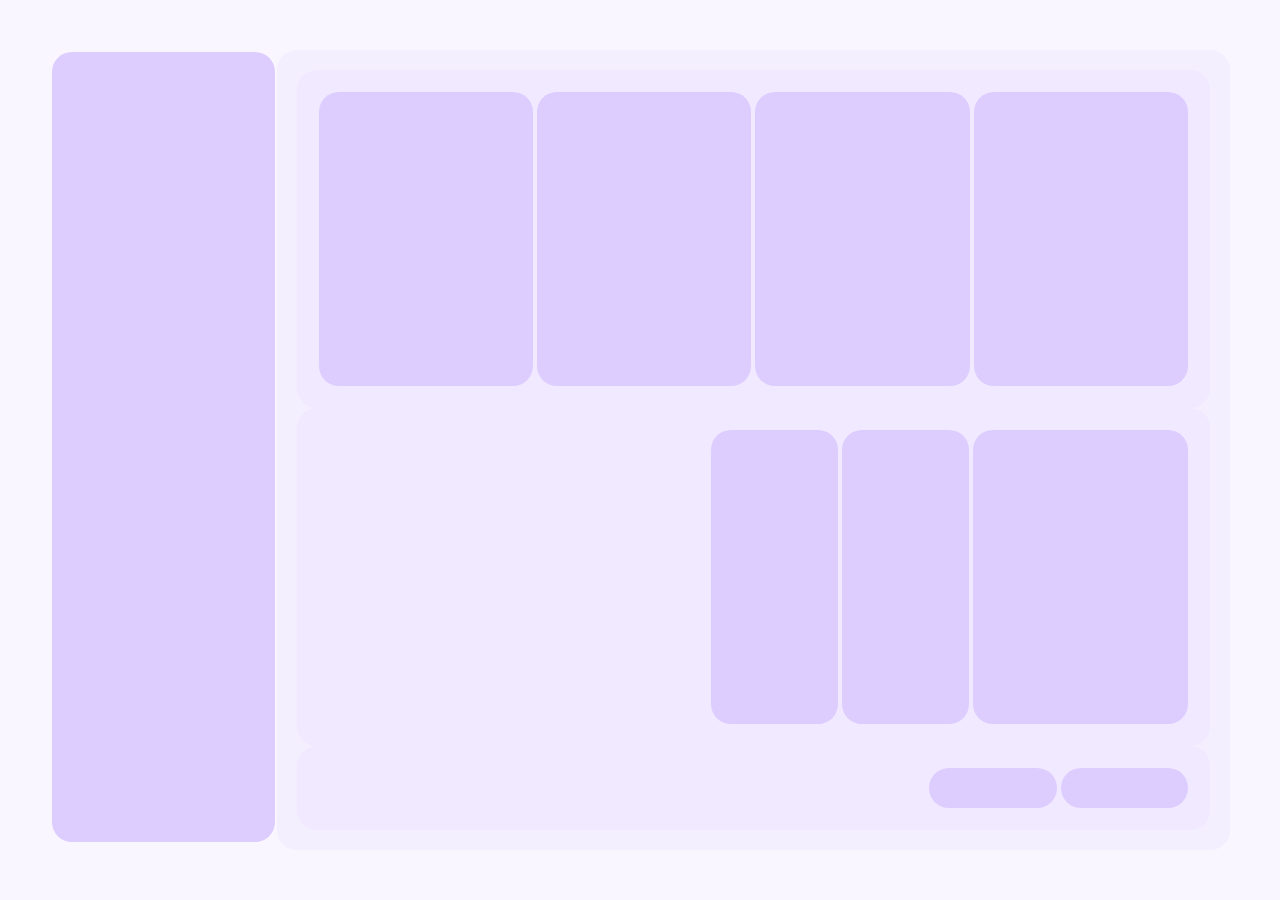
<file: process/tag9/index.html>
<!DOCTYPE html>
<html lang="en">
<head>
  <meta charset="UTF-8">
  <meta http-equiv="X-UA-Compatible" content="IE=edge">
  <meta name="viewport" content="width=device-width, initial-scale=1.0">
  <link rel="stylesheet" href="style.css">
  <title>flexbox</title>
</head>
<body>

  <div class="container main">

    <div class="item left lg"></div>

    <div class="container wrapper-right">

    <div class="container row-one">
      <div class="item"></div>
      <div class="item"></div>
      <div class="item"></div>
      <div class="item"></div>
    </div>

    <div class="container row-two">
      <div class="item sm"></div>
      <div class="item sm"></div>
      <div class="item lg"></div>
    </div>
    <div class="container row-three">
        <div class="item sm"></div>
       <div class="item sm"></div>
      </div>  

  </div>
  
  </div>
  
</body>
</html>
</file>
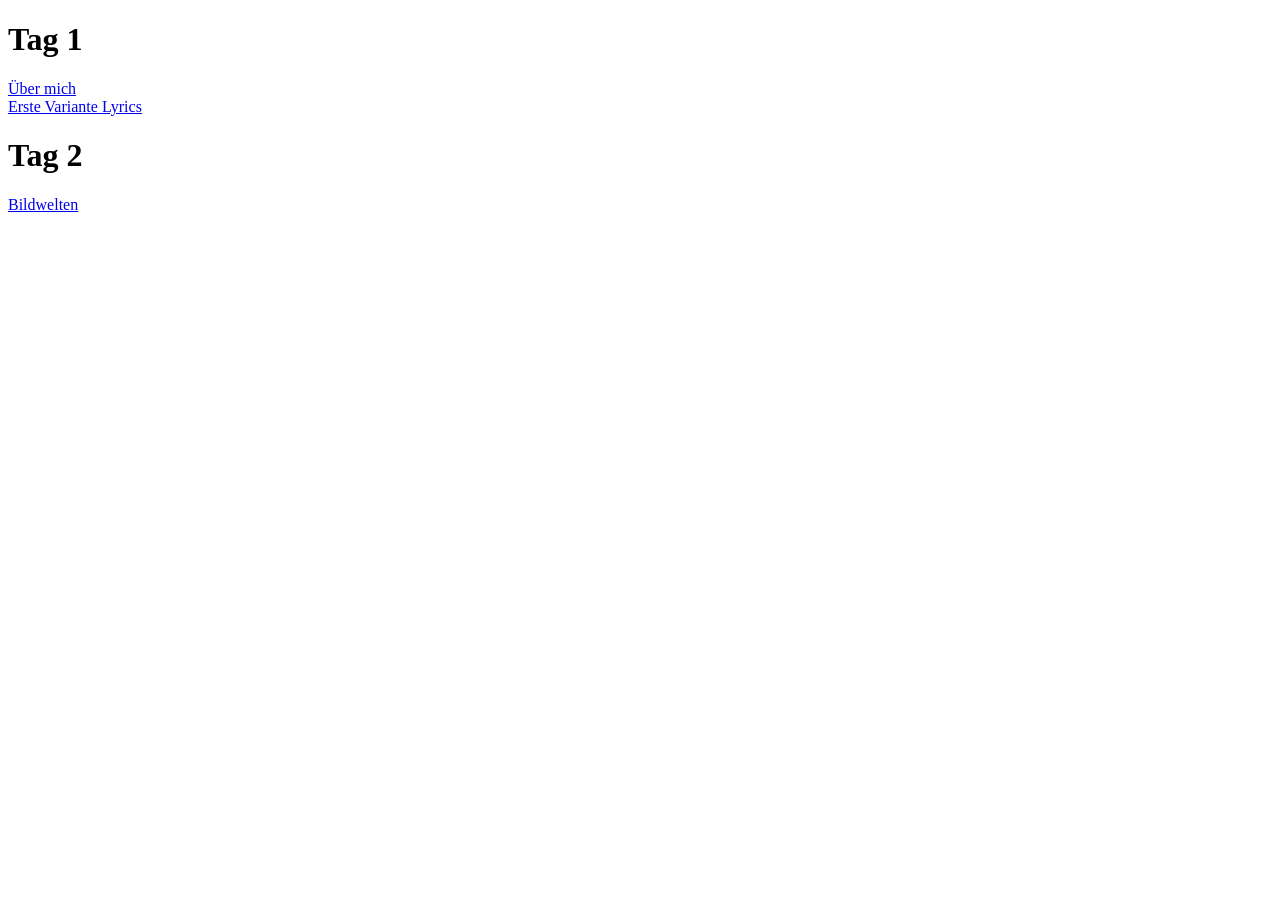
<file: page.html>
<!DOCTYPE html>
<html lang="en">

<head>
    <meta charset="UTF-8">
    <meta http-equiv="X-UA-Compatible" content="IE=edge">
    <meta name="viewport" content="width=device-width, initial-scale=1.0">
    <title>Document</title>
</head>

<body>
    <h1>Tag 1</h1>
    <a href="tag1/tag1-1.html">Über mich</a><br/>
    <a href="tag1/tag1-2.html">Erste Variante Lyrics</a>
    <h1>Tag 2</h1>
    <a href="tag2/tag2-1.html">Bildwelten</a>
</body>

</html>
</file>
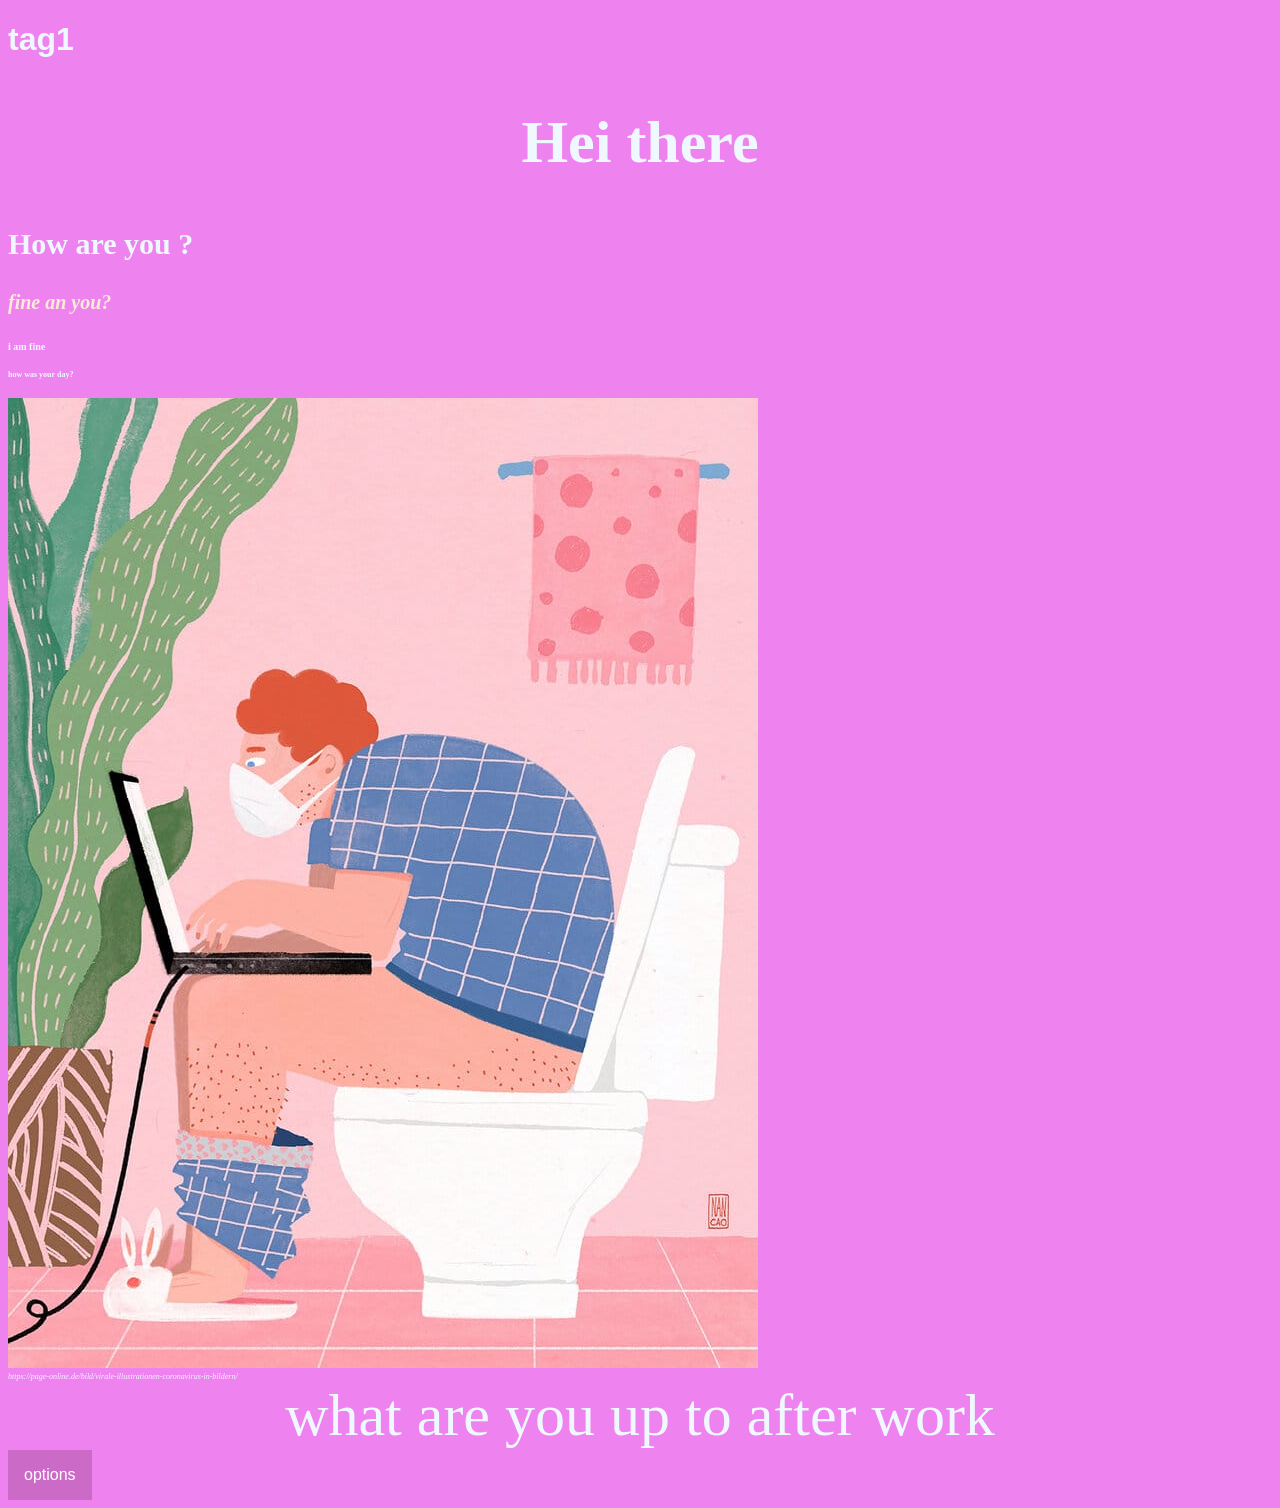
<file: tag1/about.html>
<!DOCTYPE html>
<html lang="en">
<head>
    <meta charset="UTF-8">
    <meta http-equiv="X-UA-Compatible" content="IE=edge">
    <meta name="viewport" content="width=device-width, initial-scale=1.0">
    <title>Document</title>
</head>

<body style ="background-color:violet">
    <h1 style="color:aliceblue;font-family: Arial, Helvetica, sans-serif;">tag1</h1>
   <h2 style="font-size: 60px;color:aliceblue;text-align: center;">Hei there </h2> 
   <h3 style="font-size: 30px;color:aliceblue" >How are you ?</h3>
   <h4 style="font-size: 20px;font-style: italic;color: antiquewhite;">fine an you?</h4>
   <h5 style="font-size: 10px;color:aliceblue;">i am fine </h5>
   <h6 style="font-size: 8px;color:aliceblue">how was your day? </h6>
   <img src="illustration-coronavirus_homeoffice-nan-cao.jpeg" >
 <h7 style="font-size: 8px;font-style:italic;color:aliceblue;display: block;">https://page-online.de/bild/virale-illustrationen-coronavirus-in-bildern/</h7>
<h8 style="font-size: 60px;color:aliceblue;text-align: center;display: block;">what are you up to after work</h8>



<div class="dropdown">
    <button class="dropbtn">options</button>
    <div class="dropdown-content">
      <a href="#">sleep</a>
      <a href="#">eat</a>
      <a href="#">chill out and talk with your plant </a>
    </div>
  </div>

 <style>
    /* Style The Dropdown Button */
    .dropbtn {
      background-color: #cc6bc7;
      color: white;
      padding: 16px;
      font-family: Arial, Helvetica, sans-serif;
      font-size: 16px;
      border: none;
      cursor: pointer;
    }
    
    /* The container <div> - needed to position the dropdown content */
    .dropdown {
      position: center;
      display: inline-block;
    }
    
    /* Dropdown Content (Hidden by Default) */
    .dropdown-content {
      display: none;
      position: absolute;
      background-color: #f9c8ff;
      min-width: 160px;
      z-index: 1;
    }
    
    /* Links inside the dropdown */
    .dropdown-content a {
      color: rgb(32, 5, 54);
      padding: 12px 16px;
      text-decoration: none;
      display: block;
    }
    
    /* Change color of dropdown links on hover */
    .dropdown-content a:hover {background-color: #f1f1f1}
    
    /* Show the dropdown menu on hover */
    .dropdown:hover .dropdown-content {
      display: block;
    }
    
    /* Change the background color of the dropdown button when the dropdown content is shown */
    .dropdown:hover .dropbtn {
      background-color: #753e8e;
    }
    </style>
    
</body>
</html>
</file>
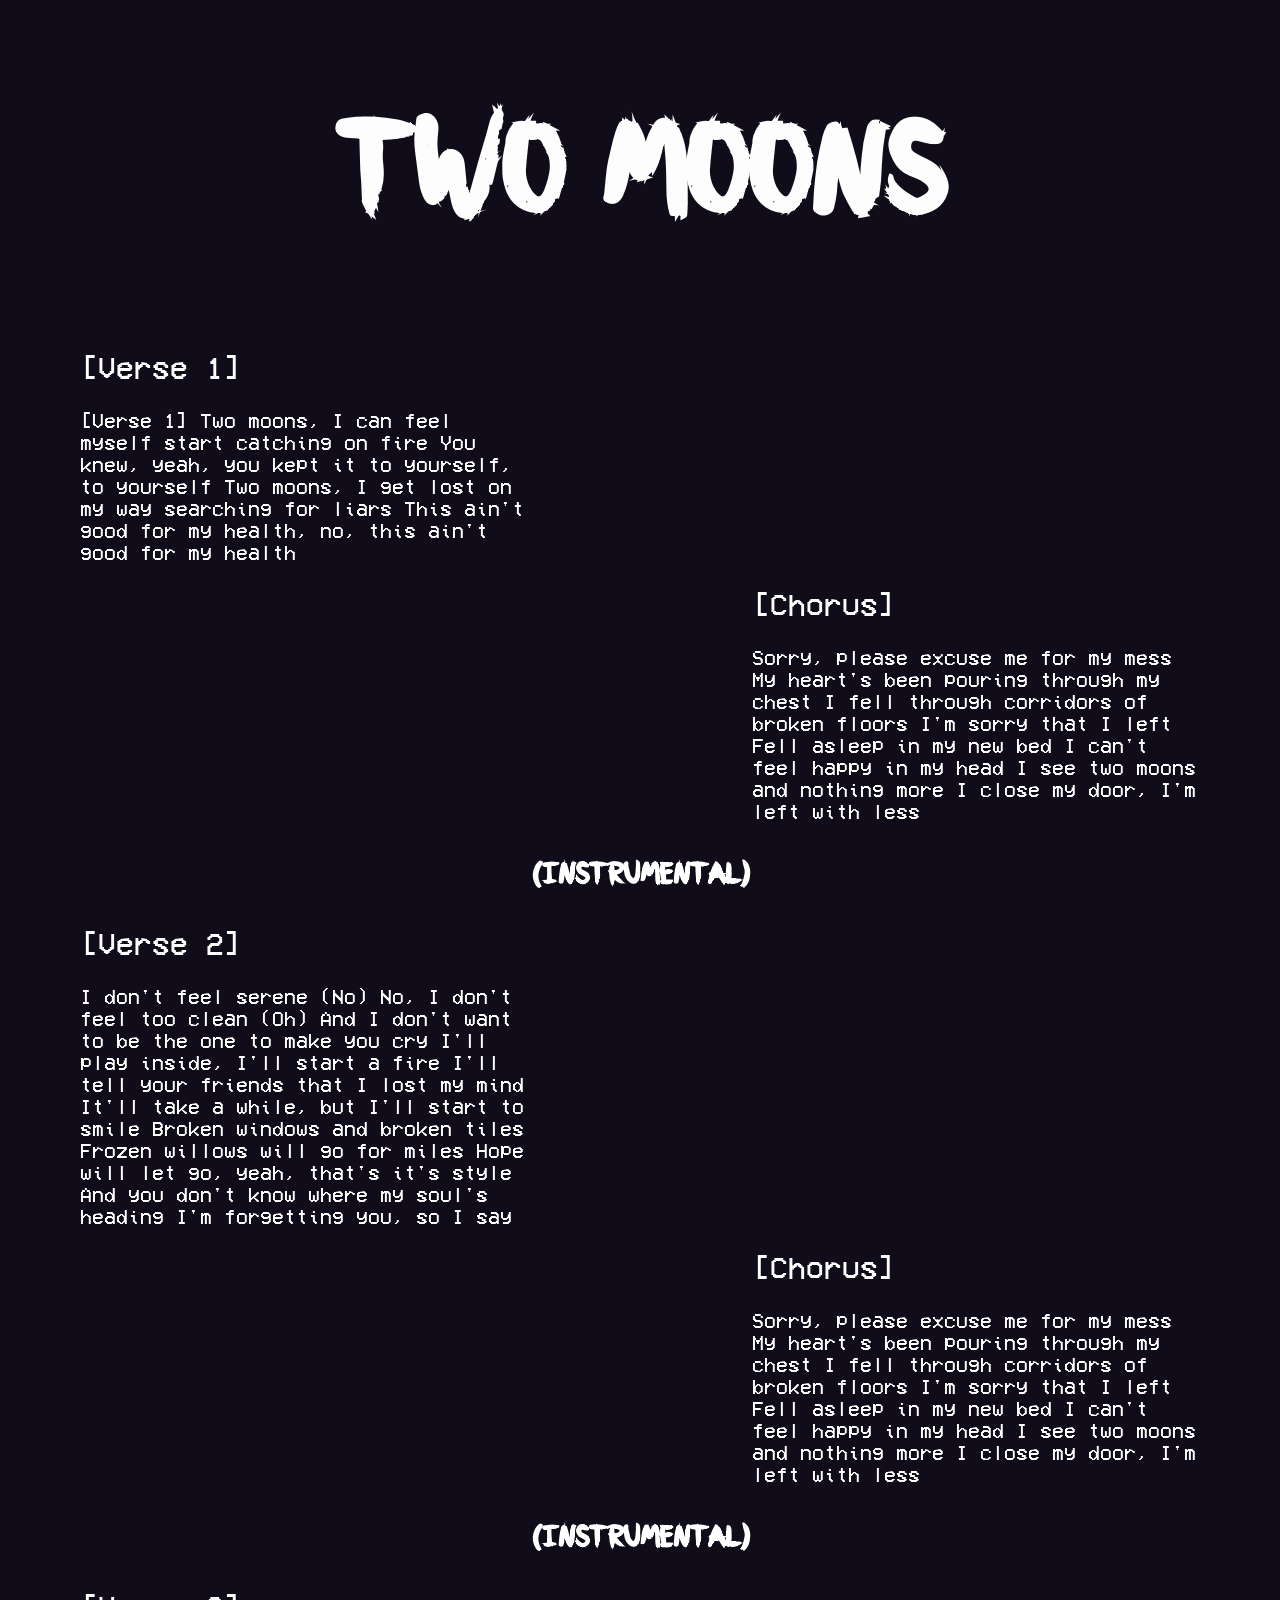
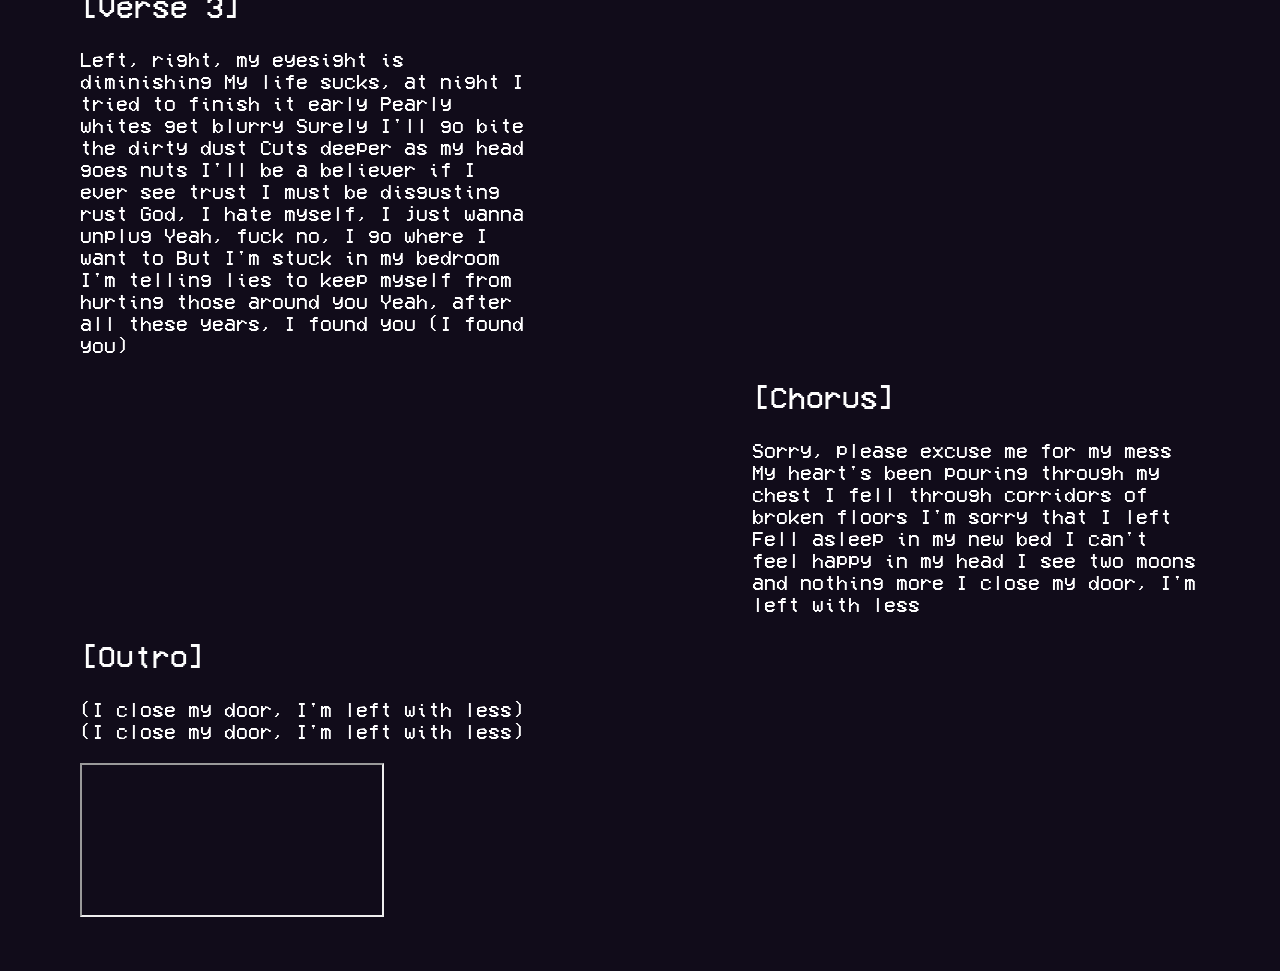
<file: tag2/about2.html>
<!DOCTYPE html>
<html lang="en">
<head>
    <meta charset="UTF-8">
    <meta http-equiv="X-UA-Compatible" content="IE=edge">
    <meta name="viewport" content="width=device-width, initial-scale=1.0">
    <title>Document</title>
    <link href="style.CSS" rel="stylesheet"/>
    

</head>
<body >

    <h1 >two moons</h1>

    <div class="songblock" >
    <h2>[Verse 1]</h2>

   <p>[Verse 1]
    Two moons, I can feel myself start catching on fire
    You knew, yeah, you kept it to yourself, to yourself
    Two moons, I get lost on my way searching for liars
    This ain't good for my health, no, this ain't good for my health</p></div>
    
    <div class="songblock right" >
    <h2>[Chorus]</h2>

    <p>Sorry, please excuse me for my mess
    My heart's been pouring through my chest
    I fell through corridors of broken floors
    I'm sorry that I left
    Fell asleep in my new bed
    I can't feel happy in my head
    I see two moons and nothing more
    I close my door, I'm left with less</p></div>
    
    <h3>[Instrumental]</h3>
   
    <div class="songblock" >
    <h2>[Verse 2]</h2>

    <p> I don't feel serene (No)
    No, I don't feel too clean (Oh)
    And I don't want to be the one to make you cry
    I'll play inside, I'll start a fire
    I'll tell your friends that I lost my mind
    It'll take a while, but I'll start to smile
    Broken windows and broken tiles
    Frozen willows will go for miles
    Hope will let go, yeah, that's it's style
    And you don't know where my soul's heading
    I'm forgetting you, so I say</p></div>

    <div class="songblock right" >
    <h2>[Chorus]</h2>

    <p>Sorry, please excuse me for my mess
    My heart's been pouring through my chest
    I fell through corridors of broken floors
    I'm sorry that I left
    Fell asleep in my new bed
    I can't feel happy in my head
    I see two moons and nothing more
    I close my door, I'm left with less</p></div>
    
    <h3>[Instrumental]</h3>
    
    <div class="songblock" >
    <h2>[Verse 3]</h2>

     <p>Left, right, my eyesight is diminishing
    My life sucks, at night I tried to finish it early
    Pearly whites get blurry
    Surely I'll go bite the dirty dust
    Cuts deeper as my head goes nuts
    I'll be a believer if I ever see trust
    I must be disgusting rust
    God, I hate myself, I just wanna unplug
    Yeah, fuck no, I go where I want to
    But I'm stuck in my bedroom
    I'm telling lies to keep myself from hurting those around you
    Yeah, after all these years, I found you (I found you)</p></div>
    
    <div class="songblock right" >
    <h2>[Chorus]</h2>
    <p>Sorry, please excuse me for my mess
    My heart's been pouring through my chest
    I fell through corridors of broken floors
    I'm sorry that I left
    Fell asleep in my new bed
    I can't feel happy in my head
    I see two moons and nothing more
    I close my door, I'm left with less</p></div>
    
    <div class="songblock" >
    <h2>[Outro]</h2>
    <p>(I close my door, I'm left with less)
    (I close my door, I'm left with less)</p></div>
    
    <iframe src="https://www.figma.com/file/WAkCCai3ngcVEfhGNVHAPU/moodboard_KickWeb?node-id=0%3A1" title="moodboard_KickWeb"></iframe>

</body>
</html>
</file>
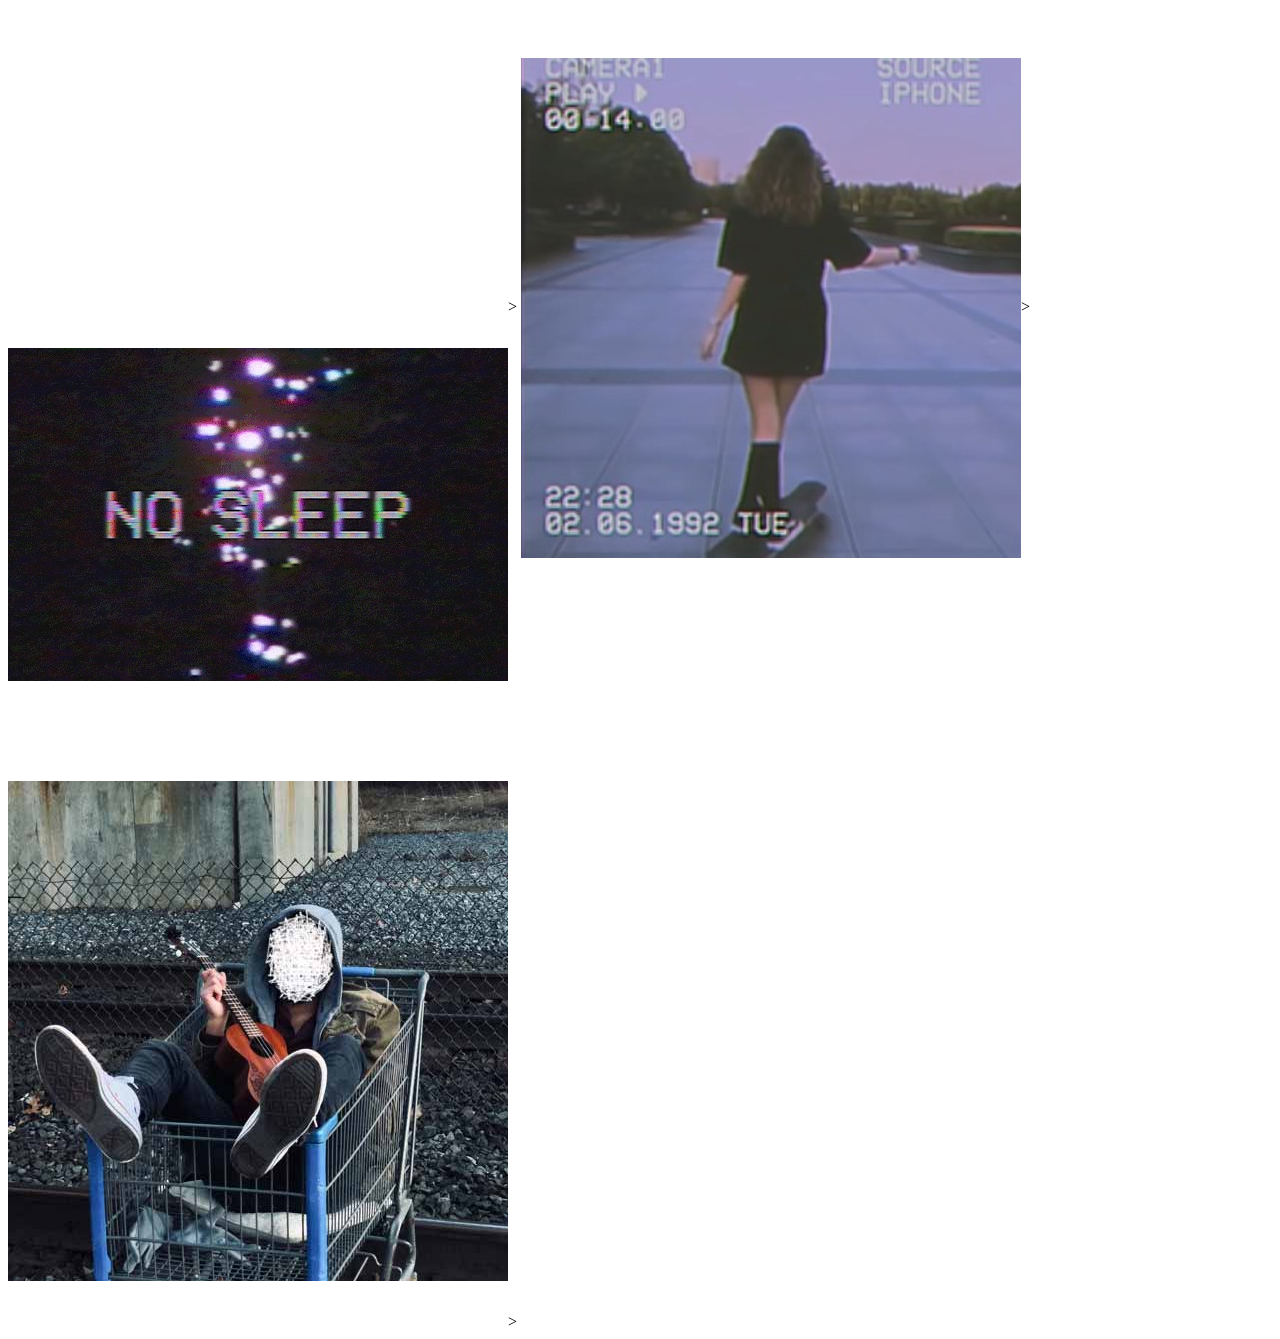
<file: tag3/projekt.html>
<!DOCTYPE html>
<html lang="en">
<head>
    <meta charset="UTF-8">
    <meta http-equiv="X-UA-Compatible" content="IE=edge">
    <meta name="viewport" content="width=device-width, initial-scale=1.0">
    <title>Document</title>
</head>
<body>
    <img src="images/472069.jpeg" alt="blank" style="vertical-align:text-top;margin:50px 0px">>
    <img src="images/artworks-jpIdvMOSCrtojB1f-Hwux6A-t500x500.jpeg" style="vertical-align:middle;margin:50px 0px">>
    <img src="images/BoyWithUke 2.jpeg" style="vertical-align:bottom;margin:50px 0px">>
</body>
</html>
</file>
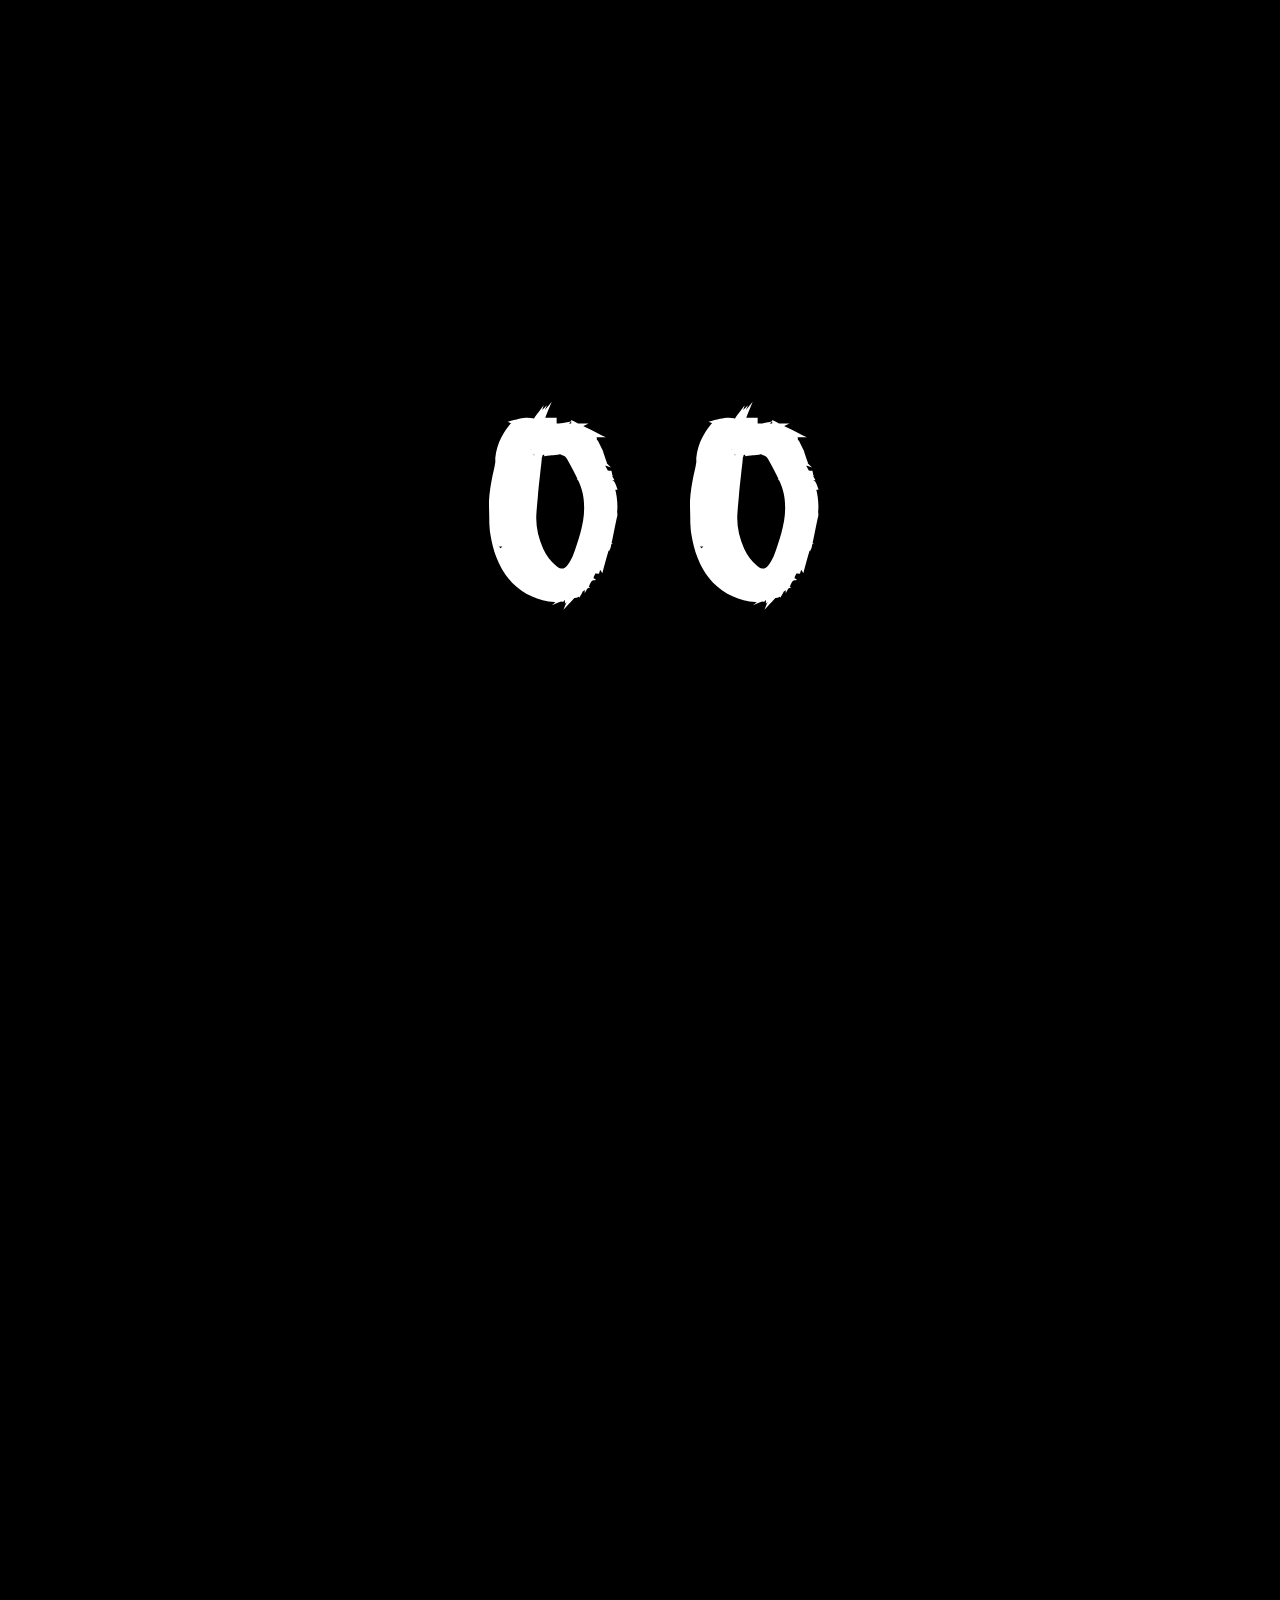
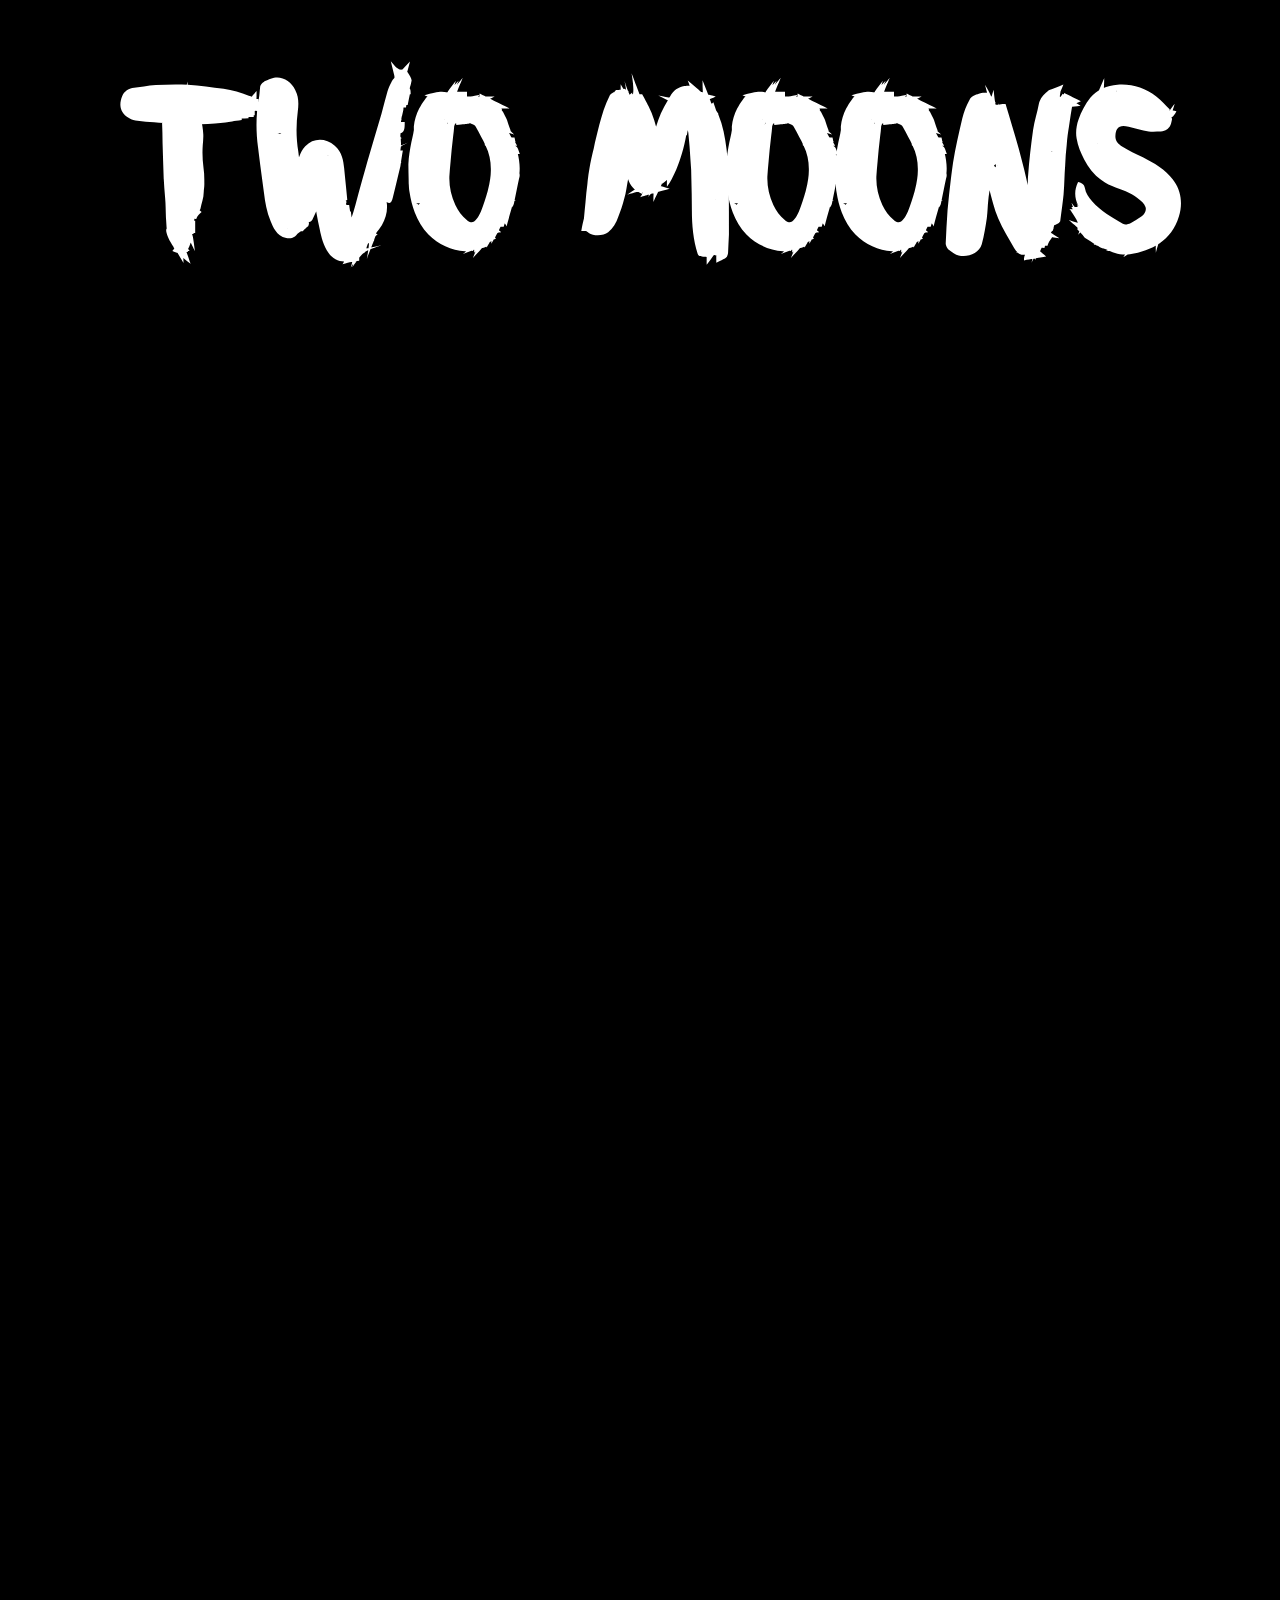
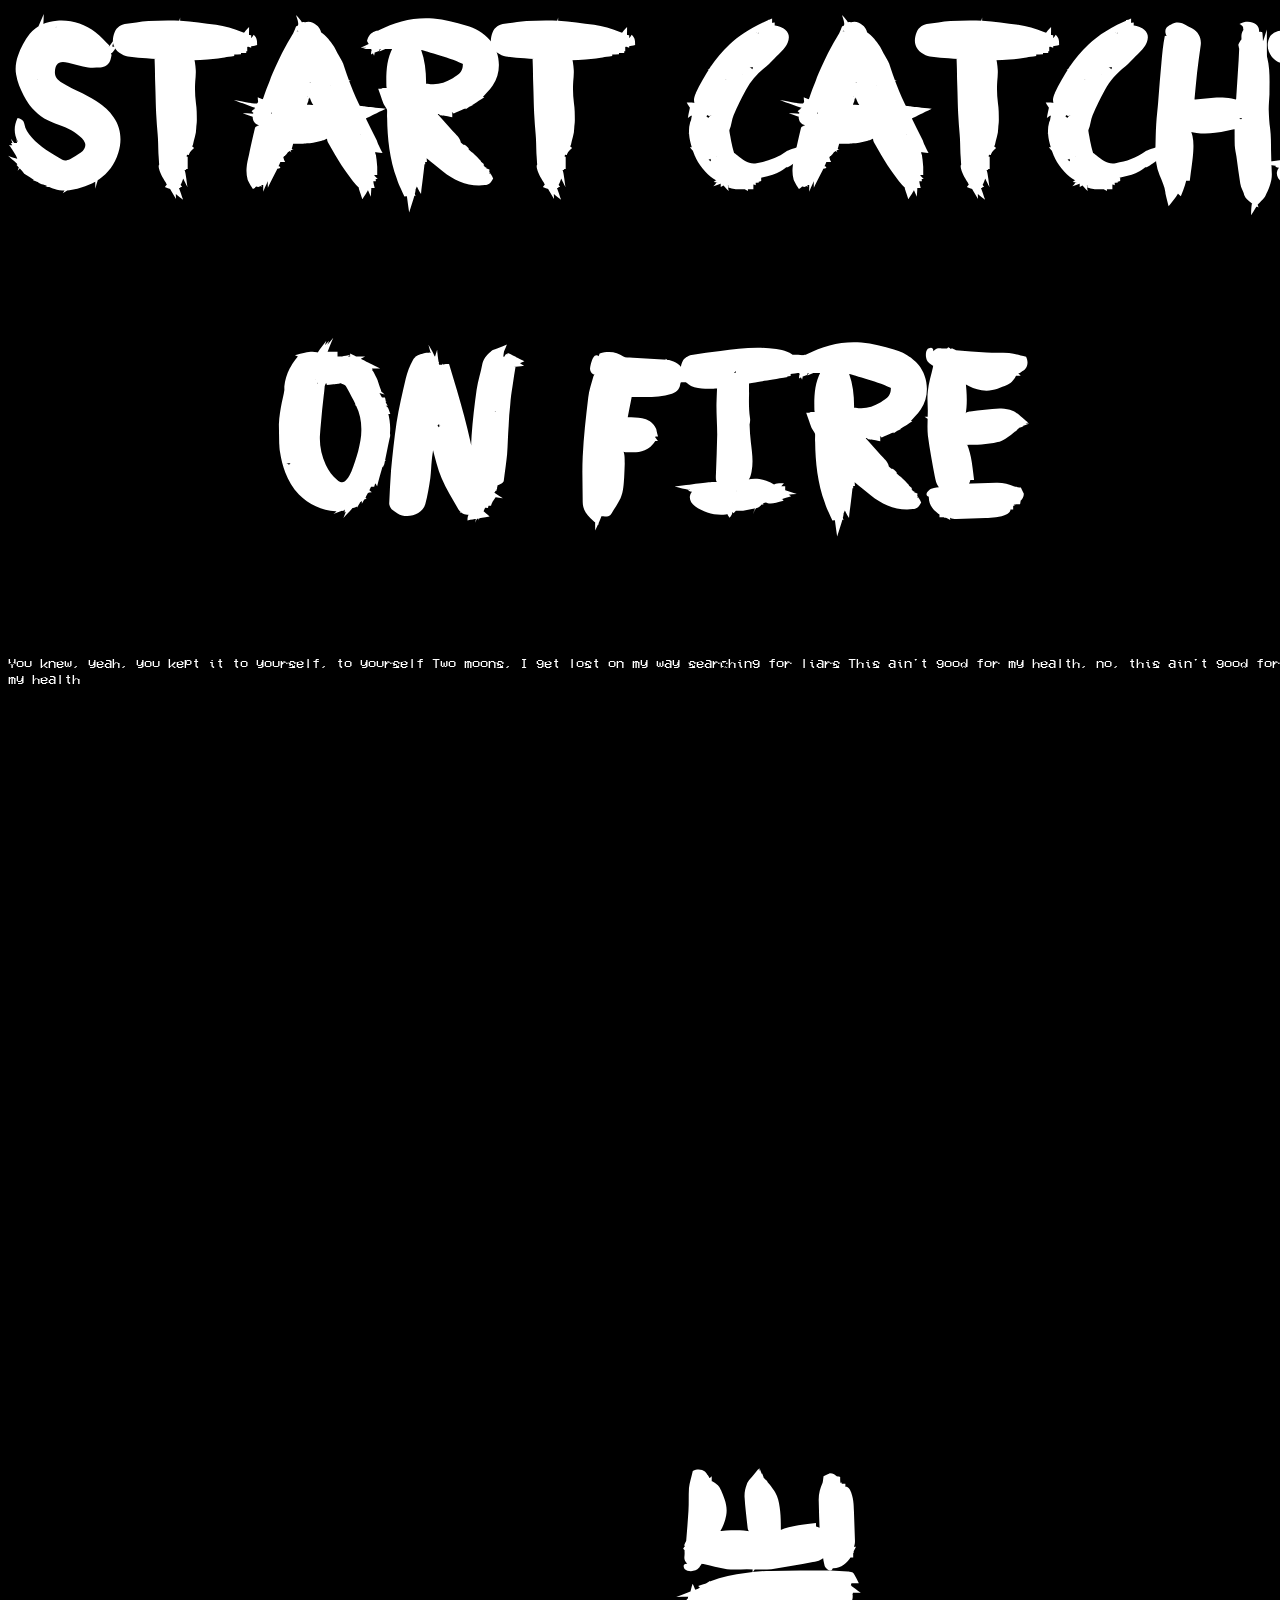
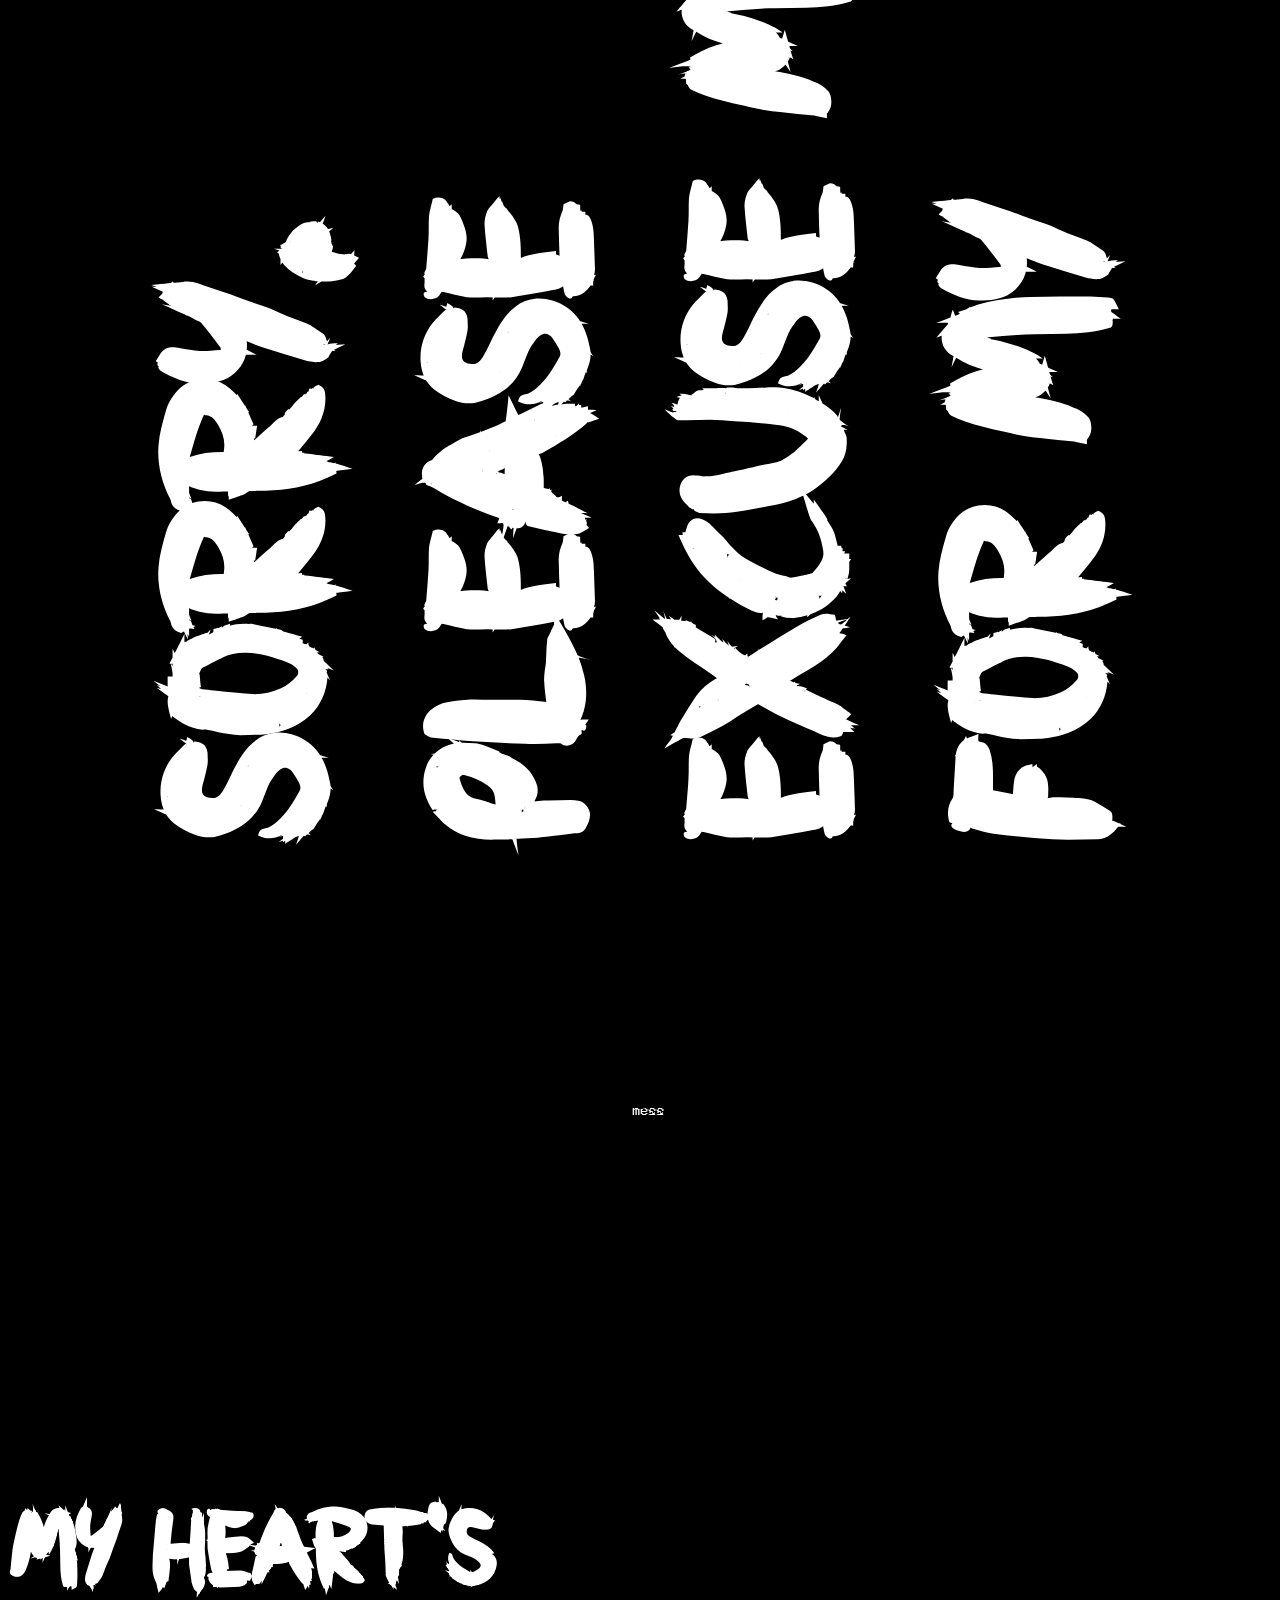
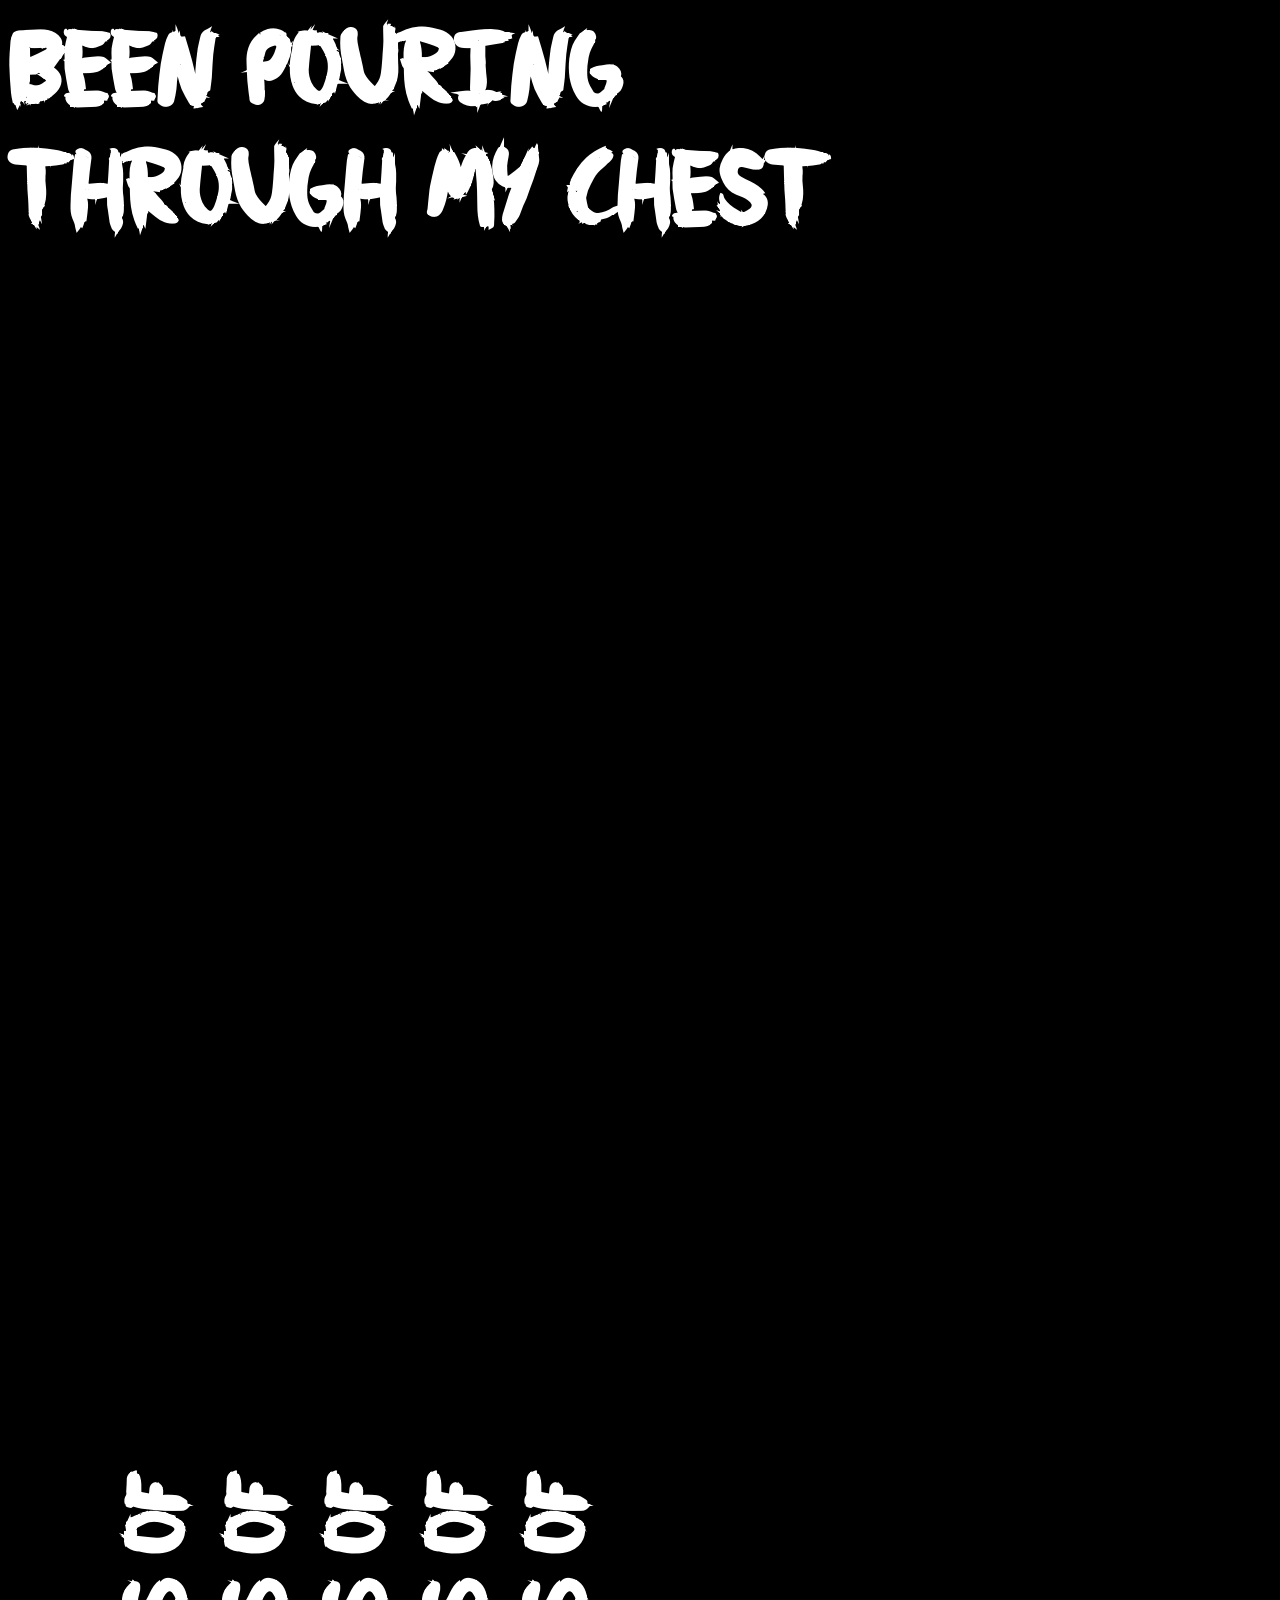
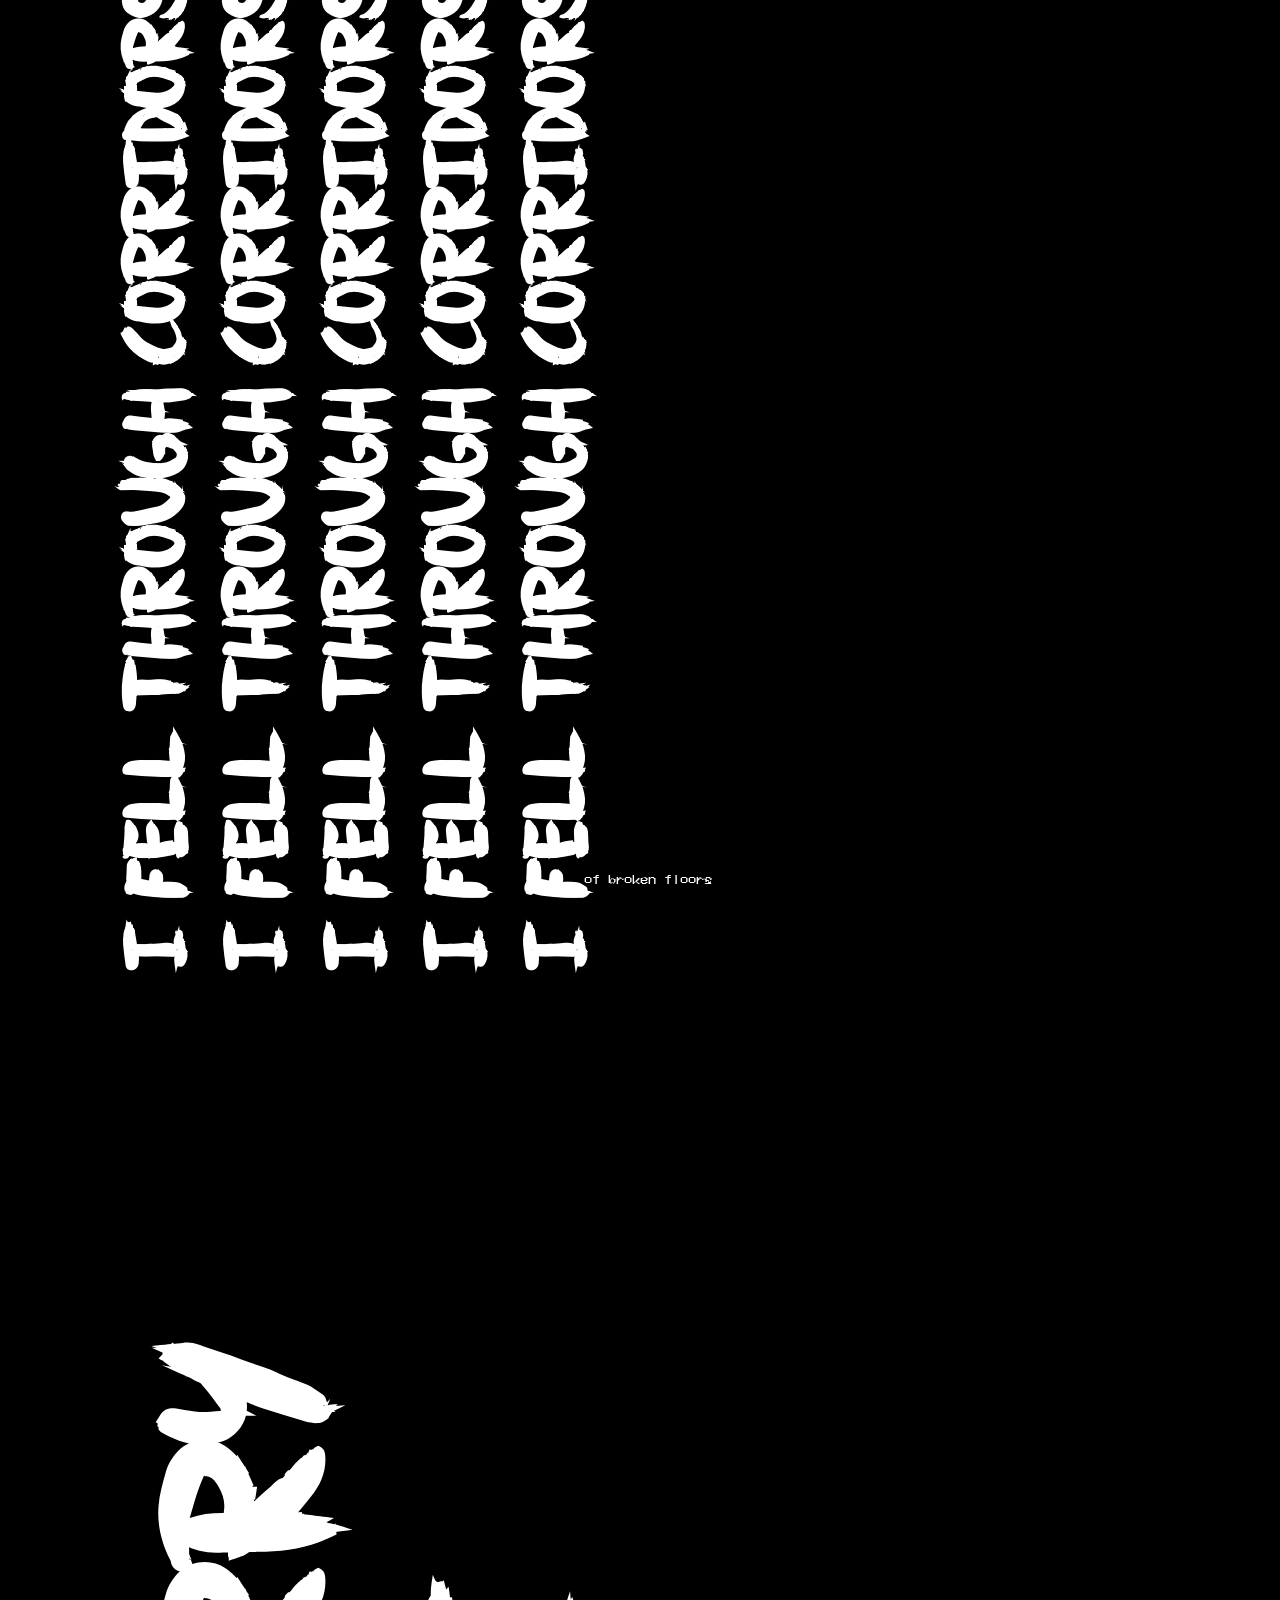
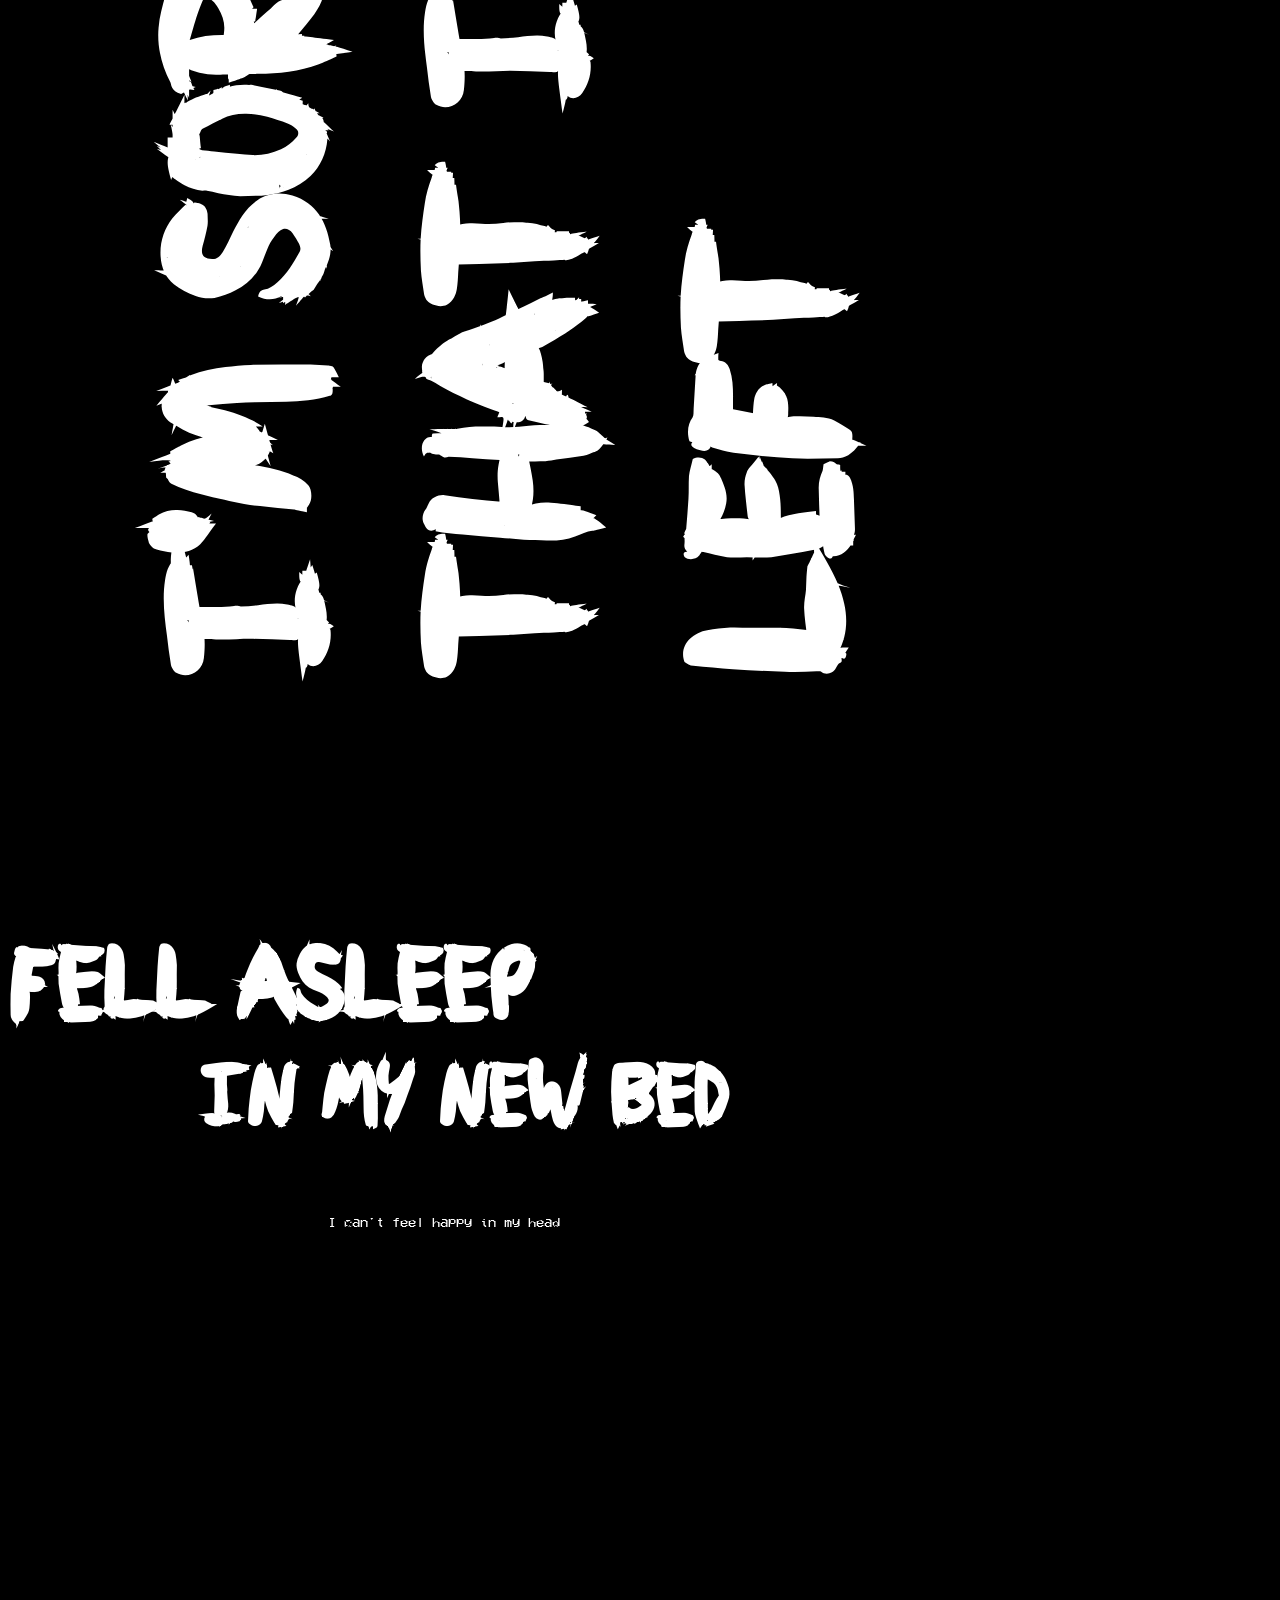
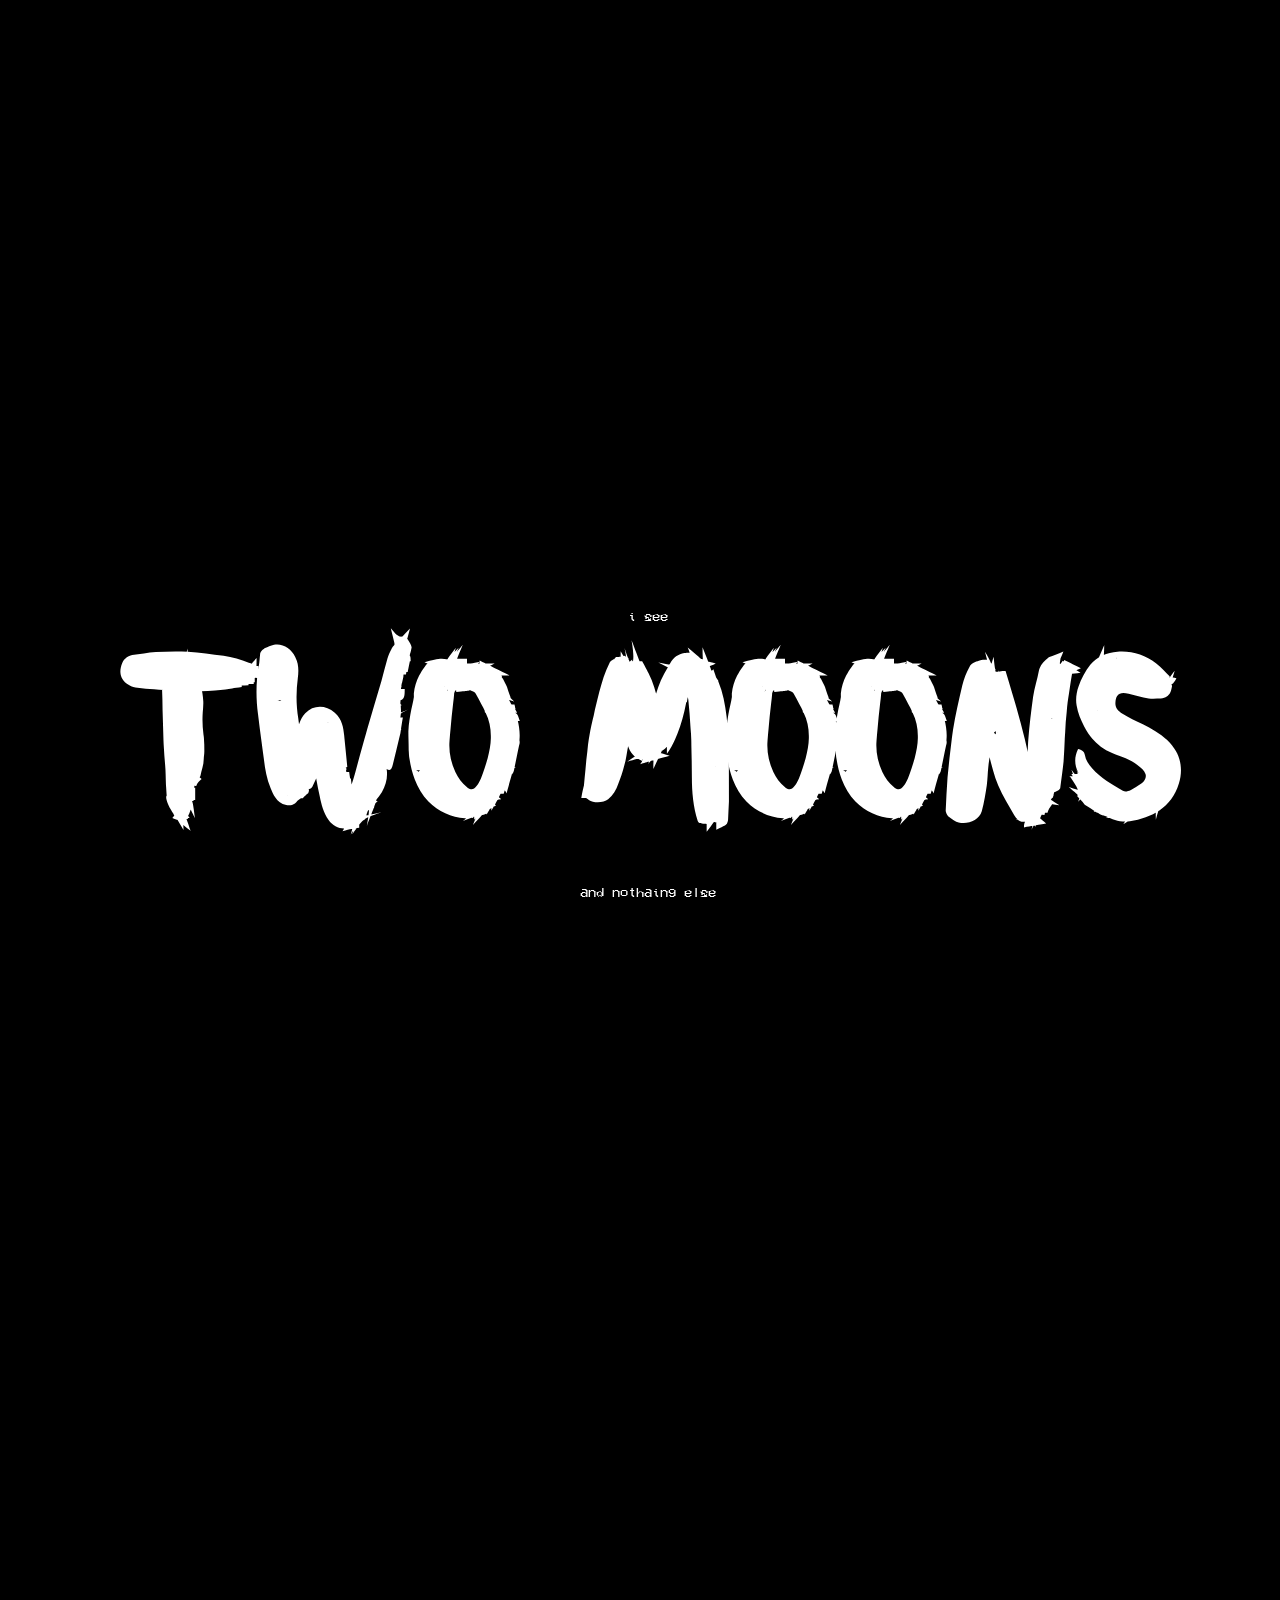
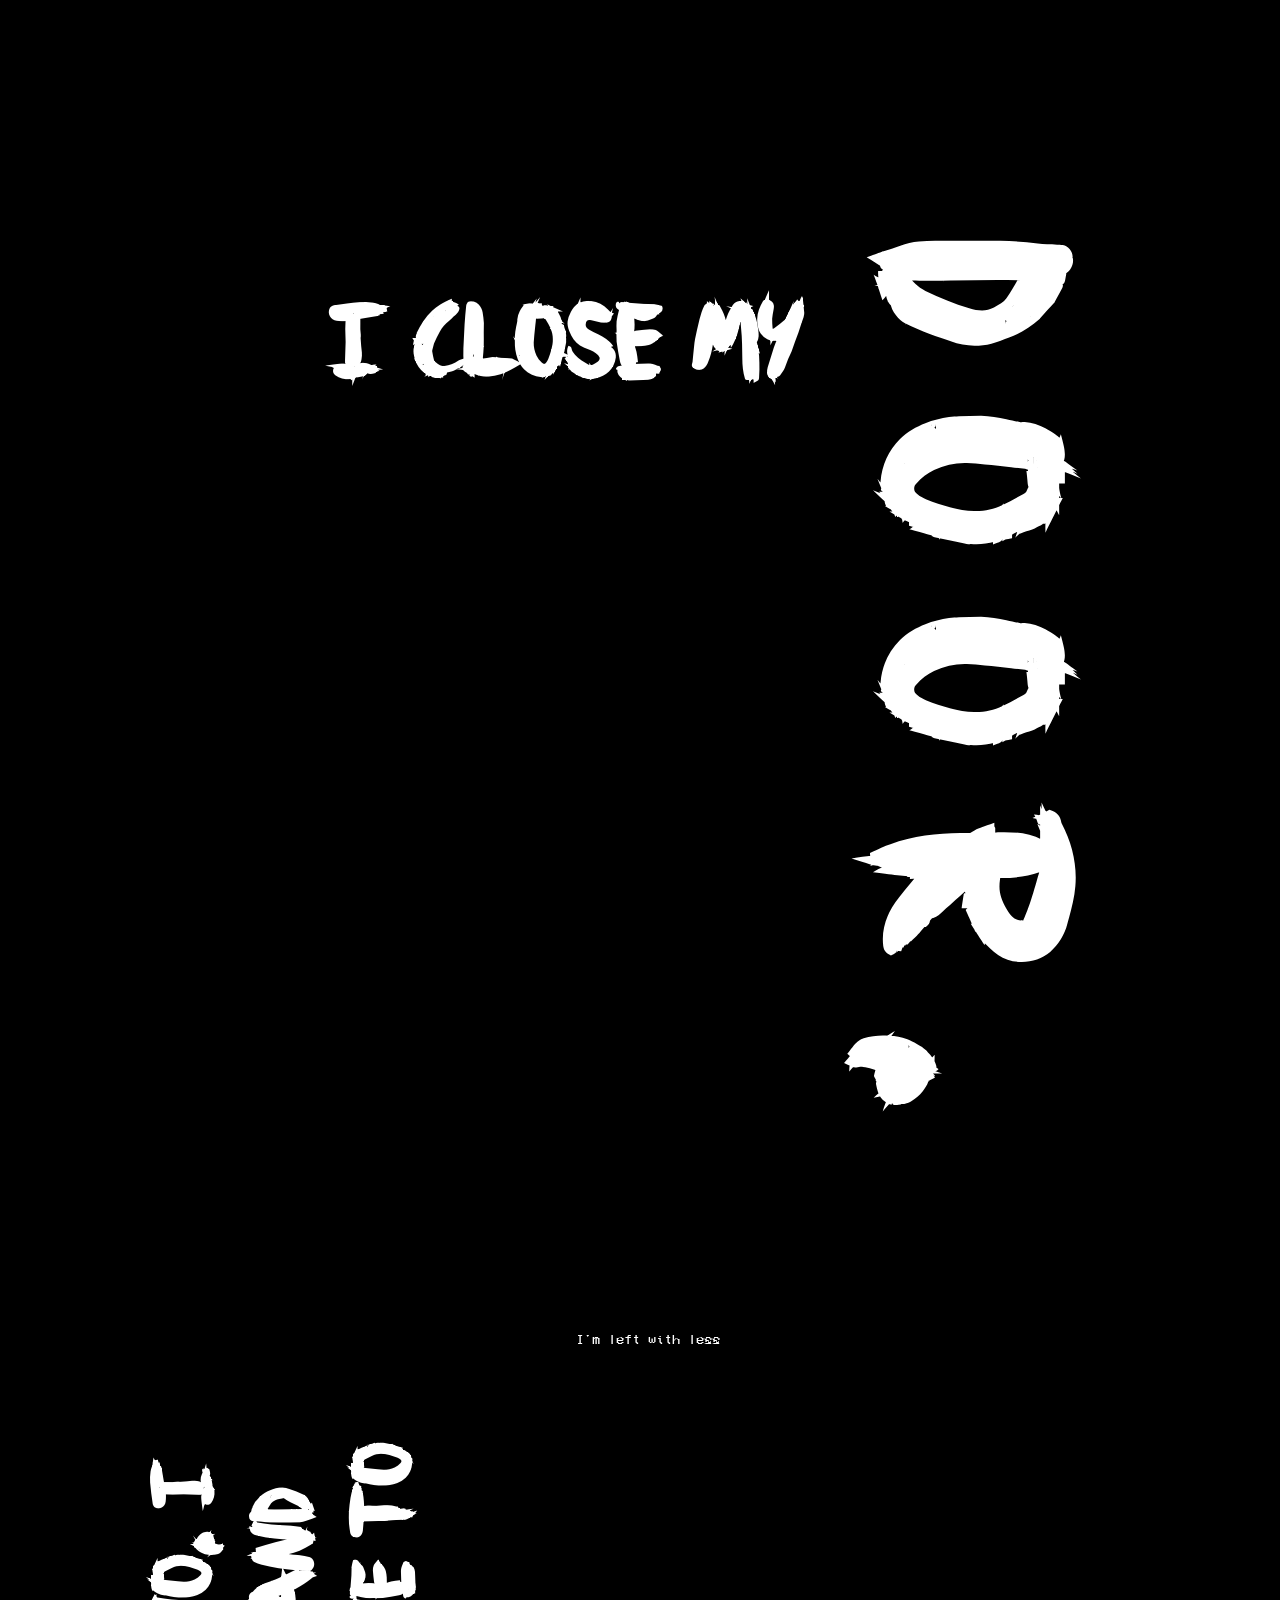
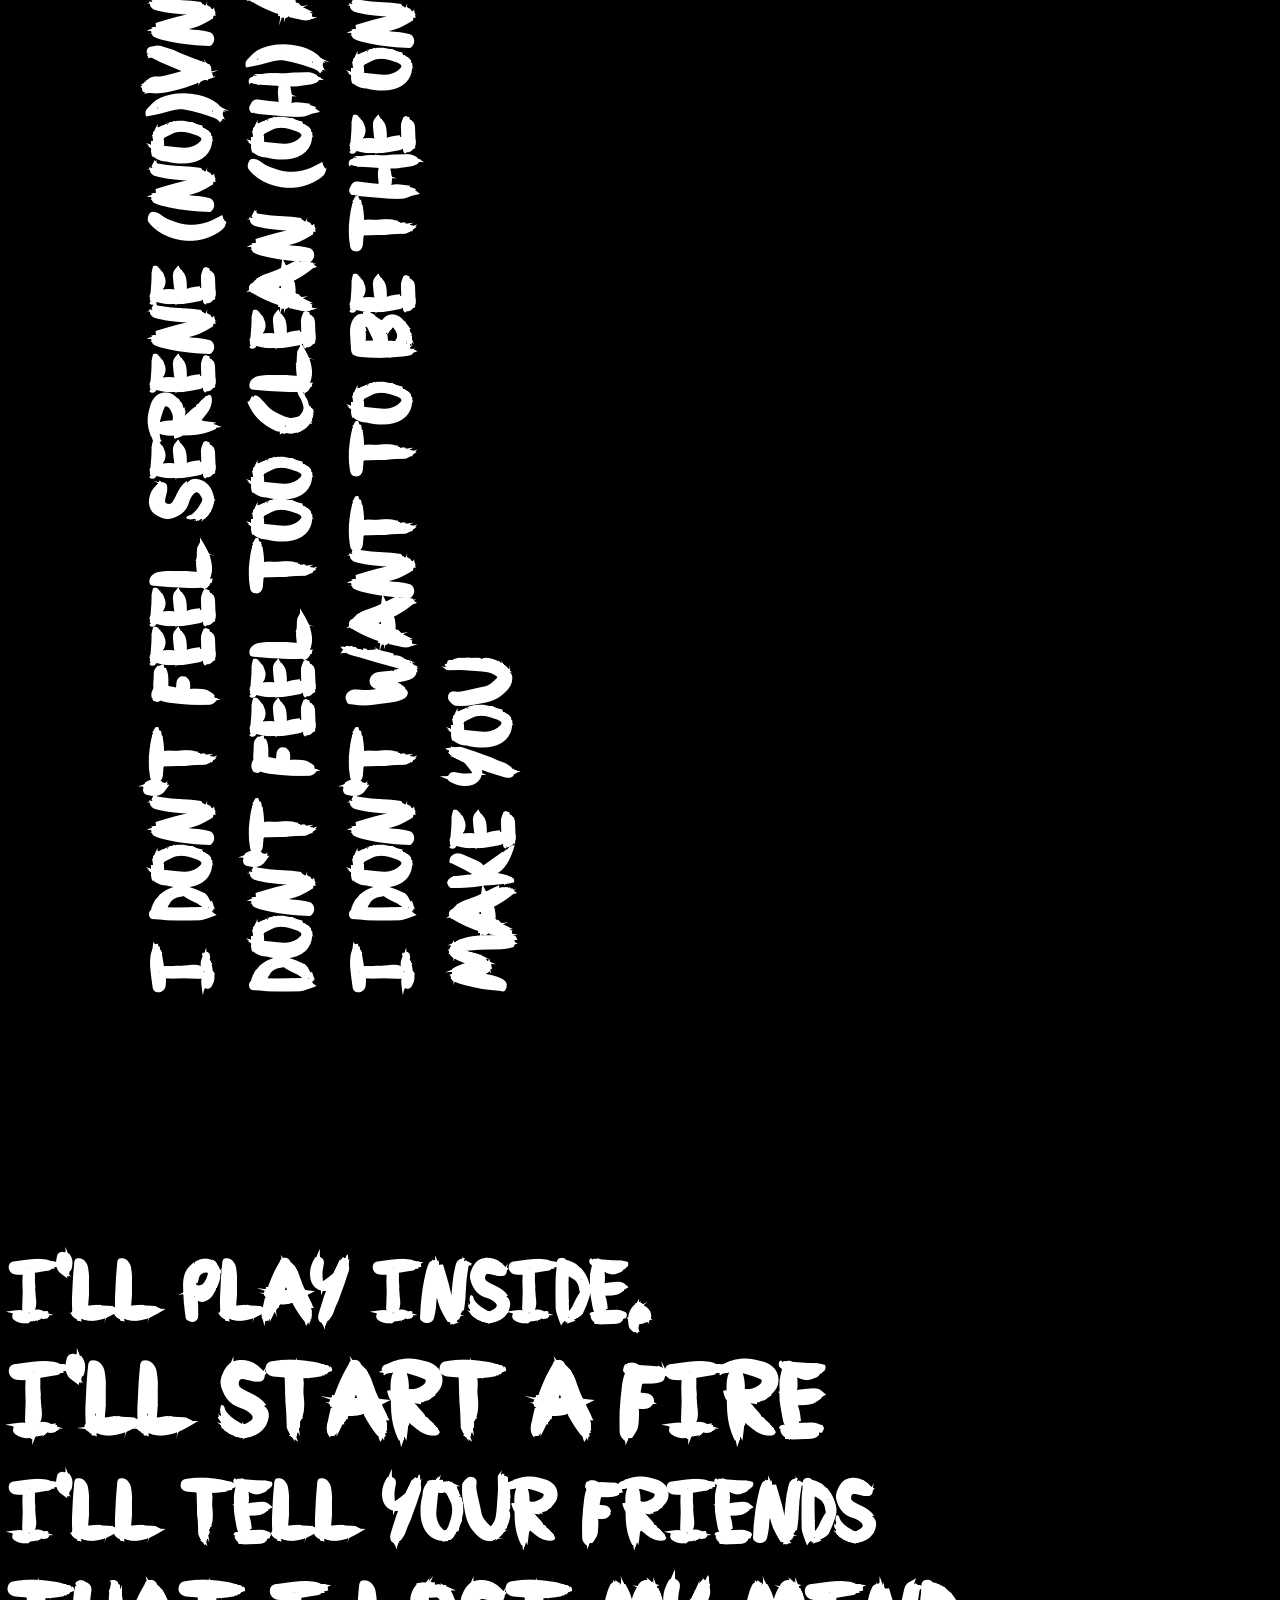
<file: process/Projekt/twoMoons.html>
<!DOCTYPE html>
<html lang="en">
<head>
    <meta charset="UTF-8">
    <meta http-equiv="X-UA-Compatible" content="IE=edge">
    <meta name="viewport" content="width=device-width, initial-scale=1.0">
    <title>Document</title>
    <link rel="stylesheet" href="styleMoon.css">
</head>
<body>

  <!---page1--> 
<div class="container">
    <h1 class="centerB">O O</h1>
</div>

<!---page2-->
<div class="container">
    <h2 class="centerB"> two moons </h2>
</div>
  
<!---page3-->
<div class="container">
    <h2 class="top">start catching </h2>
    <h2 class="bottomC">on fire</h2>
    <p>
        You knew, yeah, you kept it to yourself, to yourself Two moons, I get lost on my way searching for liars
        This ain't good for my health, no, this ain't good for my health</p>
</div>

<!---page4-->textblocks dont show of the right way !!)
<div class="container">
    <div class="container">
        <div class="blockdeg"><h2>Sorry, please excuse me for my</h2></div>
        
    </div>
    <p class="centerB">mess</p>
</div>

<!---page5--> (textblocks dont show of the right way)
<div class="container">
    <div class="block1">
        <h3>My heart's </h3>
    </div>
    <div class="block2">
        <h3>been pouring </h3>
    </div>
    <div class="block3">
        <h3>through my chest</h3>
    </div>
    
</div>

<!---page6--> (text is bigger than container box -top and bottom /small text not in middle)
<div class="container">
    <div class="blockdeg90">
        <h4>I fell through corridors of </h4>
        <h4>I fell through corridors of</h4>
        <h4>I fell through corridors of</h4>
        <h4>I fell through corridors of</h4>
        <h4>I fell through corridors of</h4>
    </div>
<p class="centerB">of broken floors</p>
  
   </div>

   <!---page7-->
   <div class="container">
       <div class="blockdeg"><h2>I'm sorry that I left</h2></div>
       
   </div>

   <!---page8-->
  <div class="container">
      <div class="blockLeftTop"> 
          <h3> Fell asleep </h3>
          
        </div>
      <div class="blockLeftTop2"> 
        <h4>in my new bed</h4>
      </div>
      <div class="blockLeftTop3"> 
        <p>I can't feel happy in my head</p>
      </div>
  </div>

 <!---page9-->
   <div class="container">
    <p class="centerB">i see</p>
    <h2 class="centerB"> two moons </h2>
    <p class="centerB">and nothaing else</p>
</div>

<!---page10-->
    <div class="container">
        <div class="blockLeftTop3">
            <h3>I close my</h3>
        </div>
        <div class="box4">
            <h1> d o  o  r , </h1>
        </div>
        <p class="centerB">I'm left with less</p>
    </div>

<!---page11-->
<div class="container">
    <div class="blockdeg"><h4>I don't feel serene (No)vNo, I don't feel too clean (Oh) And I don't want to be the one to  make you  </h4></div>
</div>

<!---page12-->
<div class="container">
    <div class="blockLeftTop"> 
        <h4>I'll play inside,
            </h4></div>
    <div class="blockLeftTop">
      <h3>I'll start a fire</h3>
    </div>
    <div class="blockLeftTop">
        <h4>I'll tell your friends</h4>
      </div>
      <div class="blockLeftTop">
        <h3>that I lost my mind</h3>
      </div>
</div>

<!---page13-->
<div class="container">
    <h4 class="centerB"> It'll take a while, but I'll start to  </h4>
    <p class="centerB">smile</p>
</div>
 

<!---page14-->
<div class="container">
 <h1 class="centerB">B  o  e   w  n  o  s </h1>
 <h1 class="centerB">   r k  n   i  d  w  </h1>
</div>

<!---page15-->
<div class="container">
    <div class="left">
        <h4>left,</h4>
    </div>
</div>

<!---page16-->
<div class="container">
    <div class="right">
        <h4>right,</h4>
    </div>
</div>

<!---page17-->
<div class="container">
    <h5 class="centerB"> my eyesight is   </h5>
    <p class="centerB">diminishing</p>
</div>

<!---page18-->
<div class="container">
    <div class="blockLeftTop3">
        <h3>I close my</h3>
    </div>
    <div class="box4">
        <h1> d o  o  r , </h1>
    </div>
    <p class="centerB">I'm left with less</p>
</div>

<a href="https://www.figma.com/file/WAkCCai3ngcVEfhGNVHAPU/moodboard_KickWeb?node-id=57%3A40" target="_blank"> Layoutentwurf</a>

</body>
</html>
</file>
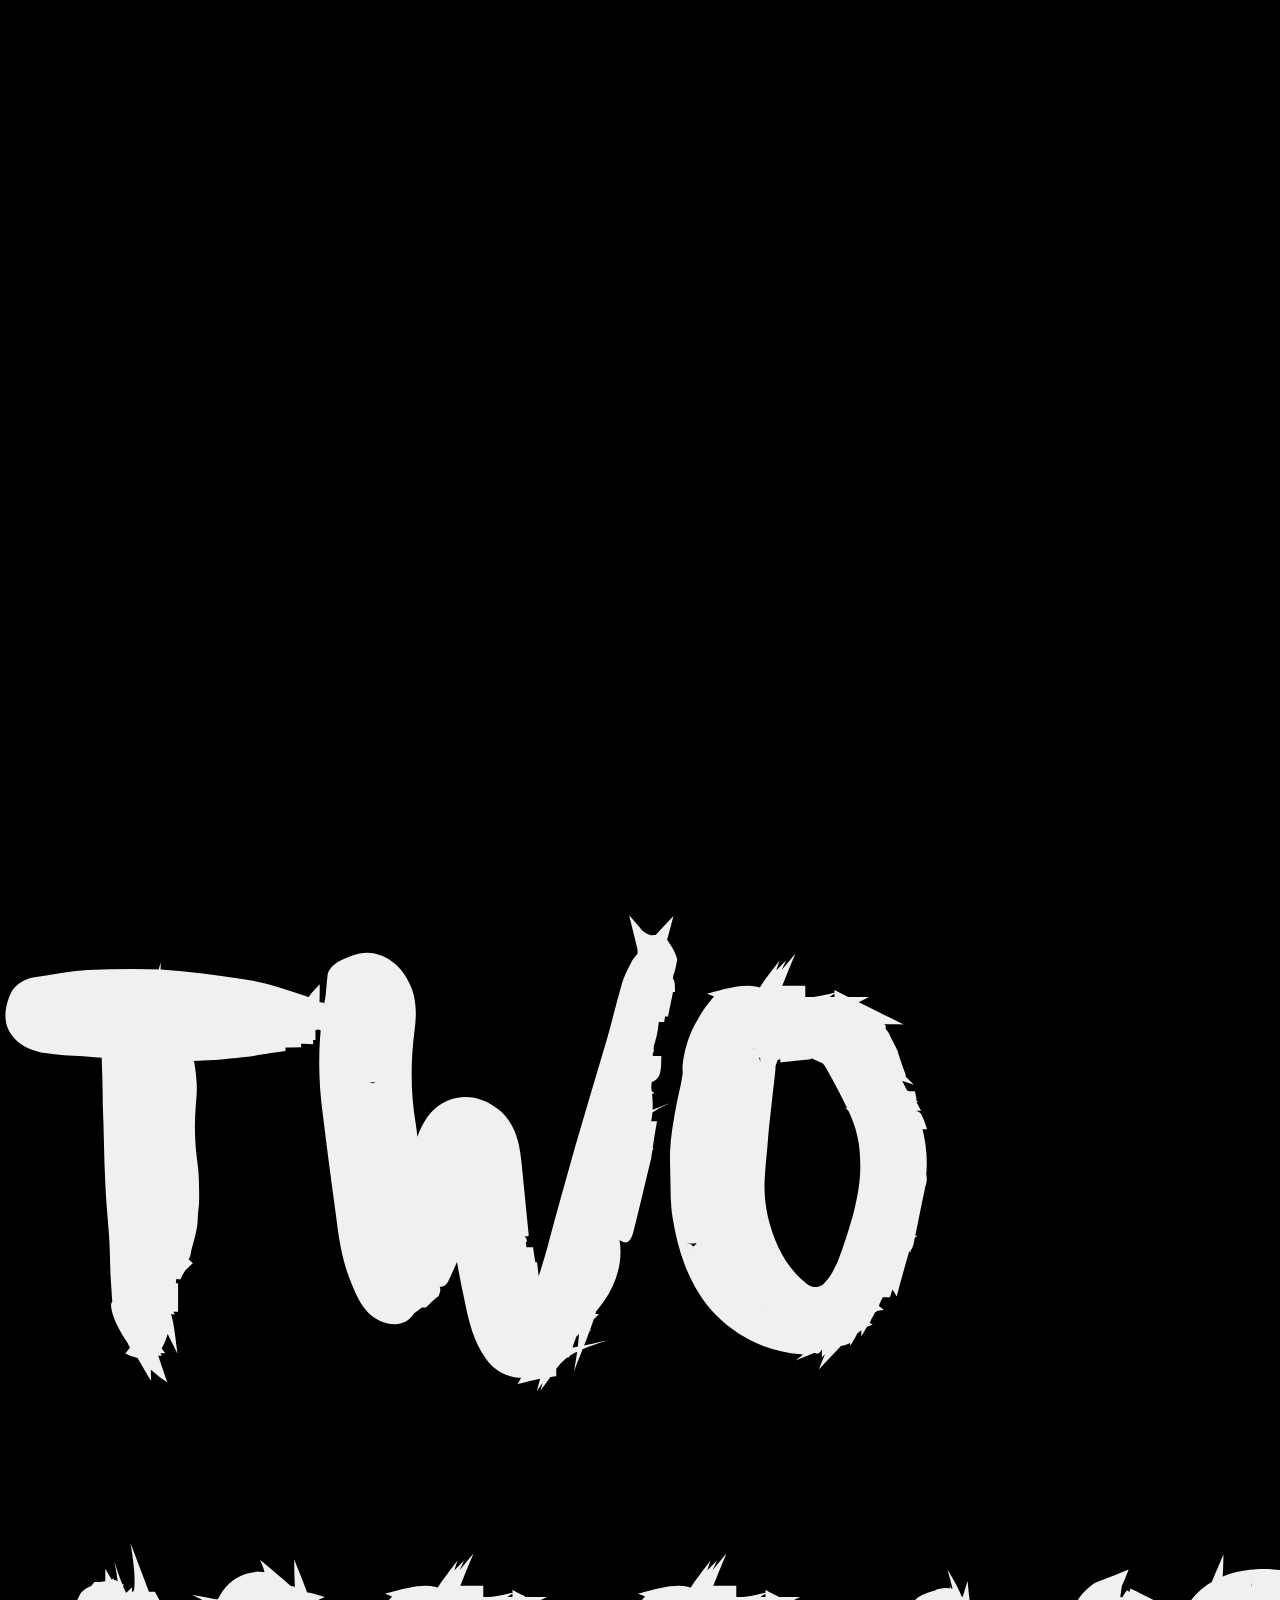
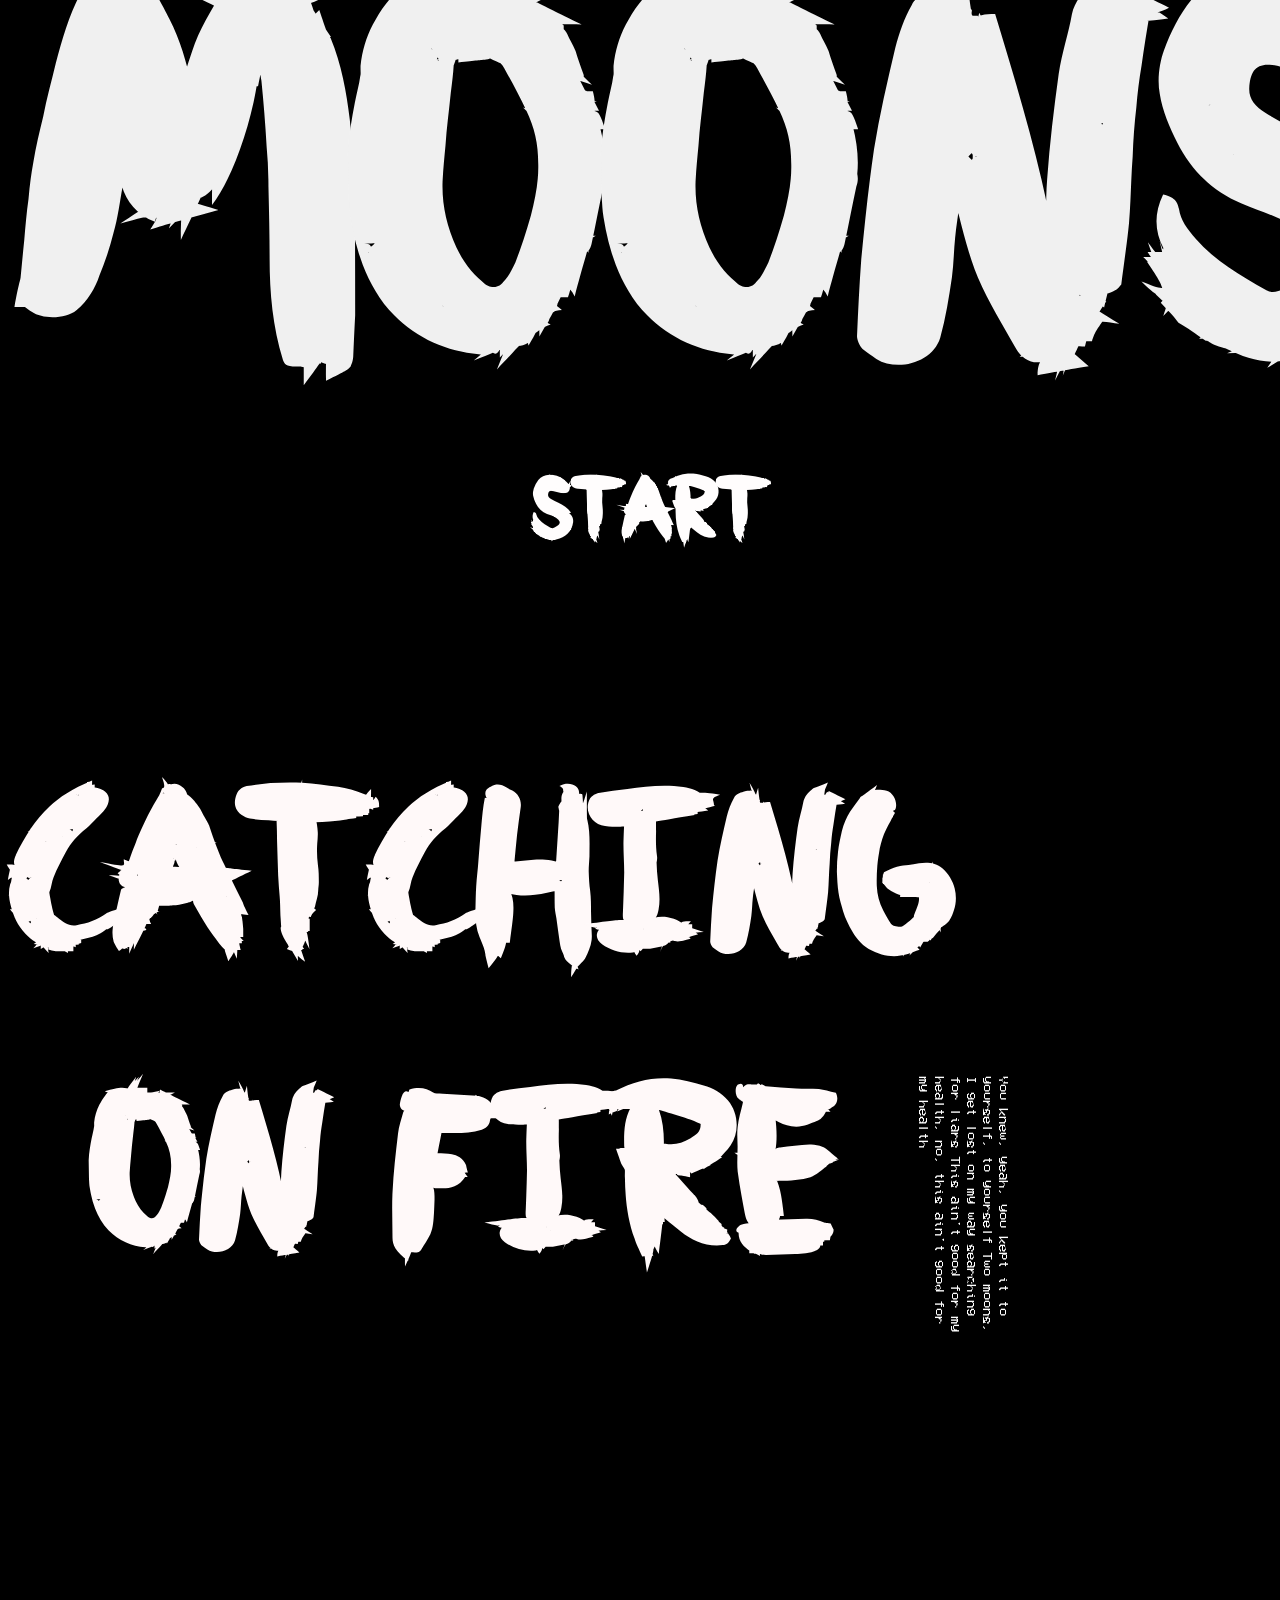
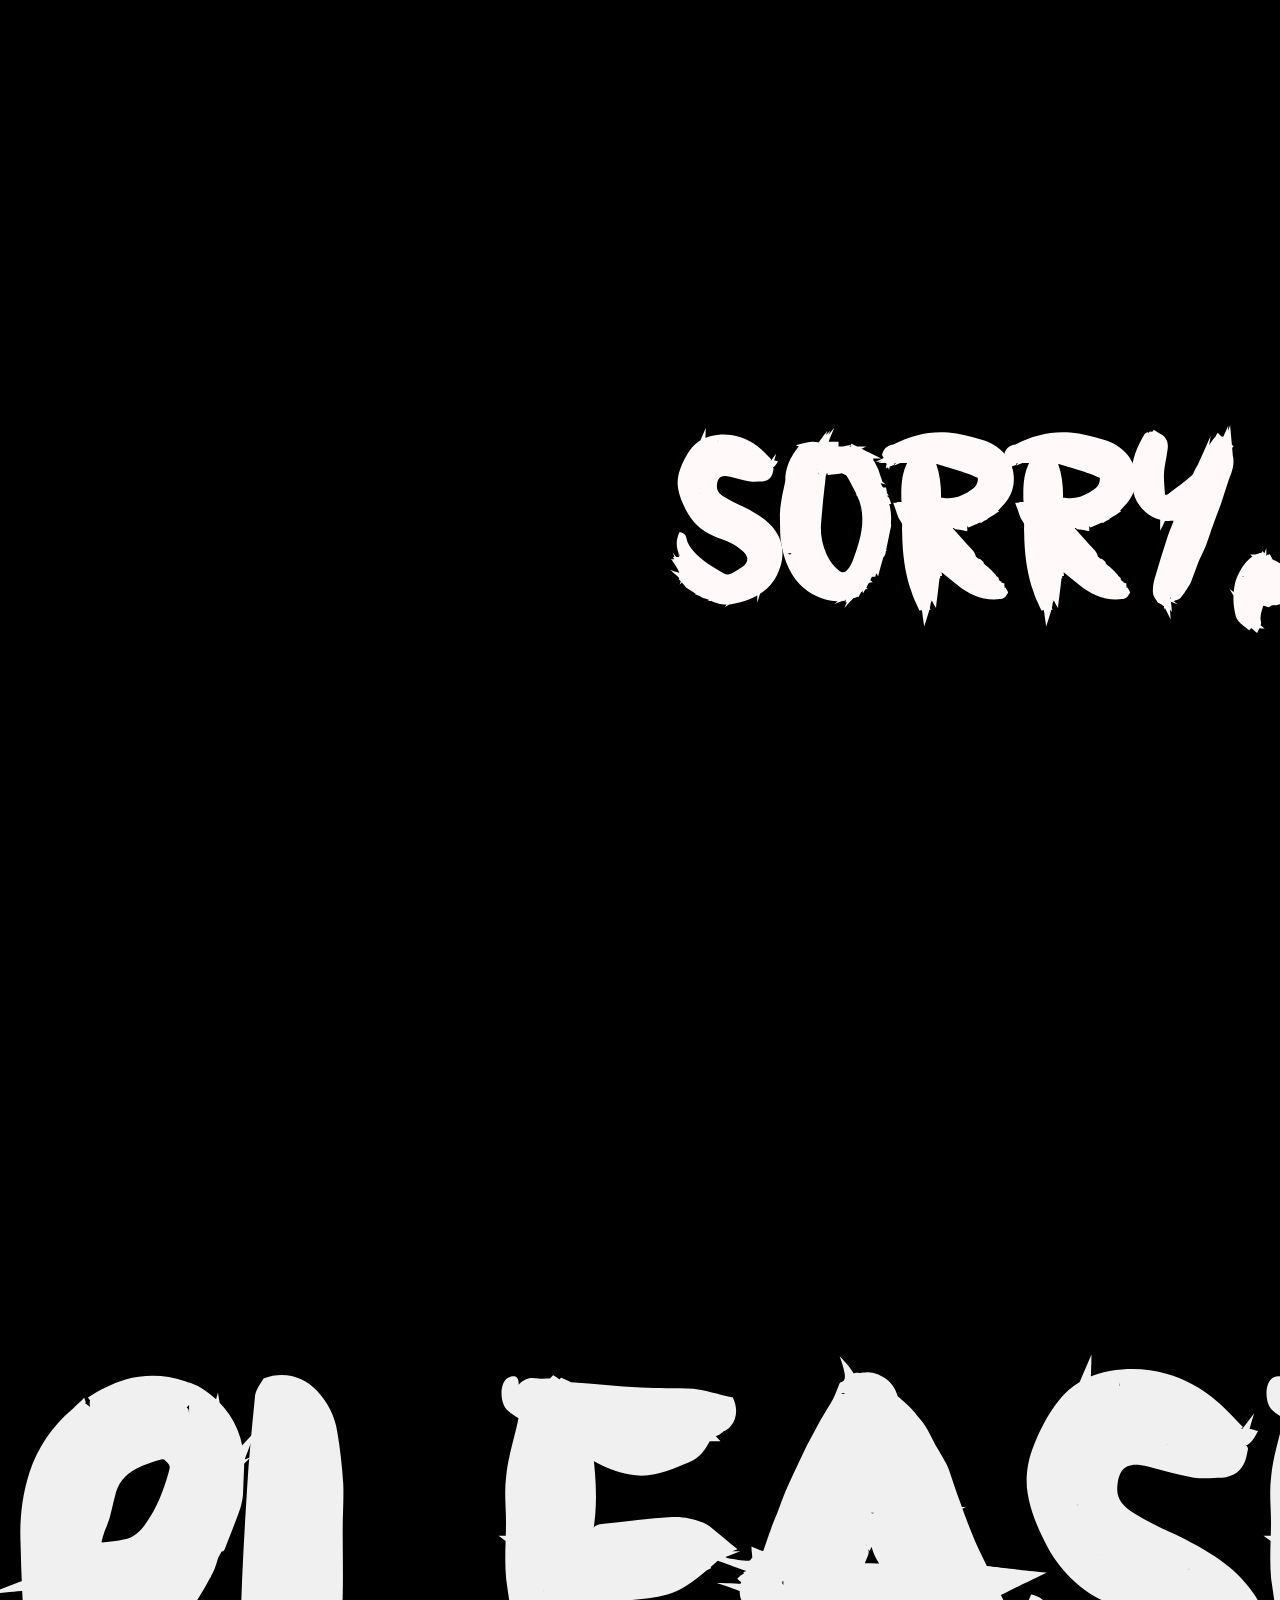
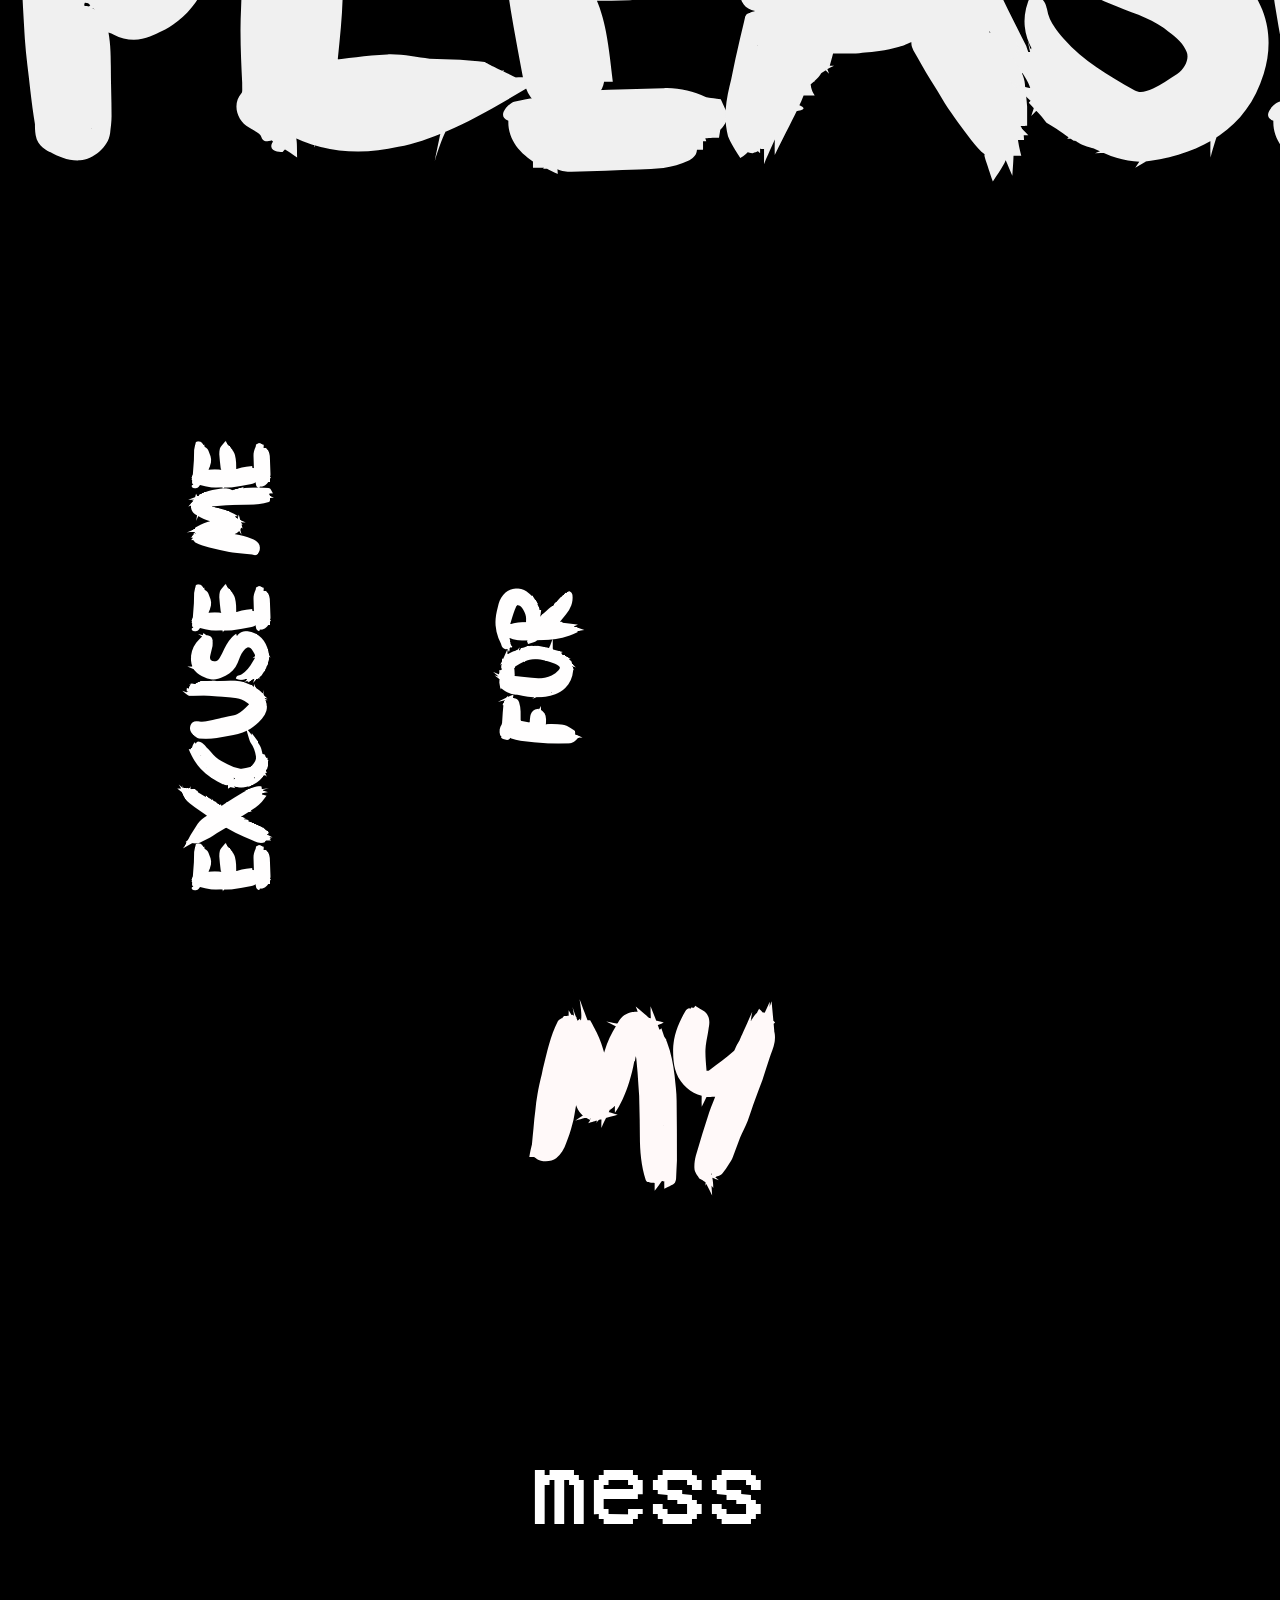
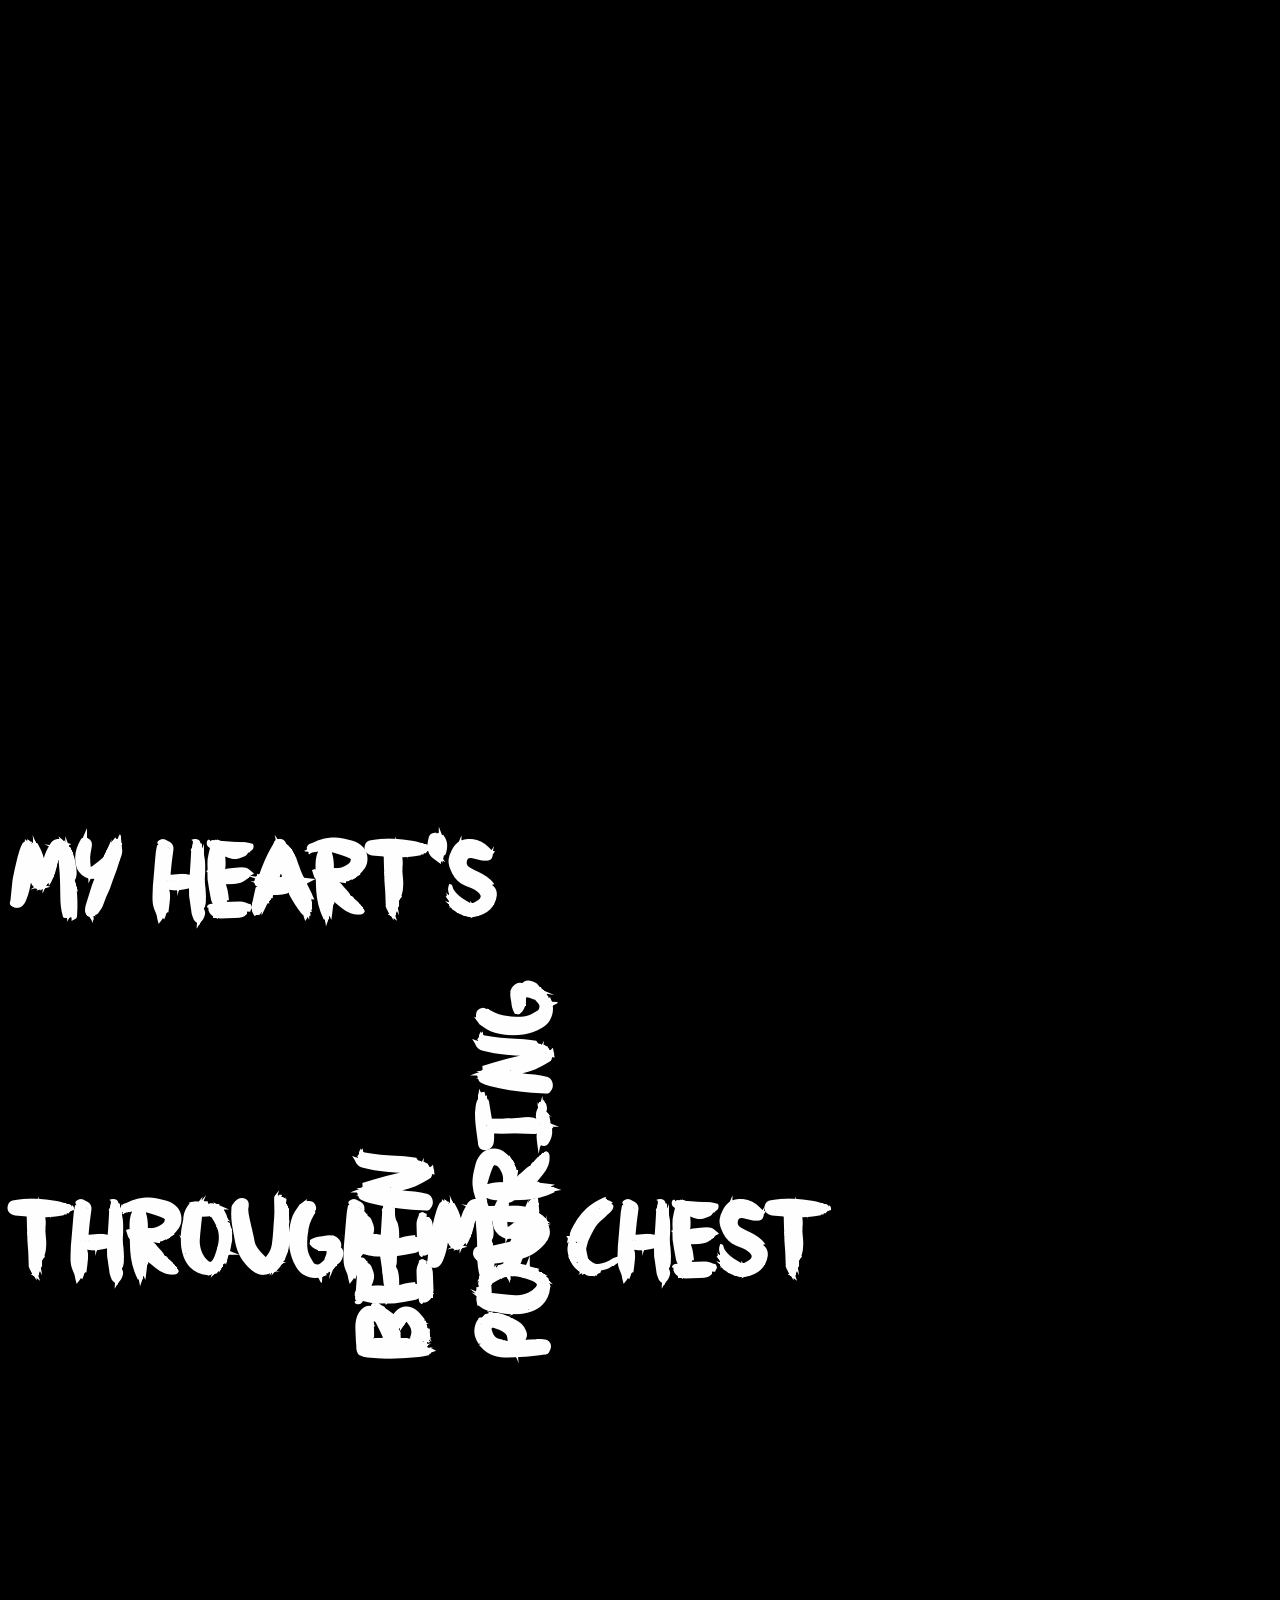
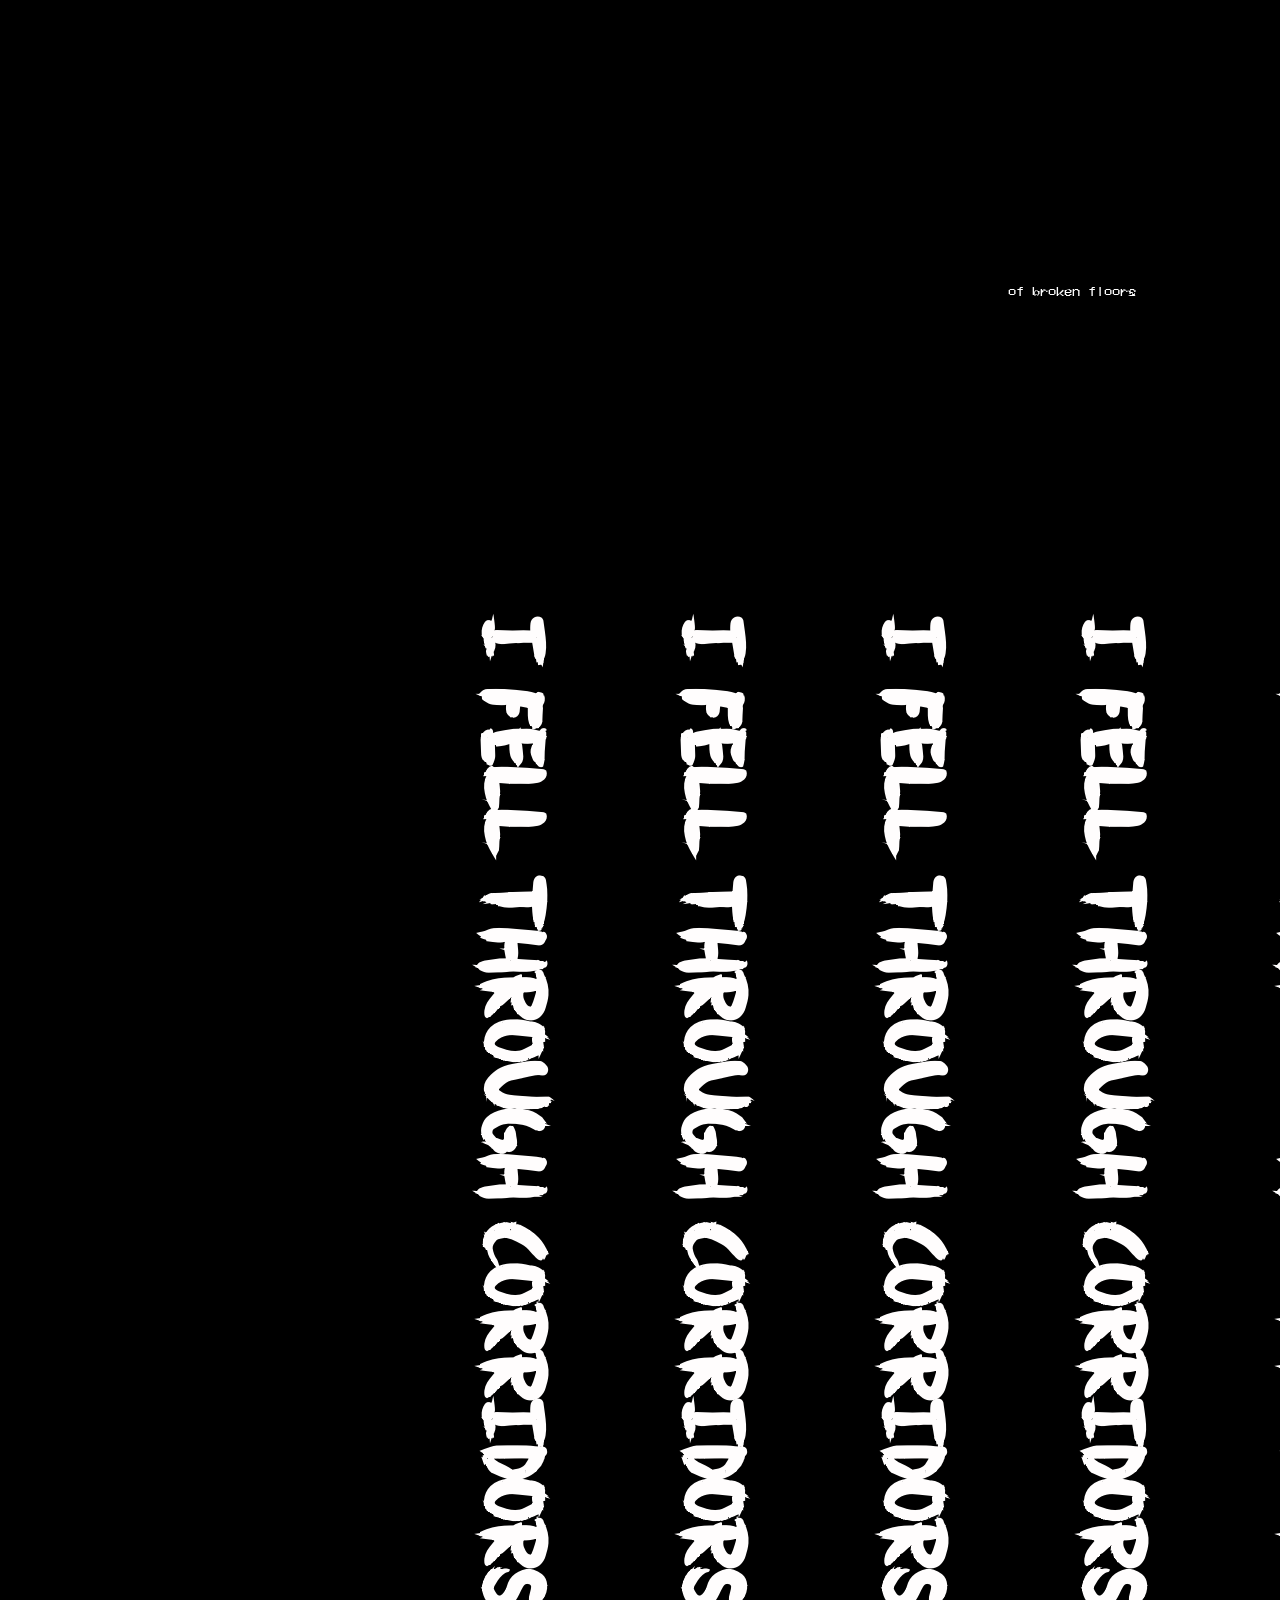
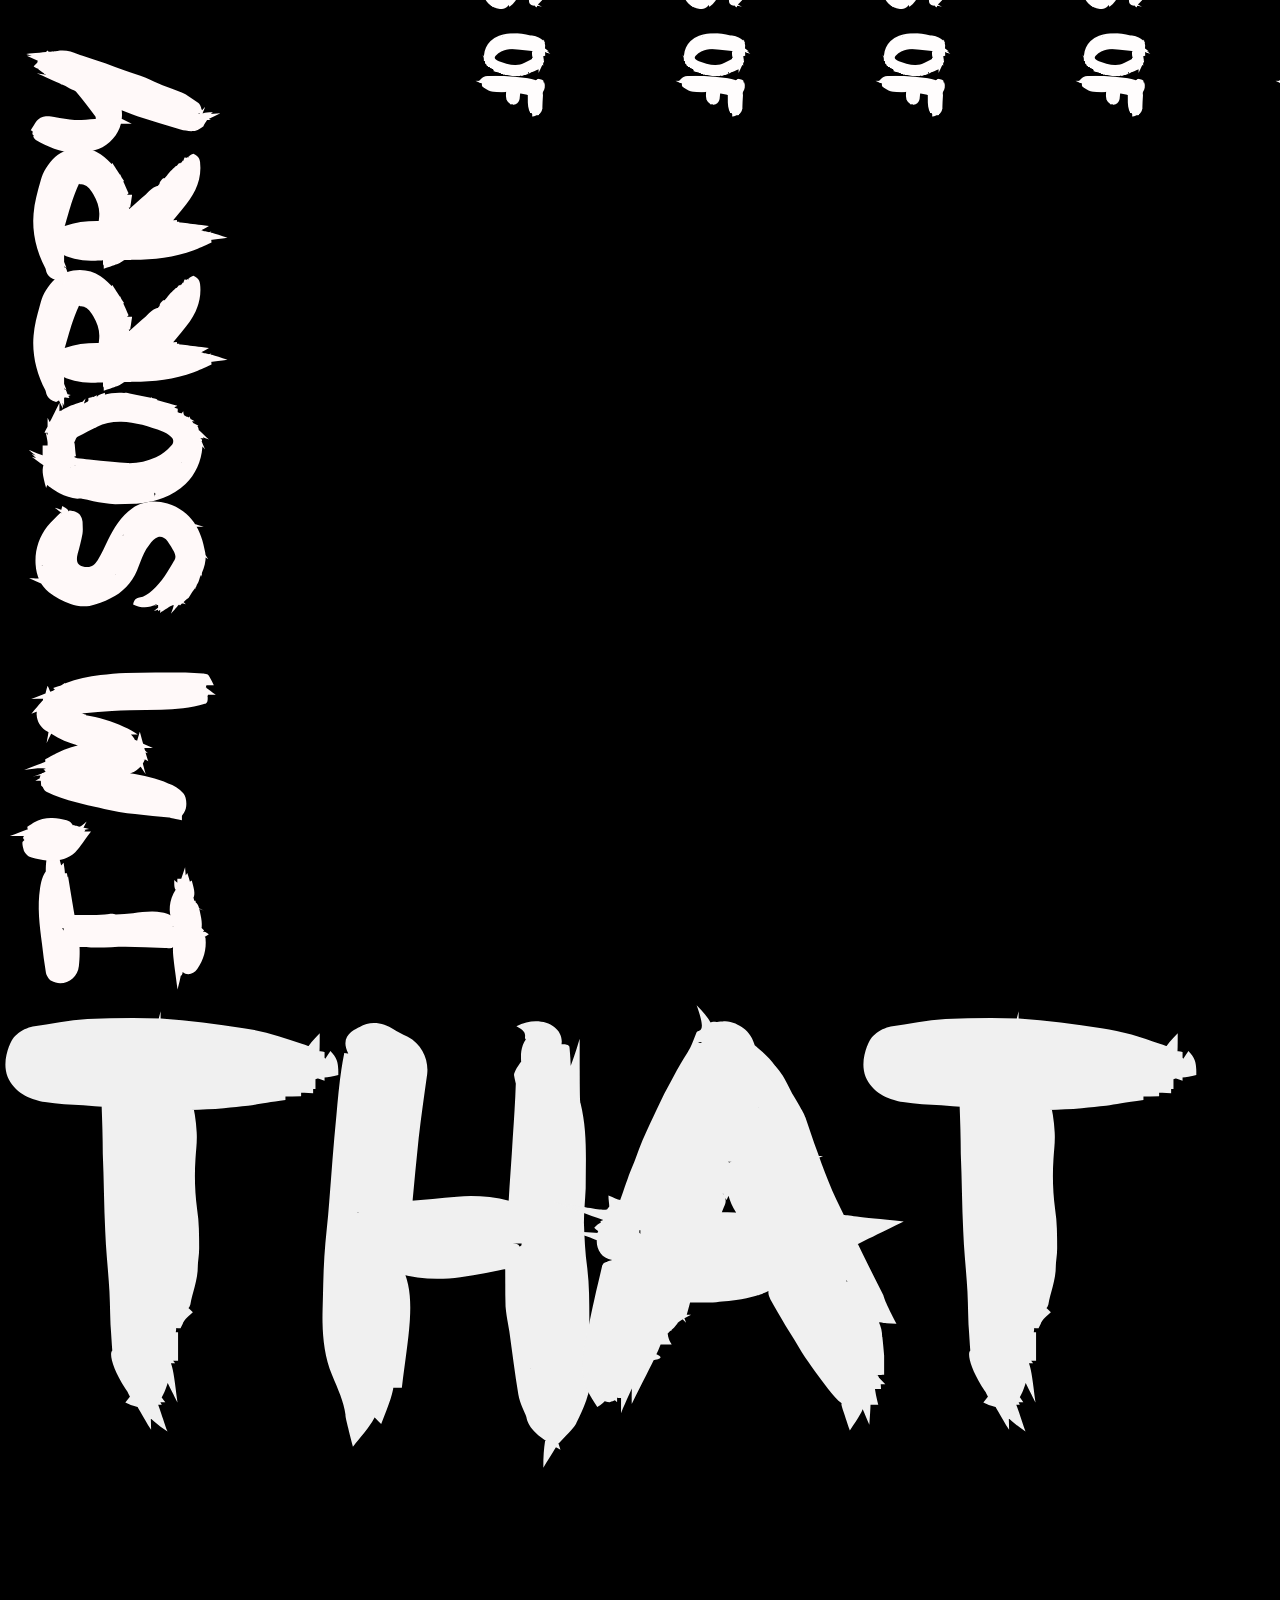
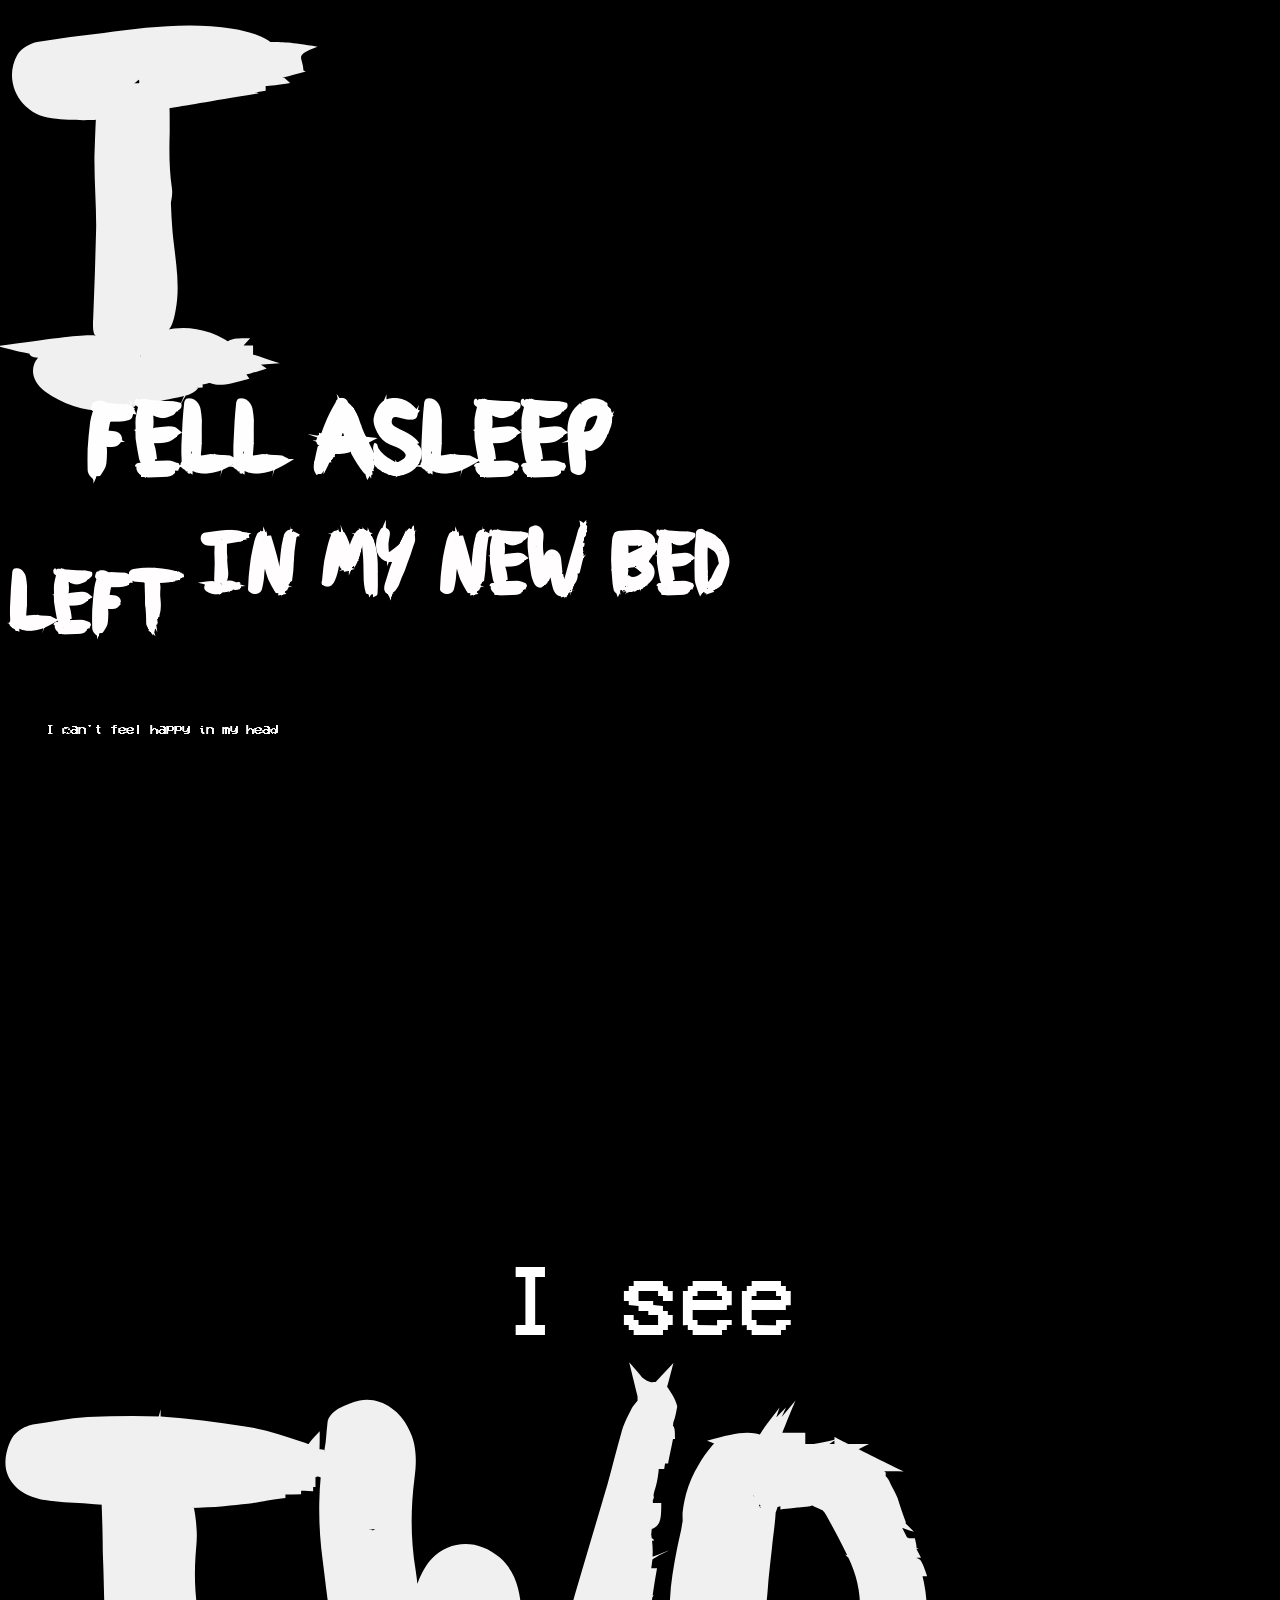
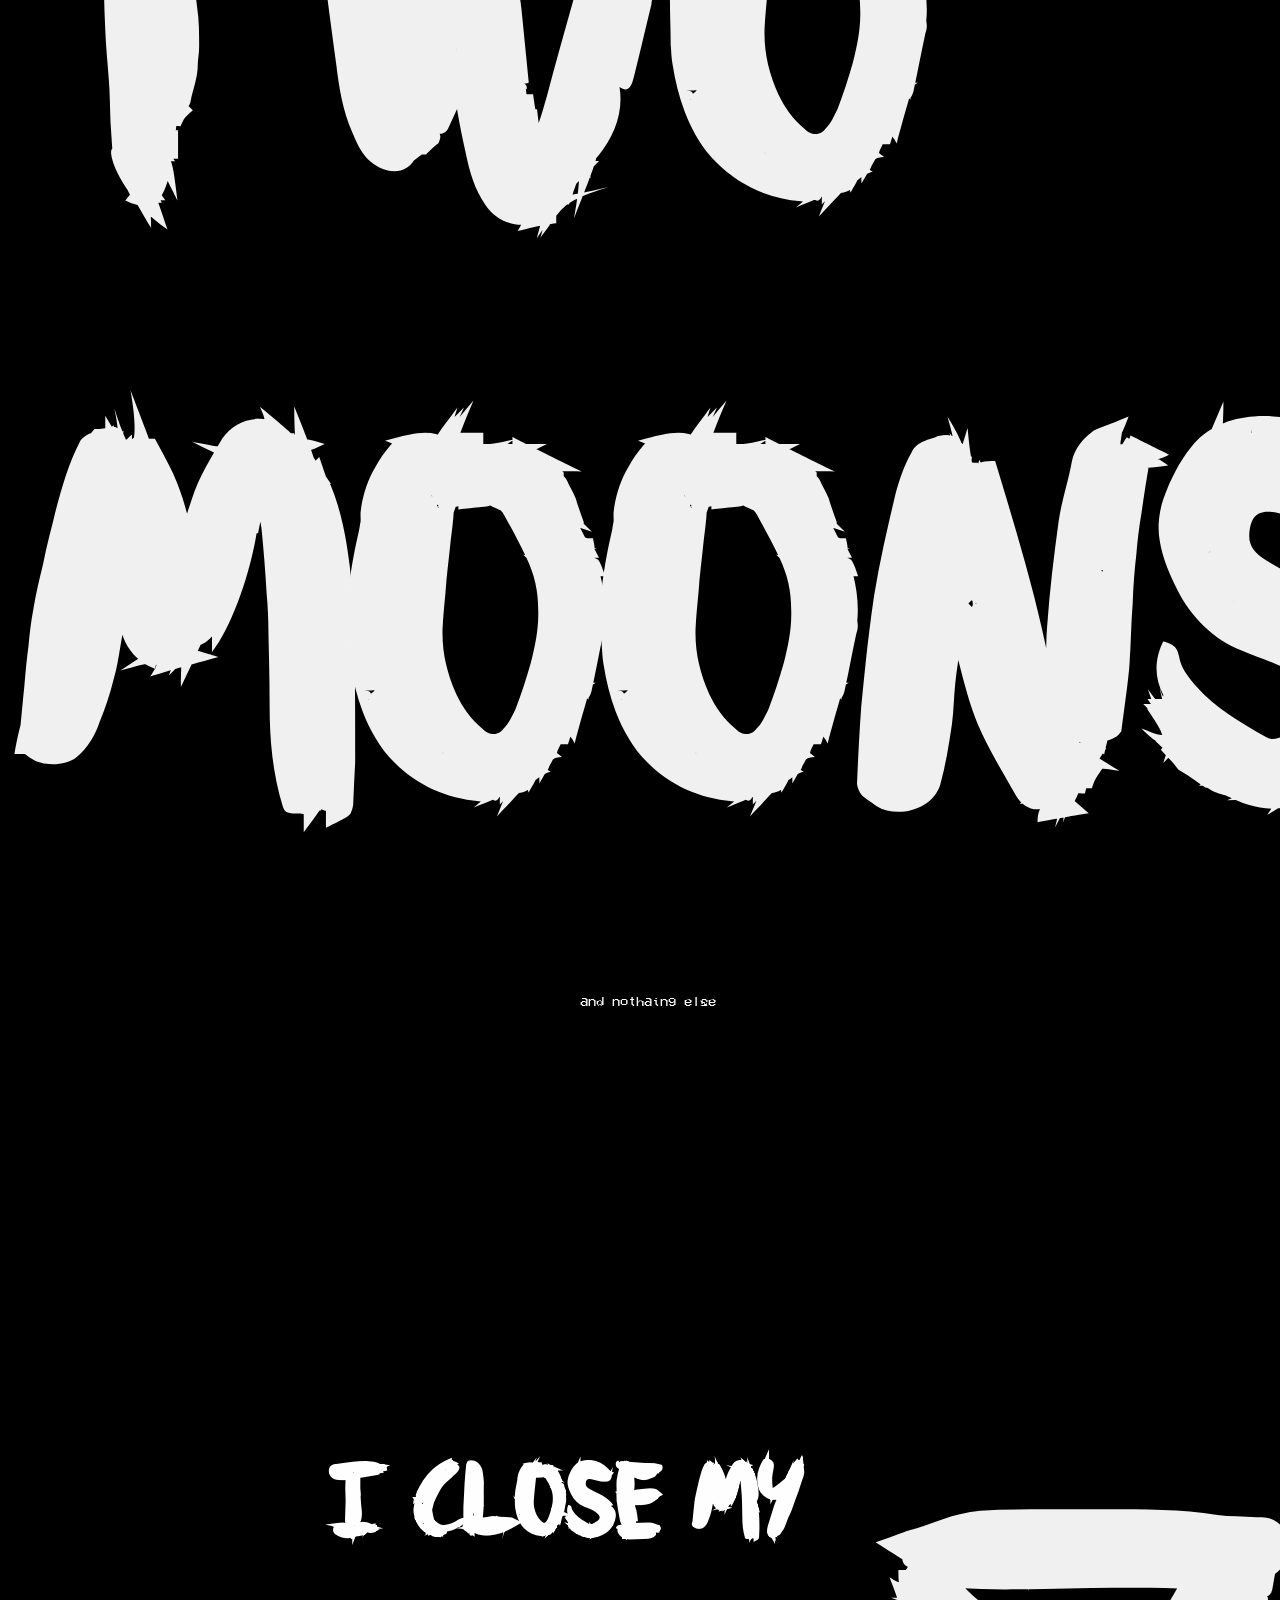
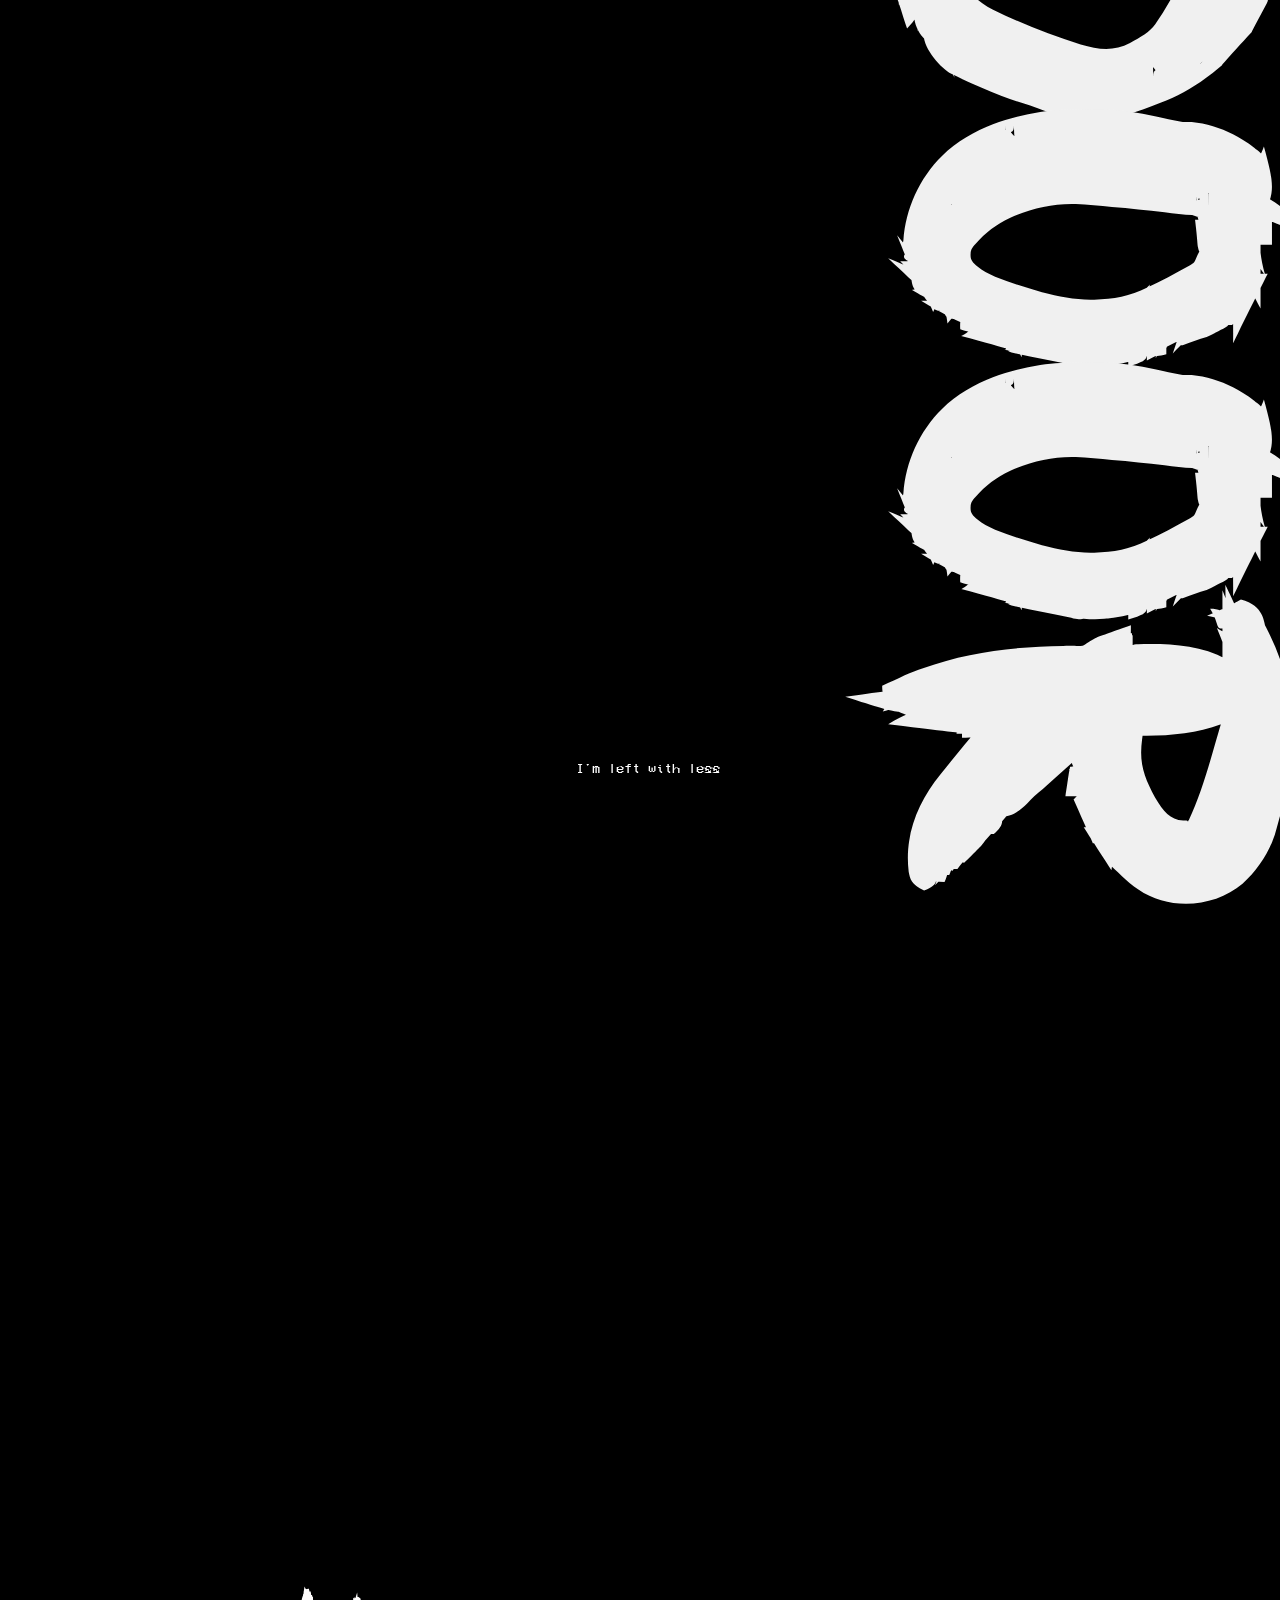
<file: process/Projekt2/twoMoons2.html>
<!DOCTYPE html>
<html lang="en">
<head>
    <meta charset="UTF-8">
    <meta http-equiv="X-UA-Compatible" content="IE=edge">
    <meta name="viewport" content="width=device-width, initial-scale=1.0">
    <title>Document</title>
    <link rel="stylesheet" href="styleMoon2.css">
</head>
<body>

  <!---page1--> 
<div class="container">
    <h1 class="centerB H11">O O</h1>
</div>

<!---page2-->
<div class="container">
    <h1 class="H12"> two moons </h1>
</div>
  
<!---page3-->
<div class="container">
    <h4 class="textA2">start</h4>
    <h2> catching </h2>
    <h2 class="blockLeftTop inline">on fire</h2>
    <p class="box5">
        You knew, yeah, you kept it to yourself, to yourself Two moons, I get lost on my way searching for liars
        This ain't good for my health, no, this ain't good for my health</p>
</div>
<!--withespace-->
<div class="container">
   
</div>

<!---page4A-->
<div class="container">
    
        <div class="blockdeg3 right">
            <h2>Sorry,</h2>
        </div>
        
</div>

<!--page4AA-->
<div class="container">
    <div class="centerB">
        <h1 class="H13">please</h1>
    </div>
</div>

<!---page4B-->
<div class="container">

    <div class="blockdeg2 right inline"> <h3> excuse me</h3></div>
        <div class="blockdeg2 right inline"> <h3> for </h3></div>
        <h2 class="top centerB">my</h2>
        <div class="textA3">mess</div>
        
</div>

<!---whitespace-->
<div class="container">
   
</div>

<!---page5--> (textblocks dont show of the right way)
<div class="container">
    <div class="box1">
        <h3>My heart's </h3>
    </div>
       
        <div class="rotatet2">
            <h3>been pouring </h3>
        </div>
    <div class="box3">
    <h3>through my chest</h3>
    </div>
   
    
    
</div>

<!---page6--> (text is bigger than container box -top and bottom /small text not in middle)
<div class="containerFlex">
   
        <h4 class="contentrotate">I fell through corridors of </h4>
    
    
        <h4 class="contentrotate">I fell through corridors of </h4>
    
  
        <h4 class="contentrotate">I fell through corridors of </h4>
  
   
        <h4 class="contentrotate">I fell through corridors of </h4>
   
    
        <h4 class="contentrotate">I fell through corridors of </h4>
    
        
       
<p class="centerB">of broken floors</p>
  
   </div>
   <!--whitespace-->
<div class="containerk">

</div>
   <!---page7A-->
   <div class="container">
       <div class="blockdeg"><h2>I'm sorry </h2></div>
       
   </div>
   <!--page7B-->
<div class="container">
<h1 class="H14">that I </h1>
<h4 class="left">left</h4>
</div>

<!--whitespace-->
<div class="containerk2"></div>

   <!---page8-->
  <div class="container">
      <div class="blockLeftTop"> 
          <h3> Fell asleep </h3>
          
        </div>
      <div class="blockLeftTop2"> 
        <h4>in my new bed</h4>
      </div>
      <div class="effectFächer"> 
        <p >I can't feel happy in my head</p>
        <p >I can't feel happy in my head</p>
        <p >I can't feel happy in my head</p>
        <p >I can't feel happy in my head</p>
      </div>
  </div>

 <!---page9-->
   <div class="container">
    <div class="textA3">I see</div>
    <h1 class="H15"> two moons, </h1>
    <p class="centerB bottom">and nothaing else</p>
</div>

<!--whitespace-->
<div class="container"></div>
<!---page10-->
    <div class="container">

        <div class="blockLeftTop3">
            <h3>I close my</h3>
        </div>

        <div class="box4">
            <h1 class="H16">door</h1>
        </div>
        
    </div>
<!--page10a-->
<div class="container" >
<p class="centerB">I'm left with less</p>
</div>
<!---page11-->
<div class="container">
    <div class="blockdeg"><h4>I don't feel serene (No) No, I don't feel too clean (Oh) And I don't want to be the one to  make you  </h4></div>
</div>

<!---page12-->
<div class="container">
    <div class="left spacetop"> 
        <h4>I'll play inside,
            </h4></div>
    <div class="blockLeftTop">
      <h3>I'll start a fire</h3>
    </div>
    <div class="blockLeftTop">
        <h4>I'll tell your friends</h4>
      </div>
      <div class="blockLeftTop">
        <h3>that I lost my </h3>
      </div>
      <div class="textA">mind</div>
</div>
<!--page12A-->
<div class="container">

</div>
<!---page13-->
<div class="container">
    <h4 class="centerB"> It'll take a while, but I'll start to  </h4>
    <p class="centerB">smile</p>
</div>
 

<!---page14-->
<div class="container leftAndRightContainer">
 <h2 class="leftA">Broken </h2>
 <h2 class="rightA">Windows </h2> 
</div>

<!---page15-->
<div class="container">
    <div class="left">
        <h4>left,</h4>
    </div>
</div>

<!---page16-->
<div class="container">
    <div class="right">
        <h4>right,</h4>
    </div>
</div>

<!---page17-->
<div class="container">
    <h5 class="centerB"> my eyesight is   </h5>
    <p class="centerB">diminishing</p>
</div>

<!---page18-->
<div class="container">
    <div class="blockLeftTop3">
        <h3>I close my</h3>
    </div>
    <div class="box4">
        <h1 class="H17">door,</h1>
    </div>
    <p class="centerB">I'm left with less</p>
</div>

<a href="https://www.figma.com/file/WAkCCai3ngcVEfhGNVHAPU/moodboard_KickWeb?node-id=57%3A40" target="_blank"> Layoutentwurf</a>

</body>

<script>
    // Element auswählen, das beobachtet werden soll, es können auch mehrere sein
    let target = document.querySelector('.leftAndRightContainer');
   
    let target3 = document.querySelector('.H11');
    let target4 = document.querySelector('.H12');
    let target5 = document.querySelector('.H13');
    let target6 = document.querySelector('.H14');
    let target7 = document.querySelector('.H15');
    let target8 = document.querySelector('.H16');
    let target9 = document.querySelector('.H17');

    let observer;

    let options = {
        root: null,
        rootMargin: "0px",
        threshold: [0, 0.25, 0.5, 0.75, 1]
    };
    //threshold gibt an, in welchen Schritten eine Aenderung beobachtet werden soll, hier bei 0, 25, 50, 75 und 100%

    window.addEventListener("load", (event) => {

        observer = new IntersectionObserver(handleIntersect, options);
        observer.observe(target);
       
        observer.observe(target3);
        observer.observe(target4);
        observer.observe(target5);
        observer.observe(target6);
        observer.observe(target7);
        observer.observe(target8);
        observer.observe(target9);
       
    });

    function handleIntersect(entries, observer) { //es ist ein array von entries, auch wenn bloss ein target beobachtet wird
        entries.map((entry) => {
            if (entry.isIntersecting) {
                if (entry.intersectionRatio >= 0.5) { //mit intersection Ratio kann man noch bestimmen, wiviel prozent sichtbar sein müssten, damit animation ausgelöst wird
                   console.log(entry.target.tagName);
                    if(entry.target.classList.contains("leftAndRightContainer")){
                    entry.target.querySelector(".leftA").classList.add('leftAnimation');
                    entry.target.querySelector(".rightA").classList.add('rightAnimation');
                   }
                    if(entry.target.tagName == "H1"){
                    entry.target.classList.add('h1Animation');
                   }

                }
            } else {
                
                if(entry.target.classList.contains("leftAndRightContainer")){
                    entry.target.querySelector(".leftA").classList.remove('leftAnimation');
                    entry.target.querySelector(".rightA").classList.remove('rightAnimation');
                    
                }
                 if(entry.target.tagName == "H1"){
                    entry.target.classList.remove('h1Animation');
                    
                }
                
            }
        });
    }
</script>
</html>
</file>
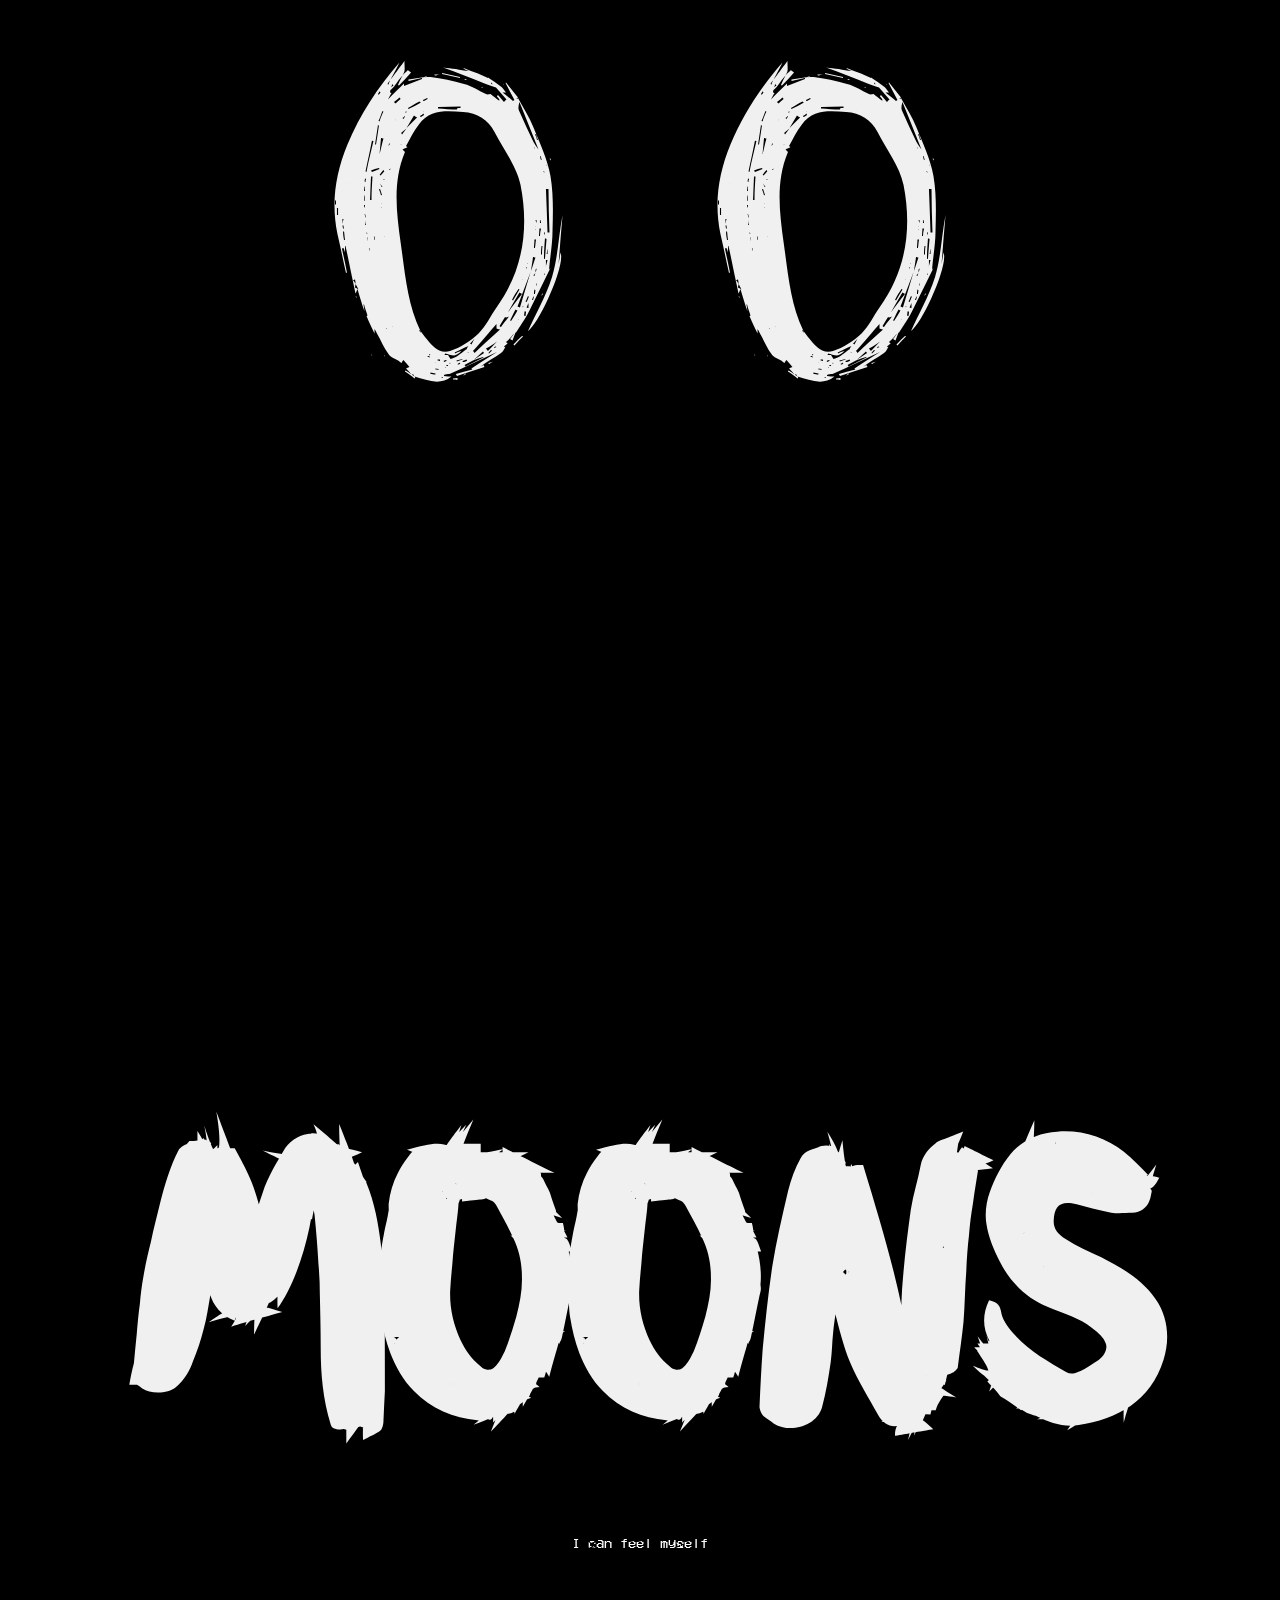
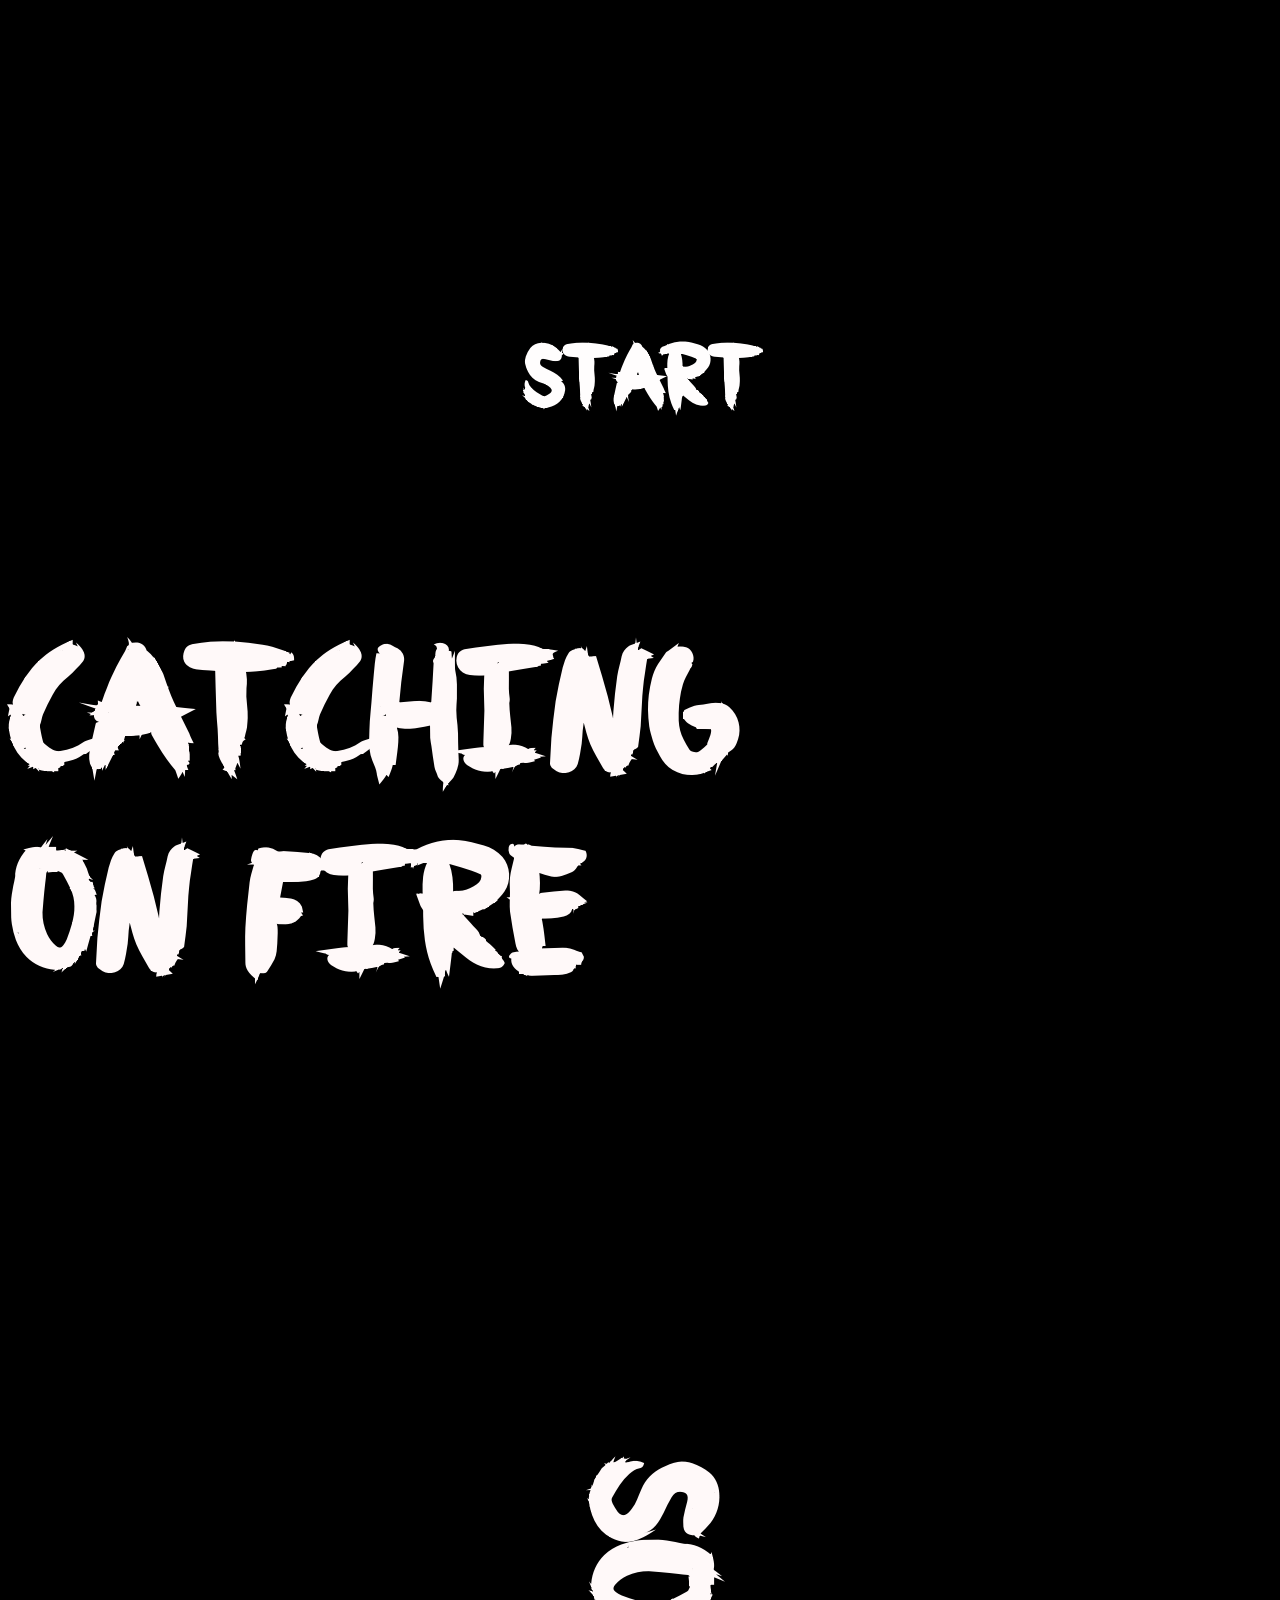
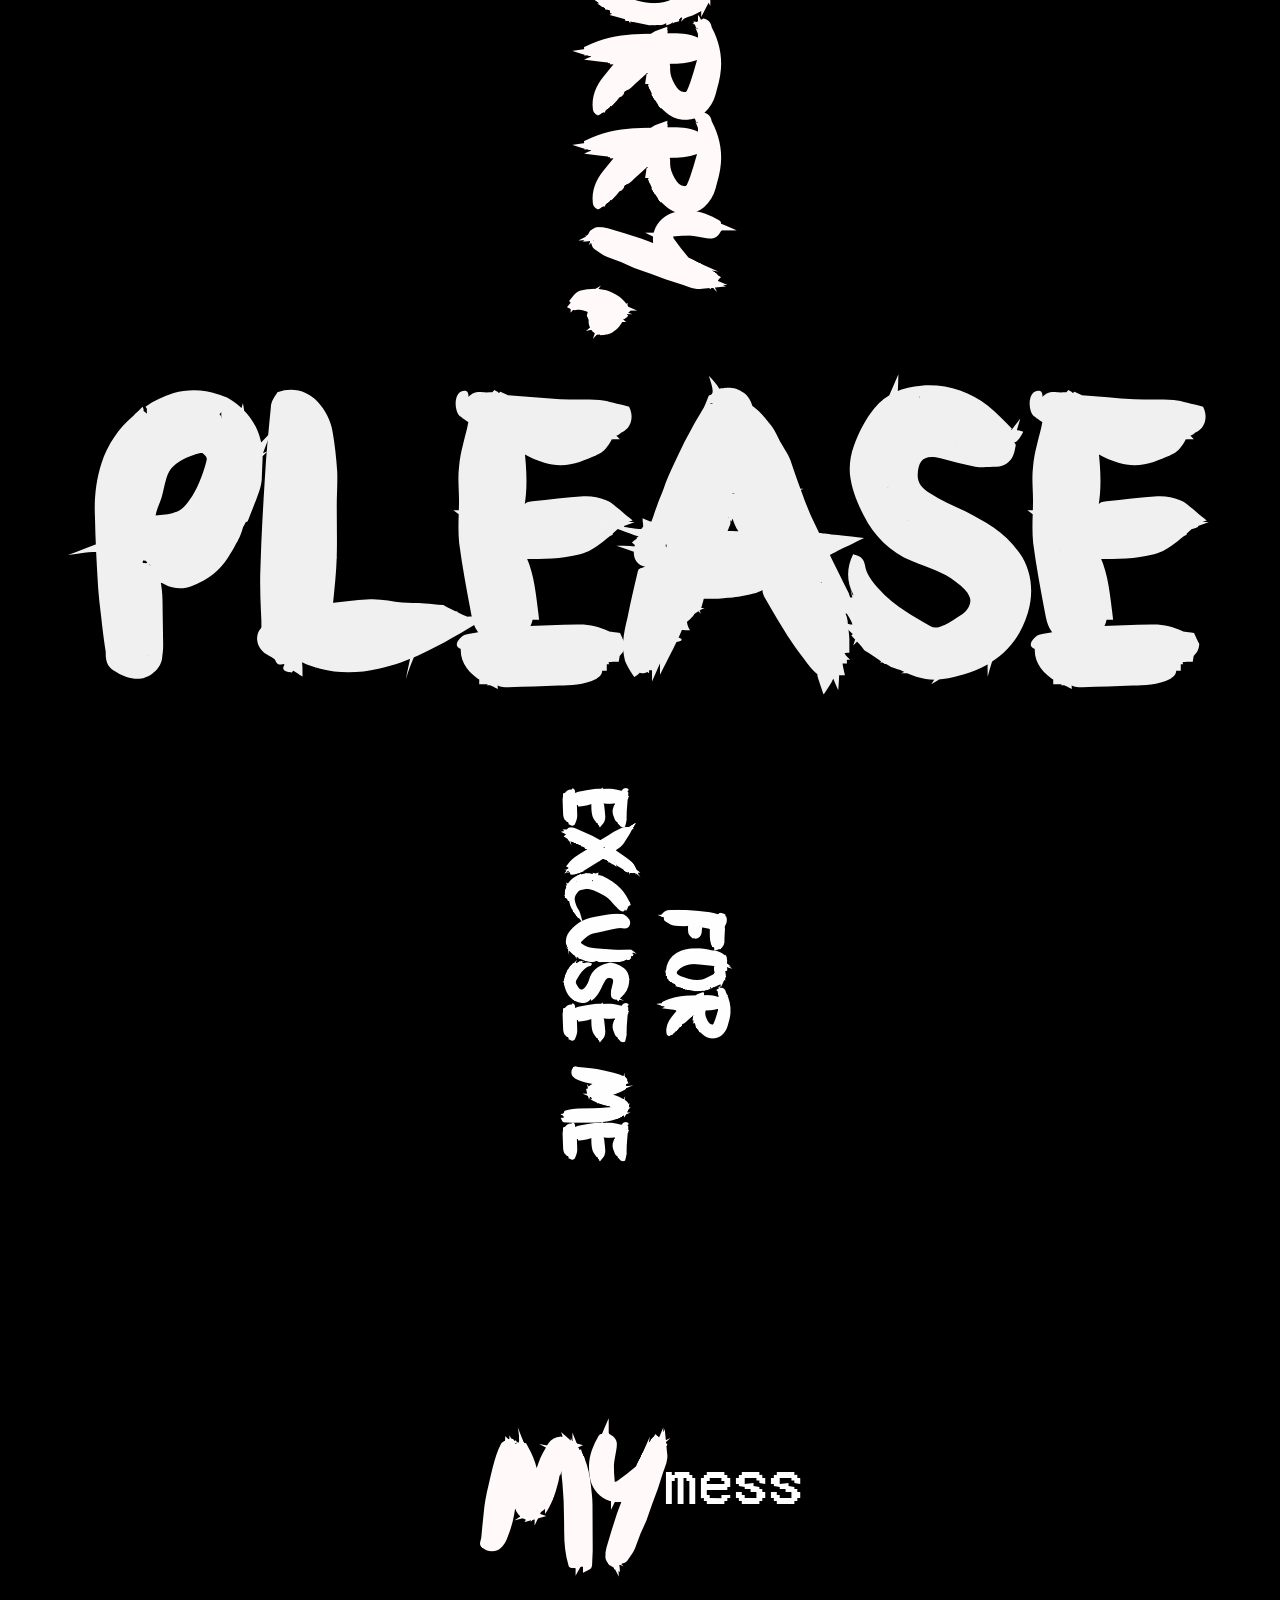
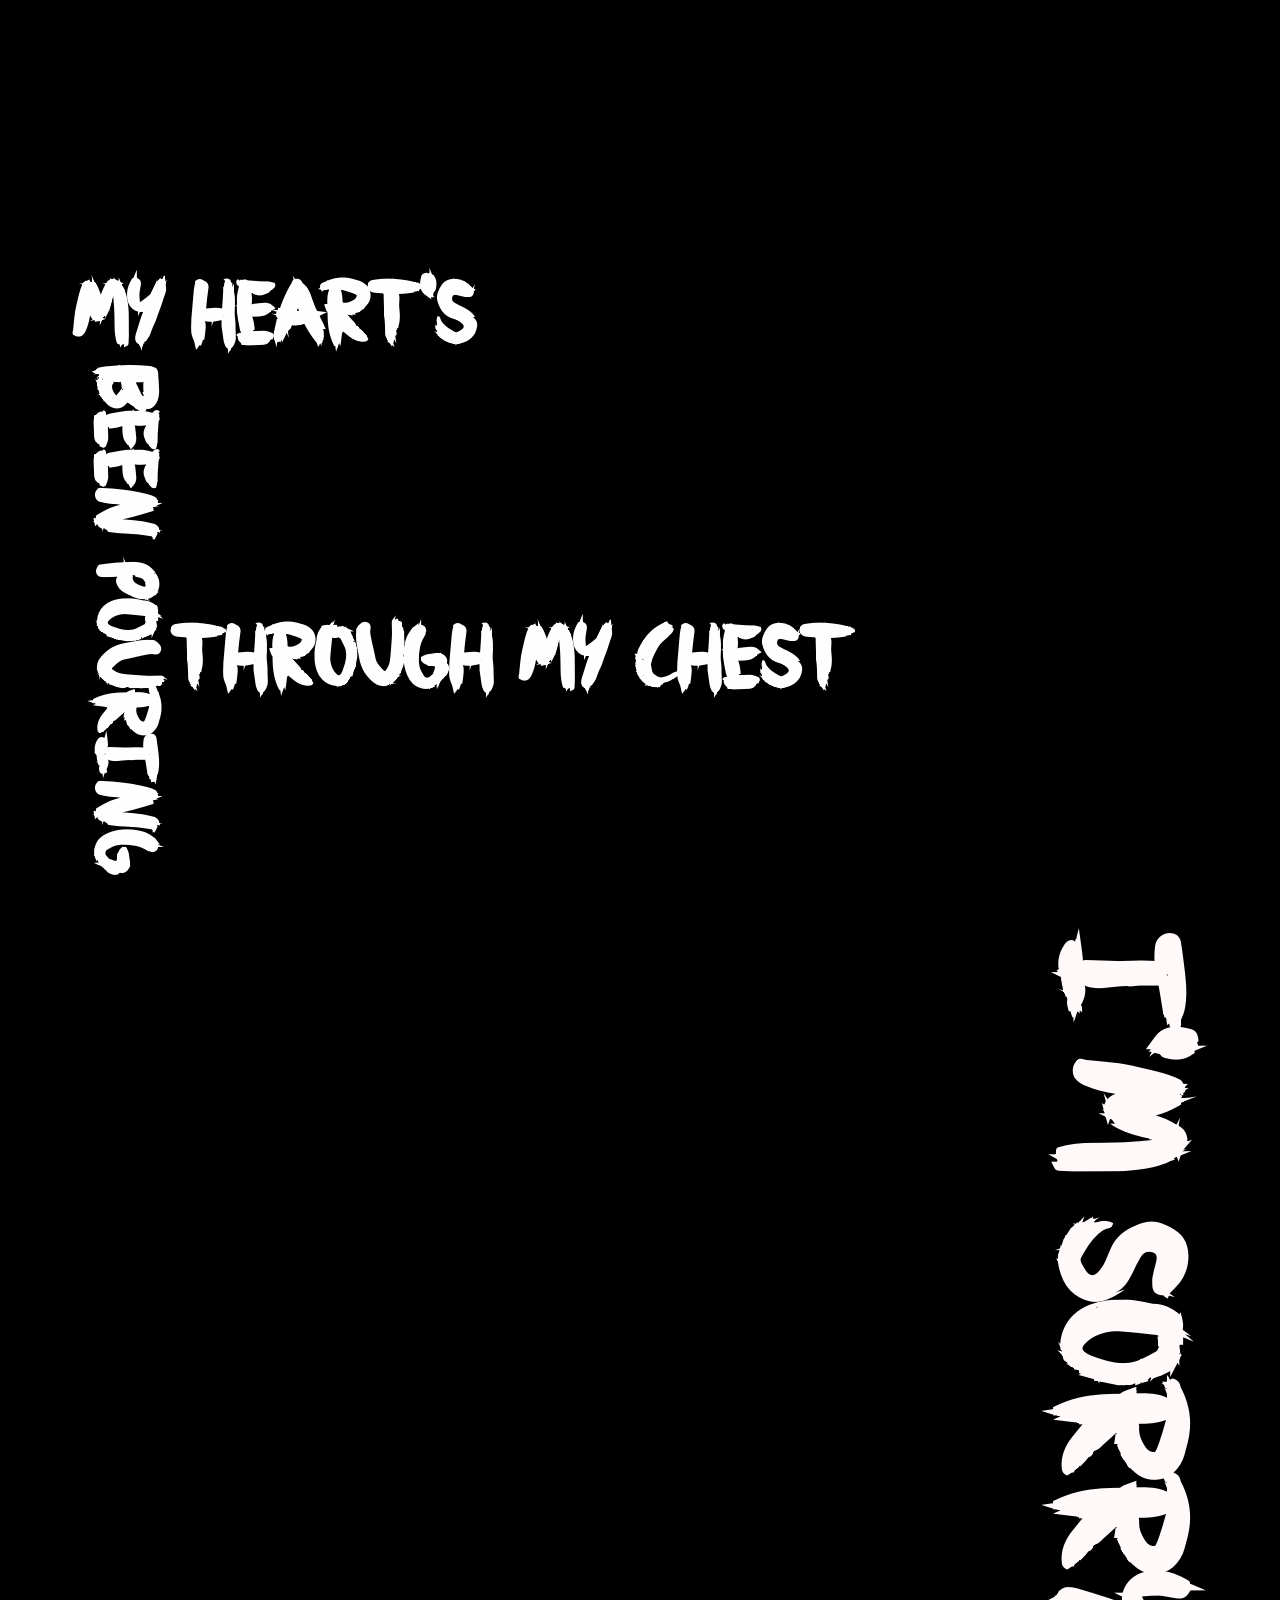
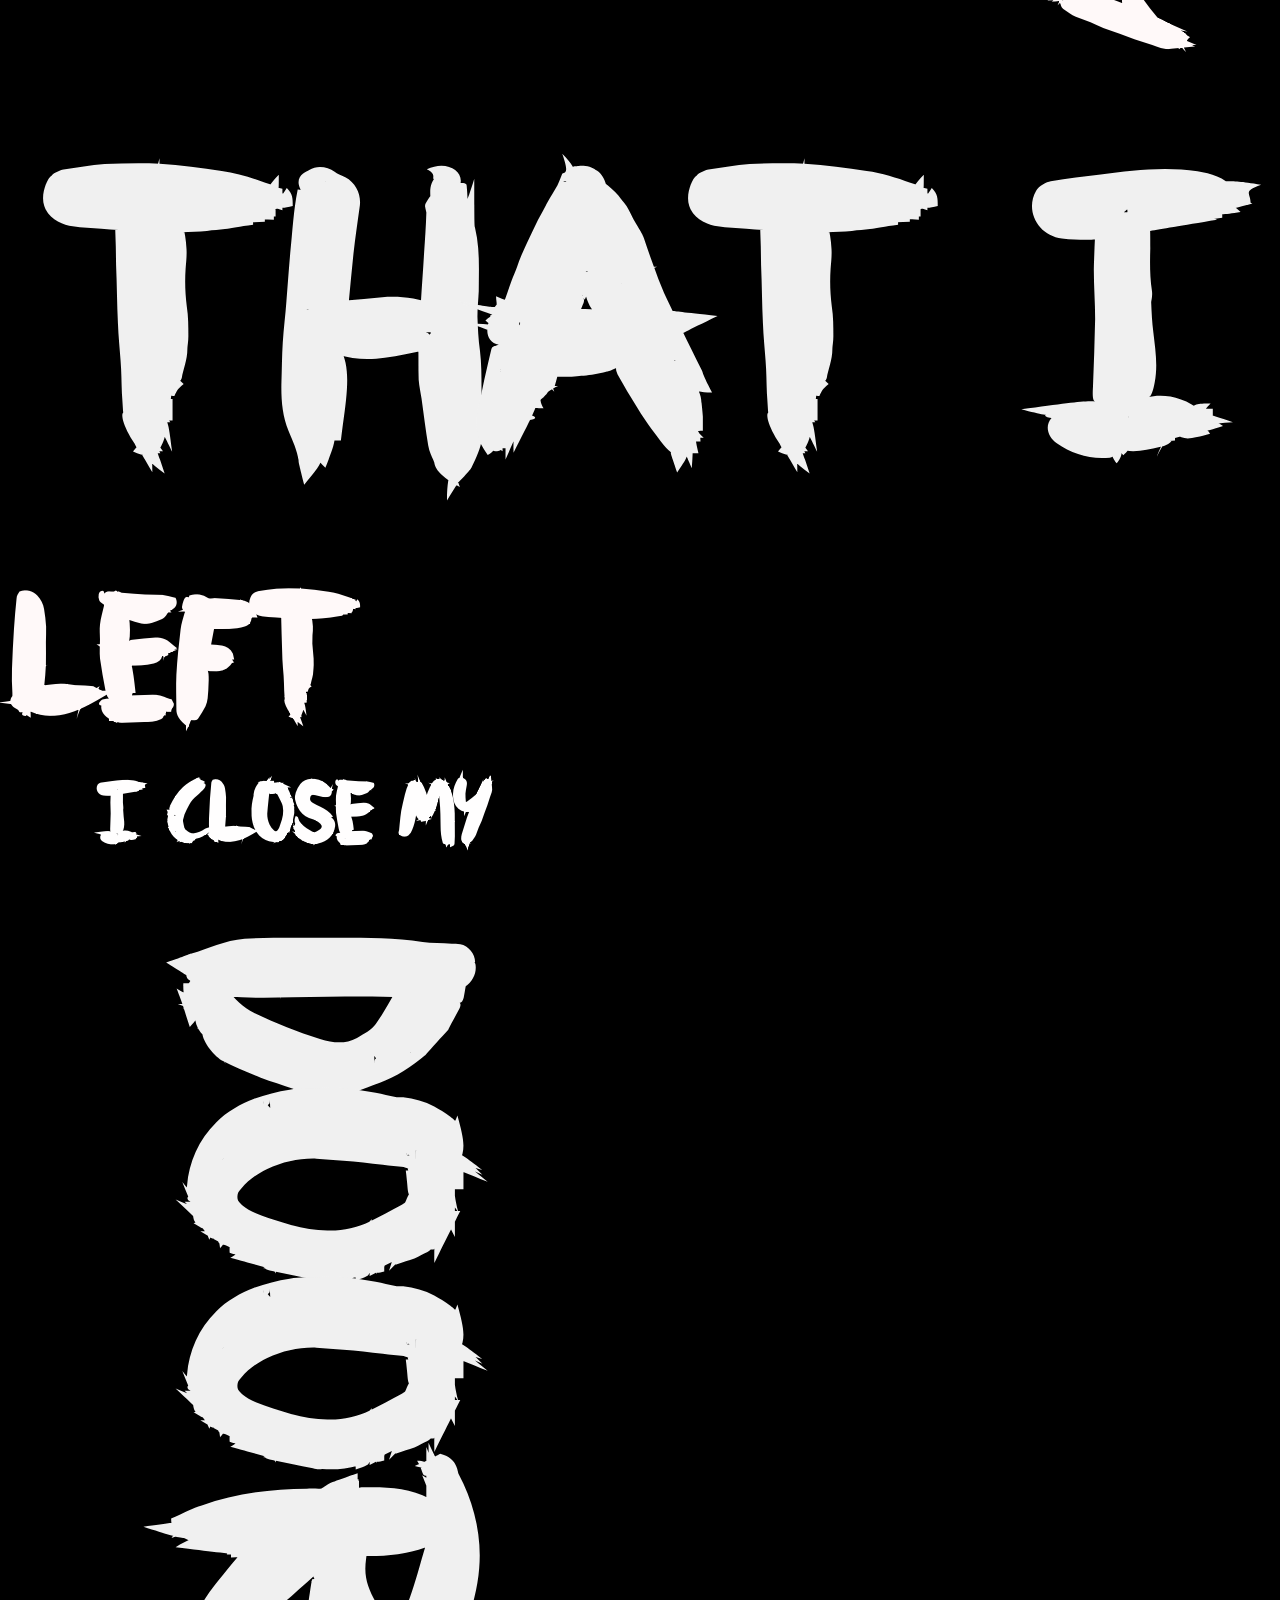
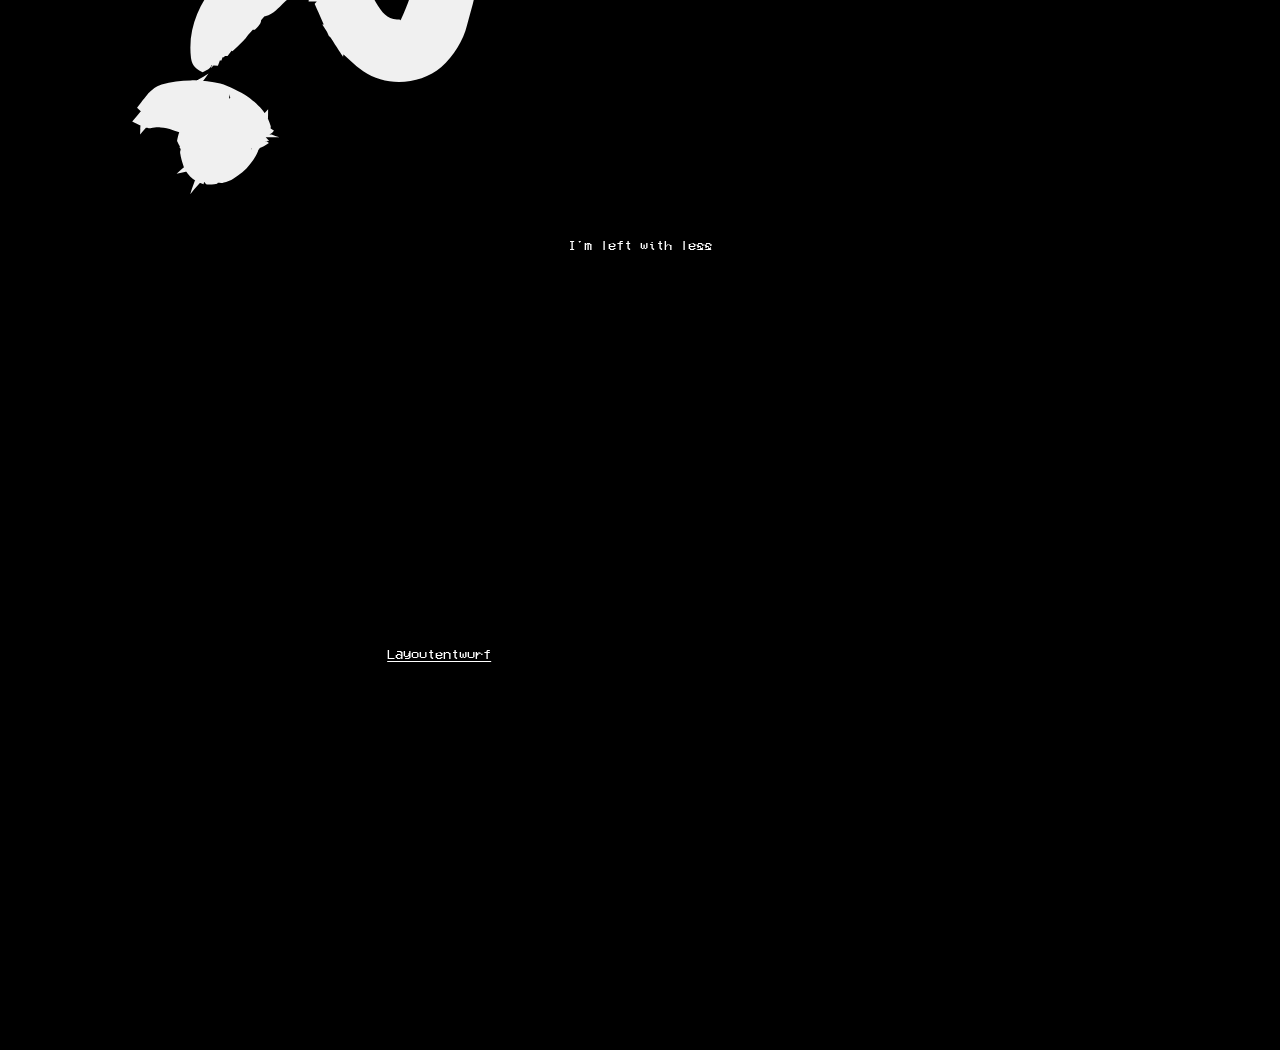
<file: process/Sprint3/Sprint3.html>
<!DOCTYPE html>
<html lang="en">
<head>
    <meta charset="UTF-8">
    <meta http-equiv="X-UA-Compatible" content="IE=edge">
    <meta name="viewport" content="width=device-width, initial-scale=1.0">
    <title>Document</title>
    <link rel="stylesheet" href="Sprintstyle3.css">
</head>
<body>
    <audio id="music">
        <source src="/process/MP3/twomoons.mp3" type="audio/mp3"> 
      Your browser does not support the audio element.
      </audio> 

  <!---1--> 
<div class="container">
    <div class="E center padding ">0 0</div>
</div>

<!---2-->
<div class="container">
    <h1 class="H12 center"> two </h1>
    <h1 class="H13 center"> moons </h1>
    <div class="textR center padding">I can feel myself</div>
</div>
  
<!---3-->
<div class="container">
    <h4 class="textA2">start</h4>
    <h2> catching </h2>
    <h2 class="padding2">on fire</h2>
    
</div>



<!---page4A-->
<div class="Containercenter">
     <h2 class="contentrotate">Sorry,</h2>
              
</div>

<!--page4AA-->
<div class="container">
    <div class="center">
        <h1 class="H14">please</h1>
    </div>
</div>

<!---page4B-->
<div class="Containercenter ContainercenterA">

    <div class="contentrotate"> <h3> excuse me</h3></div>
        <div class="contentrotate"> <h3> for </h3></div>
       
</div>

 <!--flex box-->
<div class="Containercenter">   
    <h2 class="top center">my</h2>
    <div class="textA3">mess</div>
</div>


<!---page5 flex box!!einbauen--> 
<div class="containerleft">
  
        <h3>My heart's </h3>
   
       
        <div class="Containercenter">
             <h3 class="contentrotate">been pouring </h3>
                 <div class="containerbottom">
                    <h3>through my chest</h3>
                </div>
        </div>
    
   </div>



   <!---page7A-->
   <div class="containerright">
       <h2 class="contentrotate nowrap">I'm sorry </h2>
       
   </div>

   <!--page7B-->
<div class="container">
<h1 class="H15 center">that I </h1>
<h2 class="leftA">left</h2>
</div>



<!---page10-->
    <div class="container">
            <h3 class="left">I close my</h3>
        
    </div>

<!---page10-->
    <div class="containerleft">
        <h1 class="H16 contentrotate nowrap">door,</h1>
    </div>

<!--page10a-->
<div class="container" >
<p class="center">I'm left with less</p>
</div>



<a href="https://www.figma.com/file/WAkCCai3ngcVEfhGNVHAPU/moodboard_KickWeb?node-id=57%3A40" target="_blank"> Layoutentwurf</a>

</body>

<script>
    // Element auswählen, das beobachtet werden soll, es können auch mehrere sein
    let target = document.querySelector('.leftAndRightContainer');
   
    let target3 = document.querySelector('.H11');
    let target4 = document.querySelector('.H12');
    let target5 = document.querySelector('.H13');
    let target6 = document.querySelector('.H14');
    let target7 = document.querySelector('.H15');
    let target8 = document.querySelector('.H16');
    let target9 = document.querySelector('.leftA');

    console.log(target9);
     

    let observer;

    let options = {
        root: null,
        rootMargin: "0px",
        threshold: [0, 0.25, 0.5, 0.75, 1]
    };
    //threshold gibt an, in welchen Schritten eine Aenderung beobachtet werden soll, hier bei 0, 25, 50, 75 und 100%


    window.addEventListener("load", (event) => {
        
        document.querySelector('.E').addEventListener("click", function(){
            document.getElementById('music').play();
        });
        //document.getElementById('music').muted = false;
        observer = new IntersectionObserver(handleIntersect, options);
       // observer.observe(target);
       
        //observer.observe(target3);
        observer.observe(target4);
        observer.observe(target5);
        observer.observe(target6);
        observer.observe(target7);
        observer.observe(target8);
        observer.observe(target9);
        
       
    });

    function handleIntersect(entries, observer) { //es ist ein array von entries, auch wenn bloss ein target beobachtet wird
        entries.map((entry) => {
            if (entry.isIntersecting) {
                if (entry.intersectionRatio >= 0.5) { //mit intersection Ratio kann man noch bestimmen, wiviel prozent sichtbar sein müssten, damit animation ausgelöst wird
                   console.log(entry.target.classList.contains("leftA"));
                    if(entry.target.classList.contains("leftA")){
                    entry.target.classList.add('leftAnimation');
                   }
                    if(entry.target.tagName == "H1"){
                    entry.target.classList.add('h1Animation');
                   }

                }
            } else {
                
                if(entry.target.classList.contains("leftA")){
                    entry.target.classList.remove('leftAnimation');
                    
                }
                 if(entry.target.tagName == "H1"){
                    entry.target.classList.remove('h1Animation');
                    
                }
                
            }
        });
    }
</script>
</html>
</file>
<file: process/tag9/style.css>
:root{
    --container-color: #ddcdff2f;
    --item-color: #DDCDFF;
  }
  
  html, body{
    margin: 0;
    padding: 0;
  }
  
  .container{
    display: flex;
    background-color: var(--container-color);
  }
  
  .container.main{
    height: calc(100vh - 100px);
    width: calc(100vw - 100px);
    padding: 50px;
  }
  
  .container:not(.main),
  .item{
    border-radius: 20px;
    padding: 20px;
  }
  
  .item{
    background-color: var(--item-color);
    margin: 2px;
  }
  
  .item.left.lg{
    height: calc(100% - 50px);
    width: 20%;
  }
  
  .container.wrapper-right{
    flex-direction: column;
    width: 100%;
  }
  
  .container.row-one,
  .container.row-two{
    height: 50%;
    display: flex;
  }
  
  .container.row-one{
    justify-content: space-evenly;
    align-items: stretch;
  }
  
  .container.row-one .item{
    width: 20%;
  }
  
  .container.row-two{
    justify-content: flex-end;
  }
  
  .container.row-two .item.sm{
    width: 10%;
  }
  
  .container.row-two .item.lg{
    width: 20%;
  }
  .container.row-three{
   justify-content: flex-end;
    
  }
  .container.row-three .item.sm{
    width: 10%;
  }
</file>
<file: tag2/style.CSS>
@font-face {
    font-family: VCRMONO;
    src: url("/process/font/VCR_OSD_MONO_1.001.ttf");
    
}

@font-face {
    font-family: t;
    src: url("/process/font/Plume-Free-Brush-Font.otf");
}
body{
    margin: 50px 80px;
    background-color: rgb(17, 12, 26);
}

h1{
    font-family: 't';
    font-size: 150px;
    color: rgb(253, 253, 253);
    text-align: center;
    display: block;
}

h2{
    font-family:'VCRMONO', cursive;
    font-size: 30px;
    font-weight: 200;
    color: rgb(253, 253, 253);
    display: block;
}   
    h3{
        font-family:'t';
        font-size: 35px;
        color: white;
        text-align: center;
    }


P {
    font-family: 'VCRMONO', reuglar;
    font-size: 20px;
color:rgb(255, 255, 255) 
}

.songblock {
    width: 40%;
}
.songblock.right{
    margin-left: 60%;
}
</file>
<file: process/Projekt/styleMoon.css>
@font-face {
    font-family: plume;
    src: url("/process/font/Plume-Free-Brush-Font.otf");
    }
    @font-face {
        font-family: mono;
        src: url("/process/font/VCR_OSD_MONO_1.001.ttf");
    }
    h1{
        font-family: plume;
        font-size: 300px;
        color: rgb(255, 255, 255);
        margin: 0%;
    }
    h2{
        font-family: plume;
        font-size: 260px; 
        color: rgb(255, 255, 255); 
        margin: 0%;
    }
    h3{
        font-family: plume;
        font-size: 120px;
        color: rgb(255, 255, 255);  
        margin: 0%;
    }
    h4{
        font-family: plume;
        font-size: 100px;
        color: rgb(255, 255, 255);
        margin: 0%;  
    }
    h5{
        font-family: plume;
        font-size: 64px;
        color: rgb(255, 255, 255); 
        margin: 0%; 
    }
    p{
        font-family: mono;
        font-size: 14px;
        color: rgb(255, 255, 255);
    }
    a{
        font-family: mono;
        font-size: 24px;
        color: rgb(255, 255, 255);
        display: block;
        padding: 30%;
    }
body{
    background-color: black;
}
.container{
  height: 100vh;
  width: 100vw;
  margin: 30% 0% 30% 0%;
}
.centerB{
    margin: auto;
    text-align: center;

   
}
.top{
    padding: 20% 0% 5% 0% ;
    white-space: nowrap;
}
.bottom{
    padding: 2% 0% 2% 0% ;
    white-space: nowrap;
}
.bottomC{
    padding: 0% 0% 5% 0% ;
    text-align: center;
}
.rotatet{
    transform: rotate(270deg);
}

.box1{
    width: 0%;
    height:0%;
display: inline-block;
}
.box2{
   transform: rotate(90deg);
   width: 30%; 
   height: 10%;
   display: inline-block;
}
.box3{
    width: 50%;
    height: 20%;
    display: inline-block;

}
.box4{
    transform: rotate(90deg);
    width: 103%;
    height: 97%;
    display: inline-block;
}
.blockdeg90{
 height: 100%;
 transform: rotate(270deg);
 white-space: nowrap;
 display: inline-block;

}
.blockdeg{
 height: 100%;
 width: 90%;
 transform: rotate(270deg);
 
}
.blockLeftTop{
   text-align: left; 
  
}
.blockLeftTop2{
    text-align: left; 
    padding: 0% 0% 4% 15%;
 }
 .blockLeftTop3{
    text-align: left; 
    padding: 0% 0% 4% 25%;
 }
 .left{
     text-align: left;
  padding-top: 20%;
 }
 .right{
text-align: right;
padding-top: 20%; 
 }
</file>
<file: process/Projekt2/styleMoon2.css>
@font-face {
    font-family: plume;
    src: url("/process/font/Plume-Free-Brush-Font.otf");
    }
    @font-face {
        font-family: mono;
        src: url("/process/font/VCR_OSD_MONO_1.001.ttf");
    }
  
    h2{
        font-family: plume;
        font-size: 260px; 
        color: rgb(255, 249, 249);  
        margin: 0%;
    }
    h3{
        font-family: plume;
        font-size: 120px;
        color: rgb(255, 254, 254);  
        margin: 0%;
    }
    h4{
        font-family: plume;
        font-size: 100px;
        color: rgb(255, 253, 253);  
        margin: 0%;  
    }
    h5{
        font-family: plume;
        font-size: 64px;
        color: rgb(255, 253, 253);  
        margin: 0%; 
    }
    p{
        font-family: mono;
        font-size: 14px;
        color: rgb(255, 255, 255);
    }
    a{
        font-family: mono;
        font-size: 24px;
        color: rgb(255, 255, 255);
        display: block;
        padding: 30%;
    }
body{
    background-color: black;
}
.containerFlex{
height: 100vh;
max-width: 100vw;
display: flex;
align-items: space-evenly;
margin: 10% 0% 10% 0%;
}


.contentrotate{
    transform: rotate(90deg);
    white-space: nowrap;
    display: inline-block;
    max-width: 200px;
    
    
}
/* Container*/
.container{
    position: relative;
    height: 100vh;
    width: 100vw;
}
.containerk{
    height: 40vh;
    width: 100vw;

}
.containerk2{
    height: 10vh;
    width: 100vw;

}
.containerR{
    position: relative;
    min-height: 100vh;
    max-width: 100vw;
    margin: 0%
    
}
.centerB{
    text-align: center;
    white-space: nowrap;
}
/* Positions*/
.top{
    padding: 20% 0% 15% 0% ;
    white-space: nowrap;
}
.bottom{
    padding: 2% 0% 2% 0% ;
    white-space: nowrap;
}
.bottoma{
    padding: 2% 0% 2% 0% ;
}
.bottomC{
    padding: 0% 0% 5% 0% ;
    text-align: center;
}
.rotatet{
    transform: rotate(270deg);
    display: inline-block;
    position: relative;
    
}
.rotatet2 {
    transform: rotate(270deg);
    display: inline-block;
    position: relative;
    left: 12%;
    width: 46%;
}
.posAbsolutCenter{
    position: absolute ;
    
}
/* attribute*/
.inline{
    display: inline-block;

}
.space{
    width: 20%;
}
.spacetop{
padding-top: 30%;
}
/*boxen*/
.box1{}

    
.box2{
   transform: rotate(90deg);
   width: 30%; 
   height: 10%;
   display: inline-block;
}
.box3{
    position: relative;
  display: inline-block;
    
}

.box4{
    transform: rotate(90deg);
    width: 114%;
    height: 136%;
    display: inline-block;
}
.box5{
 transform: rotate(90deg);
  width: 20%;
  display: inline-block;
}
.blockdeg90 h4 {
    position: absolute;

}



.blockdeg{
 transform: rotate(270deg);
 display: inline-block;
 height: 103%;
}
.blockdeg2{
    transform: rotate(270deg);
    display: inline-block;
  
   }
   .blogdeg3{
    transform: rotate(270deg);
    display: inline-block;
    height: 60%;
   }
.blockLeftTop{
   padding: 3% 0% 1% 6%;
   text-align: left; 
   display: inline-block;
  
}
.blockLeftTop2{
    text-align: left; 
    padding: 0% 0% 4% 15%;
    display: inline-block;
 }
 .blockLeftTop3{
    text-align: left; 
    padding: 0% 0% 4% 25%;
 }
 .left{
     text-align: left;
  
 }
 .right{
text-align: right;

 }



/* animation*/


/*FadeAnimation*/
h1{
    font-family: plume;
    font-size: 600px;
    color: rgb(240, 240, 240);
    margin: 0%;
    transition: 1s ease-in ;
    
}
.h1Animation{
    animation: fade 2.5s ease-in forwards ;  
}


 @keyframes	fade {
    100%{
        color: black;
    }
  
}

.textA{
    font-family: plume;
    font-size: 90px;
    color: rgb(255, 255, 255);
    text-align: center;  
    display: inline-block;
    transition: all;
    animation: Bigger 1s ease-in-out infinite  alternate;
 
}


@keyframes Bigger {
    100%{
        font-size: 290px;
        color: rgb(247, 247, 247,50);  
    }
}


.textA2{
    font-family: plume;
        font-size: 100px;
        color: rgb(255, 253, 253);  
        padding: 20% 0% 15% 0% ;
        text-align: center;
        white-space: nowrap;
        animation: blink-animation 0.5s steps(5, start) infinite;
}

@keyframes blink-animation {
    to {
      visibility: hidden;
    }
  }
  .textA3{
    font-family: mono;
    font-size: 100px;
    color: rgb(255, 255, 255);
    text-align: center;
    animation: big-to-small 1s ease-in-out infinite alternate;

  }
  @keyframes big-to-small{
      100%{
          font-size: 8px;
      }
  }



/*Fächer animation*/
 .effectFächer p {
     position: absolute;
     white-space: nowrap;
 }
 .effectFächer{
     position: absolute;
     font-family: mono;
        font-size: 100px;
        color: rgb(255, 255, 255);
        padding: 3%;
      transform: translateY(0%);
 }
 
 .effectFächer:hover p:nth-child(1){
    transform: translateY(5%);
 }

 .effectFächer:hover p:nth-child(2){
    transform: translateY(10%);
 }
 .effectFächer:hover p:nth-child(3){
    transform: translateY(15%);
 }

 .effectFächer:hover p:nth-child(4){
    transform: translateY(20%);

}


/*Broken Window*/

.leftA{
width: 37%;
height: 22%;
 transition: transform 2s ease-in-out; 

}
.leftAnimation{
    animation: left-to-right 4s cubic-bezier(0, -1.03, 1, 2.11)  alternate;
}

.rightA{
    text-align: right;
    height: 22%;
    transition: transform 1s ease-in-out ;   
}

.rightAnimation{
    animation: right-to-left 4s cubic-bezier(0, -1.03, 1, 2.11)  alternate;
}

@keyframes	left-to-right {
    0%{
        transform: translate(0%);
    }
    50%{
            transform: translateX(100%);
    }
    100%{
        transform: translate(0%);
    }
}
@keyframes right-to-left {
    0%{
        transform:translateX(100%) ;
        color: rgb(255, 255, 255);
    }
    50%{
        transform: translateX(0%);
    }
    100%{
        transform:translateX(100%) ;
        color: black;
    }
}

/*

@media only screen and (max-width: 800px) {
   
}
*/
</file>
<file: process/Sprint3/Sprintstyle3.css>
@font-face {
    font-family: plume;

    src: url("/process/font/Plume-Free-Brush-Font.otf");
    }
    @font-face {
        font-family: mono;
        src: url("/process/font/VCR_OSD_MONO_1.001.ttf");
    }
    .menu{
        max-width: 100%;
        display: flex;
        justify-content: space-evenly;
        background-color: black;

    }
    .menu a{
        padding: 50px;

    }
    .M{
        font-family: mono;
        font-size: 20px;
        color: rgb(255, 255, 255);

    
    }
  
    .E{
        font-family: plume;
        font-size: 580px;
        color: rgb(240, 240, 240);
        margin: 0%;  
        cursor: pointer; 
    }
    h2{
        font-family: plume;
        font-size: 240px; 
        color: rgb(255, 249, 249);  
        margin: 0%;
    }
    h3{
        font-family: plume;
        font-size: 120px;
        color: rgb(255, 254, 254);  
        margin: 0%;
    }
    h4{
        font-family: plume;
        font-size: 100px;
        color: rgb(255, 253, 253);  
        margin: 0%;  
    }
    
    p{
        font-family: mono;
        font-size: 14px;
        color: rgb(255, 255, 255);
    }
    a{
        font-family: mono;
        font-size: 14px;
        color: rgb(255, 255, 255);
        display: block;
        padding: 30%;
    }
    .textR{
        font-family: mono;
        font-size: 14px;
        color: rgb(255, 255, 255);
    }

    
body{
    background-color: black;
}

/* FlexContainer*/
.Containercenter{
max-width: 100%;
display: flex;
align-items: center;
justify-content: center;
flex-wrap: wrap;
}

.containerleft{
max-width: 100%;
display: flex;
align-items: left;
flex-wrap: wrap;
margin: 5%;


}
.containerright{
    /*max-width: 100%;*/
    display: flex;
    justify-content: end;
    flex-wrap: wrap;
    margin: 5%;
     
    }

.containerbottom{

display: flex;
align-items: flex-end;
flex-wrap: wrap;
padding-top: 10%;

    }

.contentrotate{
   writing-mode: vertical-rl;
    
}

/* Container*/
.container{
    position: relative;
    max-width: 100%;
}



/* Positions*/
.center{
    text-align: center;
    display: block;
}
.top{
    padding: 20% 0% 15% 0% ;
    
}

.left{
    padding-left: 7%;
    text-align: left;
 
}
.right{
text-align: right;

}



.rotatet{
    writing-mode: vertical-rl;
    display: inline-block; 
    position: relative;
    
}
 .nowrap{
     white-space: nowrap;
 }
.padding{
    padding-bottom: 10%;
}
.padding2{
    padding-bottom: 35%;
}



/* animation*/


/*FadeAnimation*/
h1{
    font-family: plume;
    font-size: 560px;
    color: rgb(240, 240, 240);
    margin: 0%;
    transition: 1s ease-in ;
    
}
.h1Animation{
    animation: fade 2.5s ease-in forwards ;  
}


 @keyframes	fade {
    100%{
        color: black;
    }
  
}

.textA{
    font-family: plume;
    font-size: 90px;
    color: rgb(255, 255, 255);
    text-align: center;  
    display: inline-block;
    transition: all;
    animation: Bigger 1s ease-in-out infinite  alternate;
 
}


@keyframes Bigger {
    100%{
        font-size: 290px;
        color: rgb(247, 247, 247,50);  
    }
}


.textA2{
    font-family: plume;
        font-size: 100px;
        color: rgb(255, 253, 253);  
        padding: 20% 0% 15% 0% ;
        text-align: center;
        animation: blink-animation 0.5s steps(5, start) infinite;
}

@keyframes blink-animation {
    to {
      visibility: hidden;
    }
  }
  .textA3{
    font-family: mono;
    font-size: 60px;
    color: rgb(255, 255, 255);
    text-align: center;
    animation: big-to-small 1s ease-in-out infinite alternate;

  }
  @keyframes big-to-small{
      100%{
          font-size: 8px;
      }
  }



.leftA{
text-align: left;
transition: all;
 transition: transform 2s ease-in-out; 
 
}

.leftAnimation{
    animation: left-to-right 2s cubic-bezier(0.42, 0.08, 0.61, 0.98) infinite alternate;
}



@keyframes	left-to-right {
    0%{
        transform: translate(10vw);
    }
 
    100%{
        transform: translate(70vw);
    }
}
@media only screen and (max-width: 1300px) {
    .E{
        font-size: 500px;
    }

    h1{
        font-size: 450px;
    }
    h2{
        font-size: 200px;
    }
    h3{
        font-size: 100px;
    
    }
    h4{
        font-size: 80px;
    }
}


@media only screen and (max-width: 1000px) {
    .E{
        font-size: 480px;
    }

    h1{
        font-size: 300px;
    }
    h2{
        font-size: 140px;
    }
    h3{
        font-size: 80px;
    
    }
    h4{
        font-size: 50px;
    }
}



@media only screen and (max-width: 700px) {

    .E{
        font-size: 300px;
    }

    h1{
        font-size: 150px;
    }
    h2{
        font-size: 80px;
    }
    h3{
        font-size: 50px;
    
    }
    h4{
        font-size: 30px;
    }
    .textA3{

        font-size: 30px;
    }
   p{
       font-size: 10px;
   }
   .textR{
       font-size: 10px;
       writing-mode: vertical-rl;
       width: 50%;
   }
   .ContainercenterA{
       justify-content: flex-start;
       align-items: flex-start;
   }
}
</file>
